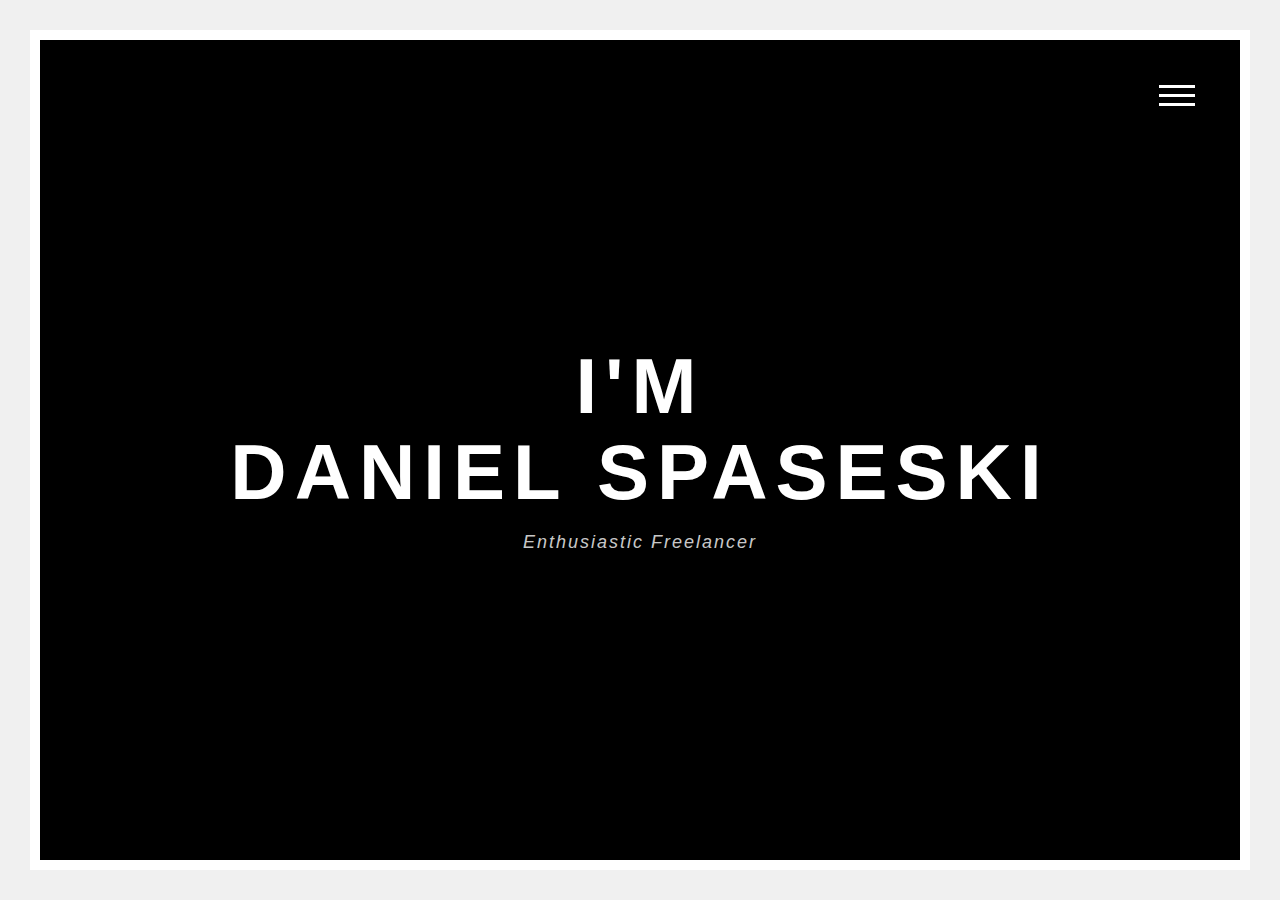
<file: index.html>
<!DOCTYPE html>
<html lang="en">
<head>
    <meta charset="UTF-8">

    <title>Home</title>
    <link rel="stylesheet" href="style.css">
    <link rel="stylesheet" href="bootstrap/css/bootstrap.min.css">


</head>
<body>

<div class='main-content' >


    <a href='#' class='menu-btn' >
				<span class='lines' >
					<span class='l1' ></span>
					<span class='l2' ></span>
					<span class='l3' ></span>
				</span>
    </a>


    <div class='menu' >
        <div class='inner' >
            <ul class='menu-items' >

                <li>
                    <a href="index.html" class='section-toggle' data-section='intro' >
                        Home
                    </a>
                </li>

                <li>
                    <a href="about.html" class='section-toggle' data-section='about' >
                        About
                    </a>
                </li>

                <li>
                    <a href='resume.html' class='section-toggle' data-section='resume' >
                        Resume
                    </a>
                </li>

                <li>
                    <a href='skills.html' class='section-toggle' data-section='skills' >
                        Skills
                    </a>
                </li>

                <li>
                    <a href='contact.html' class='section-toggle' data-section='contact' >
                        Contact
                    </a>
                </li>


            </ul>
        </div>
    </div>


    <div class='sections' >

        <section id='intro' class='section section-main active' >

            <div class='container-fluid' >

                <div class='v-align' >
                    <div class='inner' >
                        <div class='intro-text' >

                            <h1>I'm<br>Daniel Spaseski</h1>

                            <p>Enthusiastic Freelancer</p>

                        </div>
                    </div>

                </div>

            </div>

        </section>

    </div>
</div>
</body>
</html>
</file>
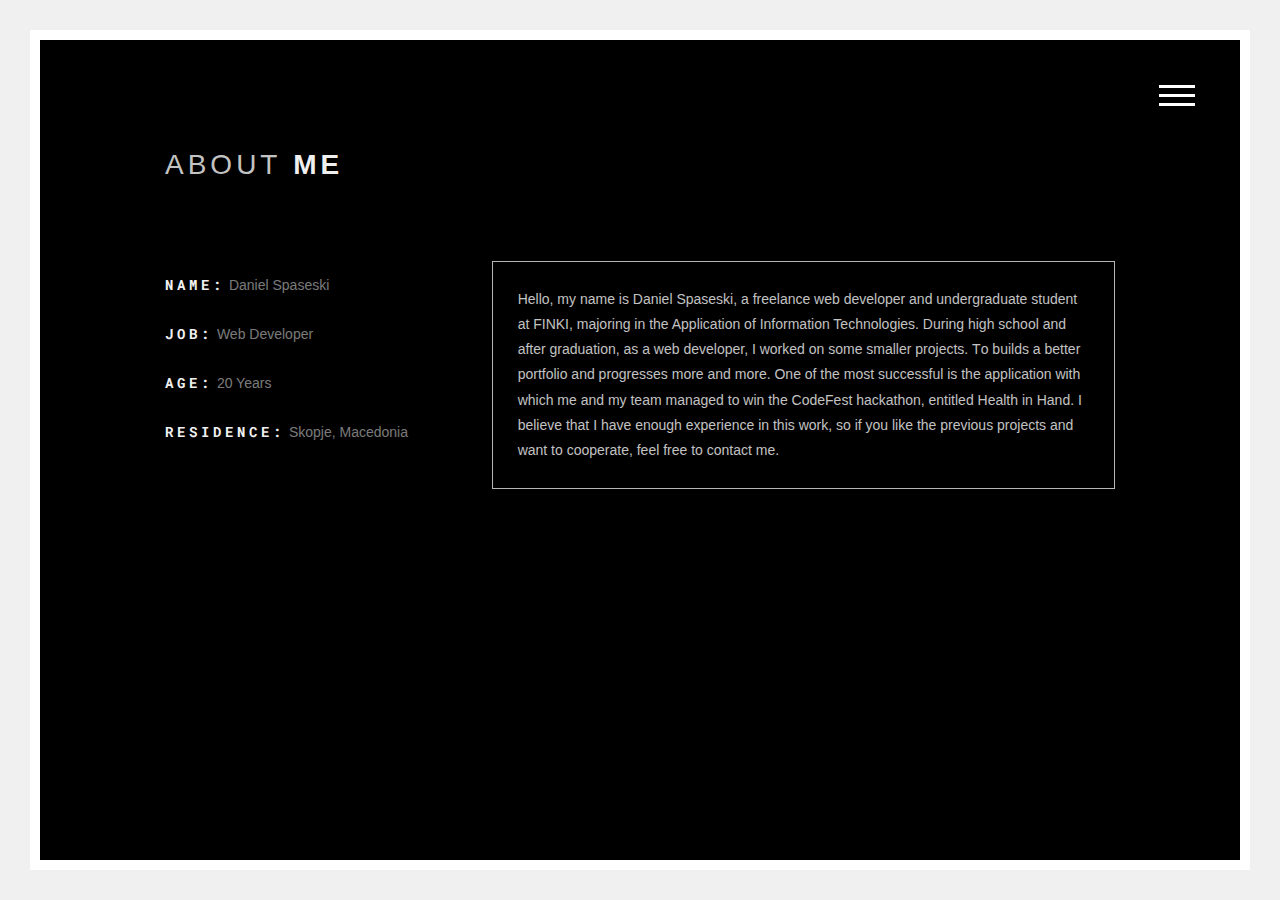
<file: about.html>
<!DOCTYPE html>
<html lang="en">
<head>
    <meta charset="UTF-8">
    <title>About</title>
    <link rel="stylesheet" href="style.css">
    <link rel="stylesheet" href="bootstrap/css/bootstrap.min.css">

</head>
<body>
<div class='main-content' >


    <a href='#' class='menu-btn' >
				<span class='lines' >
					<span class='l1' ></span>
					<span class='l2' ></span>
					<span class='l3' ></span>
				</span>
    </a>



    <div class='menu' >
        <div class='inner' >
            <ul class='menu-items' >

                <li>
                    <a href="index.html" class='section-toggle' data-section='intro' >
                        Home
                    </a>
                </li>

                <li>
                    <a href="about.html" class='section-toggle' data-section='about' >
                        About
                    </a>
                </li>

                <li>
                    <a href='resume.html' class='section-toggle' data-section='resume' >
                        Resume
                    </a>
                </li>

                <li>
                    <a href='skills.html' class='section-toggle' data-section='skills' >
                        Skills
                    </a>
                </li>

                <li>
                    <a href='contact.html' class='section-toggle' data-section='contact' >
                        Contact
                    </a>
                </li>


            </ul>
        </div>
    </div>
    <div class='sections' >
    <section class='section about-section border-d' >

        <div class='section-block about-block' >
            <div class='container-fluid' >

                <div class='section-header' >
                    <h2>About<strong class='color' > Me</strong></h2>
                </div>

                <div class='row' >

                    <div class='col-md-4' >

                        <ul class='info-list' >

                            <li>
                                <strong>Name:</strong>
                                <span>Daniel Spaseski</span>
                            </li>

                            <li>
                                <strong>Job:</strong>
                                <span>Web Developer</span>
                            </li>

                            <li>
                                <strong>Age:</strong>
                                <span>20 Years</span>
                            </li>

                            <li>
                                <strong>Residence:</strong>
                                <span>Skopje, Macedonia</span>
                            </li>

                        </ul>

                    </div>

                    <div class='col-md-8' >

                        <div class='about-text' >
                            <p>
                                Hello, my name is Daniel Spaseski, a freelance web developer and undergraduate student at FINKI, majoring in the Application of Information Technologies.
                                During high school and after graduation, as a web developer, I worked on some smaller projects. Тo builds a better portfolio and progresses more and more. One of the most successful is the application with which me and my team managed to win the CodeFest hackathon, entitled Health in Hand.
                                I believe that I have enough experience in this work, so if you like the previous projects and want to cooperate, feel free to contact me.
                            </p>
                        </div>

                    </div>

                </div>

            </div>
        </div>


    </section>
</div>
</div>


</body>
</html>
</file>
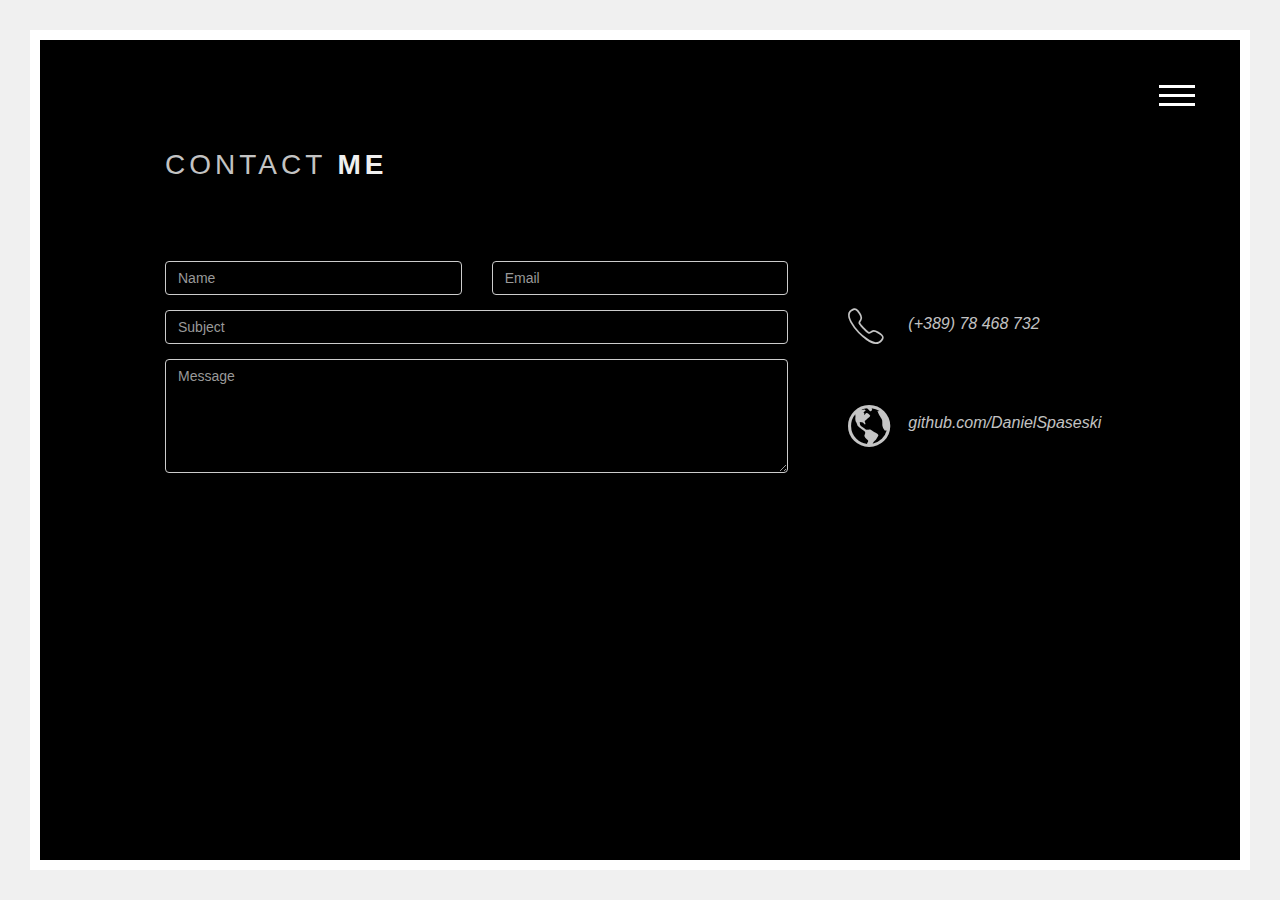
<file: contact.html>
<!DOCTYPE html>
<html lang="en">
<head>
    <meta charset="UTF-8">
    <title>Contact</title>
    <link rel="stylesheet" href="style.css">
    <link rel="stylesheet" href="bootstrap/css/bootstrap.min.css">
    <link rel="stylesheet" href="css/ionicons.min.css">


</head>
<body>
<div class='main-content' >

    <a href='#' class='menu-btn' >
				<span class='lines' >
					<span class='l1' ></span>
					<span class='l2' ></span>
					<span class='l3' ></span>
				</span>
    </a>

    <div class='menu' >
        <div class='inner' >
            <ul class='menu-items' >

                <li>
                    <a href="index.html" class='section-toggle' data-section='intro' >
                        Home
                    </a>
                </li>

                <li>
                    <a href="about.html" class='section-toggle' data-section='about' >
                        About
                    </a>
                </li>

                <li>
                    <a href='resume.html' class='section-toggle' data-section='resume' >
                        Resume
                    </a>
                </li>

                <li>
                    <a href='skills.html' class='section-toggle' data-section='skills' >
                        Skills
                    </a>
                </li>

                <li>
                    <a href='contact.html' class='section-toggle' data-section='contact' >
                        Contact
                    </a>
                </li>


            </ul>
        </div>
    </div>
    <div class='sections' >
        <section class='section contact-section border-d' >

            <div class='section-block contact-block' >

                <div class='container-fluid' >

                    <div class='section-header' >
                        <h2>Contact <strong class='color' >Me</strong></h2>
                    </div>


                    <div class='row' >

                        <div class='col-md-8' >

                            <div class='contact-form' >

                                <form id='contact-form' data-toggle='validator' method='post'  >

                                    <div class='row' >

                                        <div class='col-md-6' >
                                            <div class='form-group' >

                                                <input type='text' class='form-control' placeholder='Name' name='name' required>

                                            </div>
                                        </div>

                                        <div class='col-md-6' >
                                            <div class='form-group' >

                                                <input type='email' class='form-control' placeholder='Email' name='email' required>

                                            </div>
                                        </div>

                                    </div>

                                    <div class='form-group' >

                                        <input type='text' class='form-control' placeholder='Subject' name='subject' required>

                                    </div>

                                    <div class='form-group' >

                                        <textarea class='form-control' placeholder='Message' name='message' rows='5' required></textarea>

                                    </div>

                                </form>

                            </div>


                        </div>

                        <div class='col-md-4' >

                            <div class='contact-info-icons' >

                                <div class='contact-info' >

                                    <i class='ion-ios-telephone-outline' ></i>

                                    <p>
                                        (+389) 78 468 732
                                    </p>

                                </div>


                                <div class='contact-info' >

                                    <i class='ion-android-globe' ></i>

                                    <p>
                                        github.com/DanielSpaseski
                                    </p>

                                </div>




                            </div>



                        </div>


                    </div>



                </div>

            </div>

        </section>
    </div>
</div>
</body>
</html>
</file>
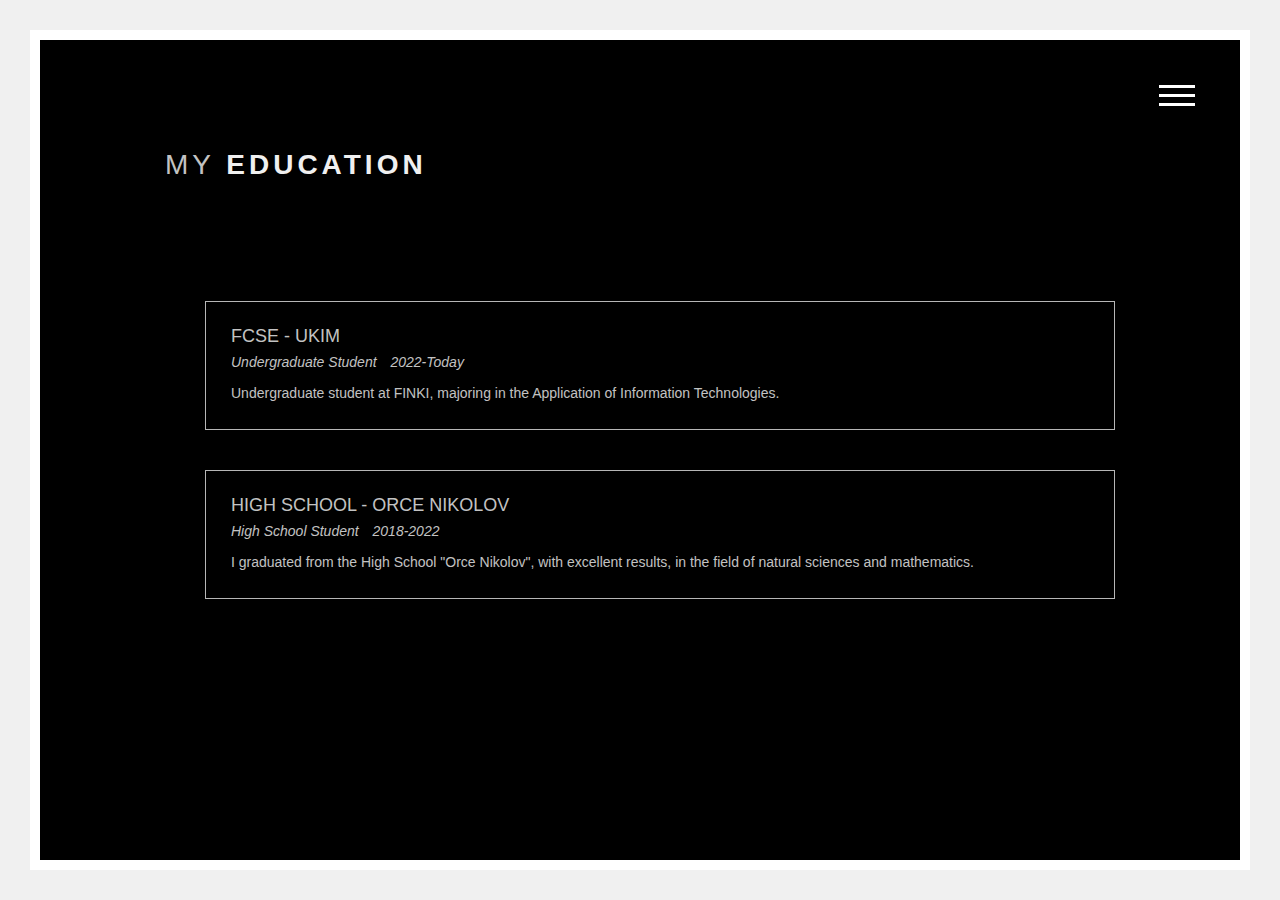
<file: resume.html>
<!DOCTYPE html>
<html lang="en">
<head>
    <meta charset="UTF-8">
    <title>Resume</title>
    <link rel="stylesheet" href="style.css">
    <link rel="stylesheet" href="bootstrap/css/bootstrap.min.css">

</head>
<body>
<div class='main-content' >

    <a href='#' class='menu-btn' >
				<span class='lines' >
					<span class='l1' ></span>
					<span class='l2' ></span>
					<span class='l3' ></span>
				</span>
    </a>

    <div class='menu' >
        <div class='inner' >
            <ul class='menu-items' >

                <li>
                    <a href="index.html" class='section-toggle' data-section='intro' >
                        Home
                    </a>
                </li>

                <li>
                    <a href="about.html" class='section-toggle' data-section='about' >
                        About
                    </a>
                </li>

                <li>
                    <a href='resume.html' class='section-toggle' data-section='resume' >
                        Resume
                    </a>
                </li>

                <li>
                <a href='skills.html' class='section-toggle' data-section='skills' >
                    Skills
                </a>
                </li>



                <li>
                    <a href='contact.html' class='section-toggle' data-section='contact' >
                        Contact
                    </a>
                </li>


            </ul>
        </div>
    </div>
    <div class='sections' >
        <section class='section resume-section border-d' >

            <div class='section-block timeline-block' >

                <div class='container-fluid' >

                    <div class='section-header' >

                        <h2>My <strong class='color' >Education</strong></h2>

                    </div>

                    <ul class='timeline' >

                        <li>

                            <div class='timeline-content' >

                                <h4>FCSE - UKIM</h4>

                                <em>
                                    <span>Undergraduate Student</span>
                                    <span>2022-Today</span>
                                </em>

                                <p>
                                    Undergraduate student at FINKI, majoring in the Application of Information Technologies.
                                </p>

                            </div>

                        </li>

                        <li>

                            <div class='timeline-content' >

                                <h4>HIGH SCHOOL - ORCE NIKOLOV</h4>

                                <em>
                                    <span>High School Student</span>
                                    <span>2018-2022</span>
                                </em>

                                <p>
                                    I graduated from the High School "Orce Nikolov", with excellent results, in the field of natural sciences and mathematics.
                                </p>

                            </div>

                        </li>

                    </ul>

                </div>

            </div>

        </section>
    </div>
</div>
</body>
</html>
</file>
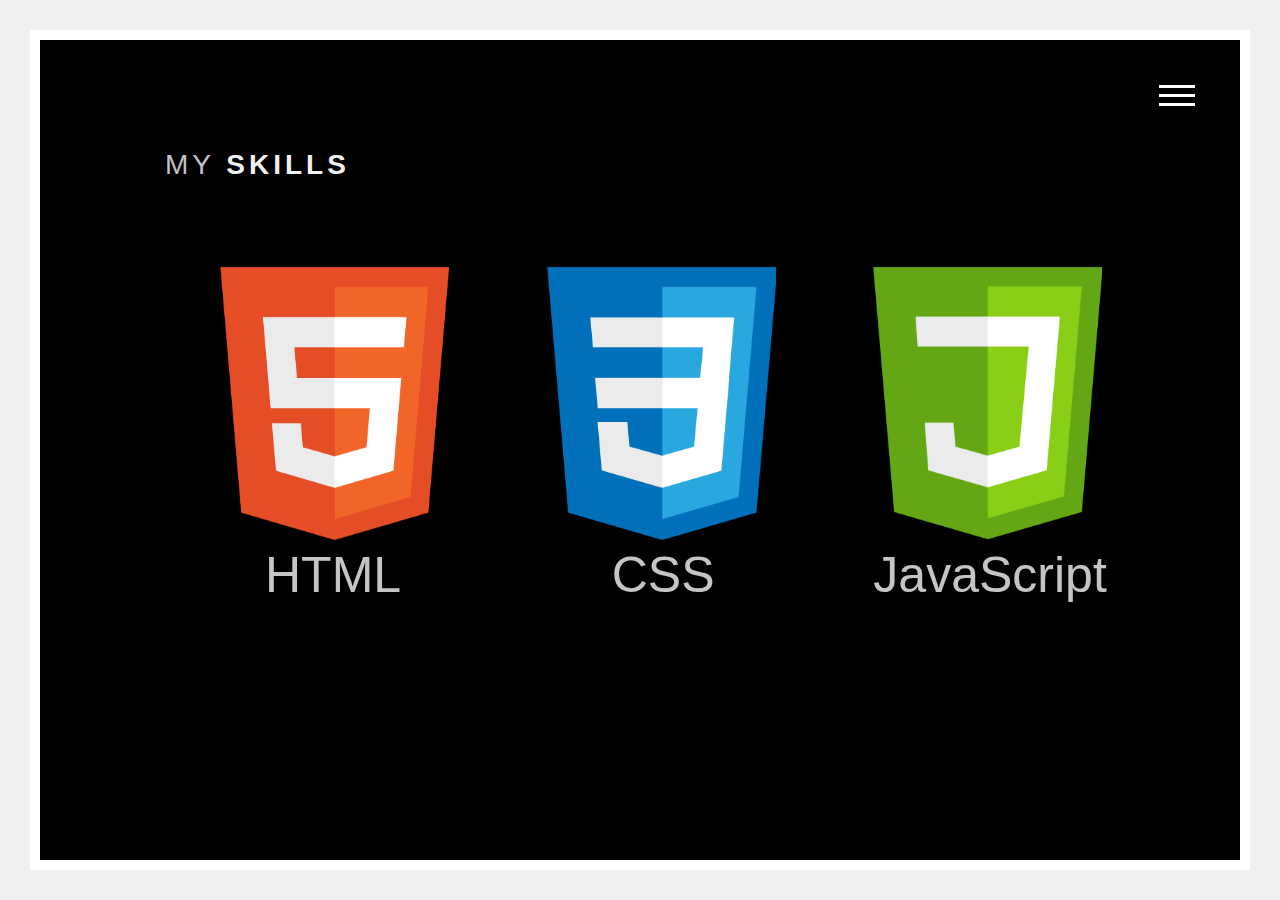
<file: skills.html>
<!DOCTYPE html>
<html lang="en">
<head>
  <meta charset="UTF-8">
  <title>Skills</title>
  <link rel="stylesheet" href="style.css">
  <link rel="stylesheet" href="bootstrap/css/bootstrap.min.css">

</head>
<body>
<div class='main-content' >



  <a href='#' class='menu-btn' >
				<span class='lines' >
					<span class='l1' ></span>
					<span class='l2' ></span>
					<span class='l3' ></span>
				</span>
  </a>

  <div class='menu' >
    <div class='inner' >
      <ul class='menu-items' >

        <li>
          <a href="index.html" class='section-toggle' data-section='intro' >
            Home
          </a>
        </li>

        <li>
          <a href="about.html" class='section-toggle' data-section='about' >
            About
          </a>
        </li>

        <li>
          <a href='resume.html' class='section-toggle' data-section='resume' >
            Resume
          </a>
        </li>

        <li>
          <a href='skills.html' class='section-toggle' data-section='portfolio' >
            Skills
          </a>
        </li>

        <li>
          <a href='contact.html' class='section-toggle' data-section='contact' >
            Contact
          </a>
        </li>


      </ul>
    </div>
  </div>

  <div class='sections' >
    <section id='skills' class='section skills-section border-d' >

      <div class='section-block skills-block' >

        <div class='container-fluid' >


          <div class='section-header' >
            <h2>My <strong class='color' >Skills</strong></h2>
          </div>
          <div class="row">
            <div class="column">

              <img src="img/html_img.png" height="274" width="229"/>
              <p style="margin-left: 45px">HTML</p>
            </div>
            <div class="column">

              <img src="img/css_img.png" height="274" width="229"/>
              <p style="margin-left: 65px">CSS</p>
            </div>
            <div class="column">

              <img src="img/js_img.png" height="274" width="229"/>
              <p>JavaScript</p>
            </div>
        </div>
        </div>
      </div>


    </section>

  </div>
</div>
</body>
</html>
</file>
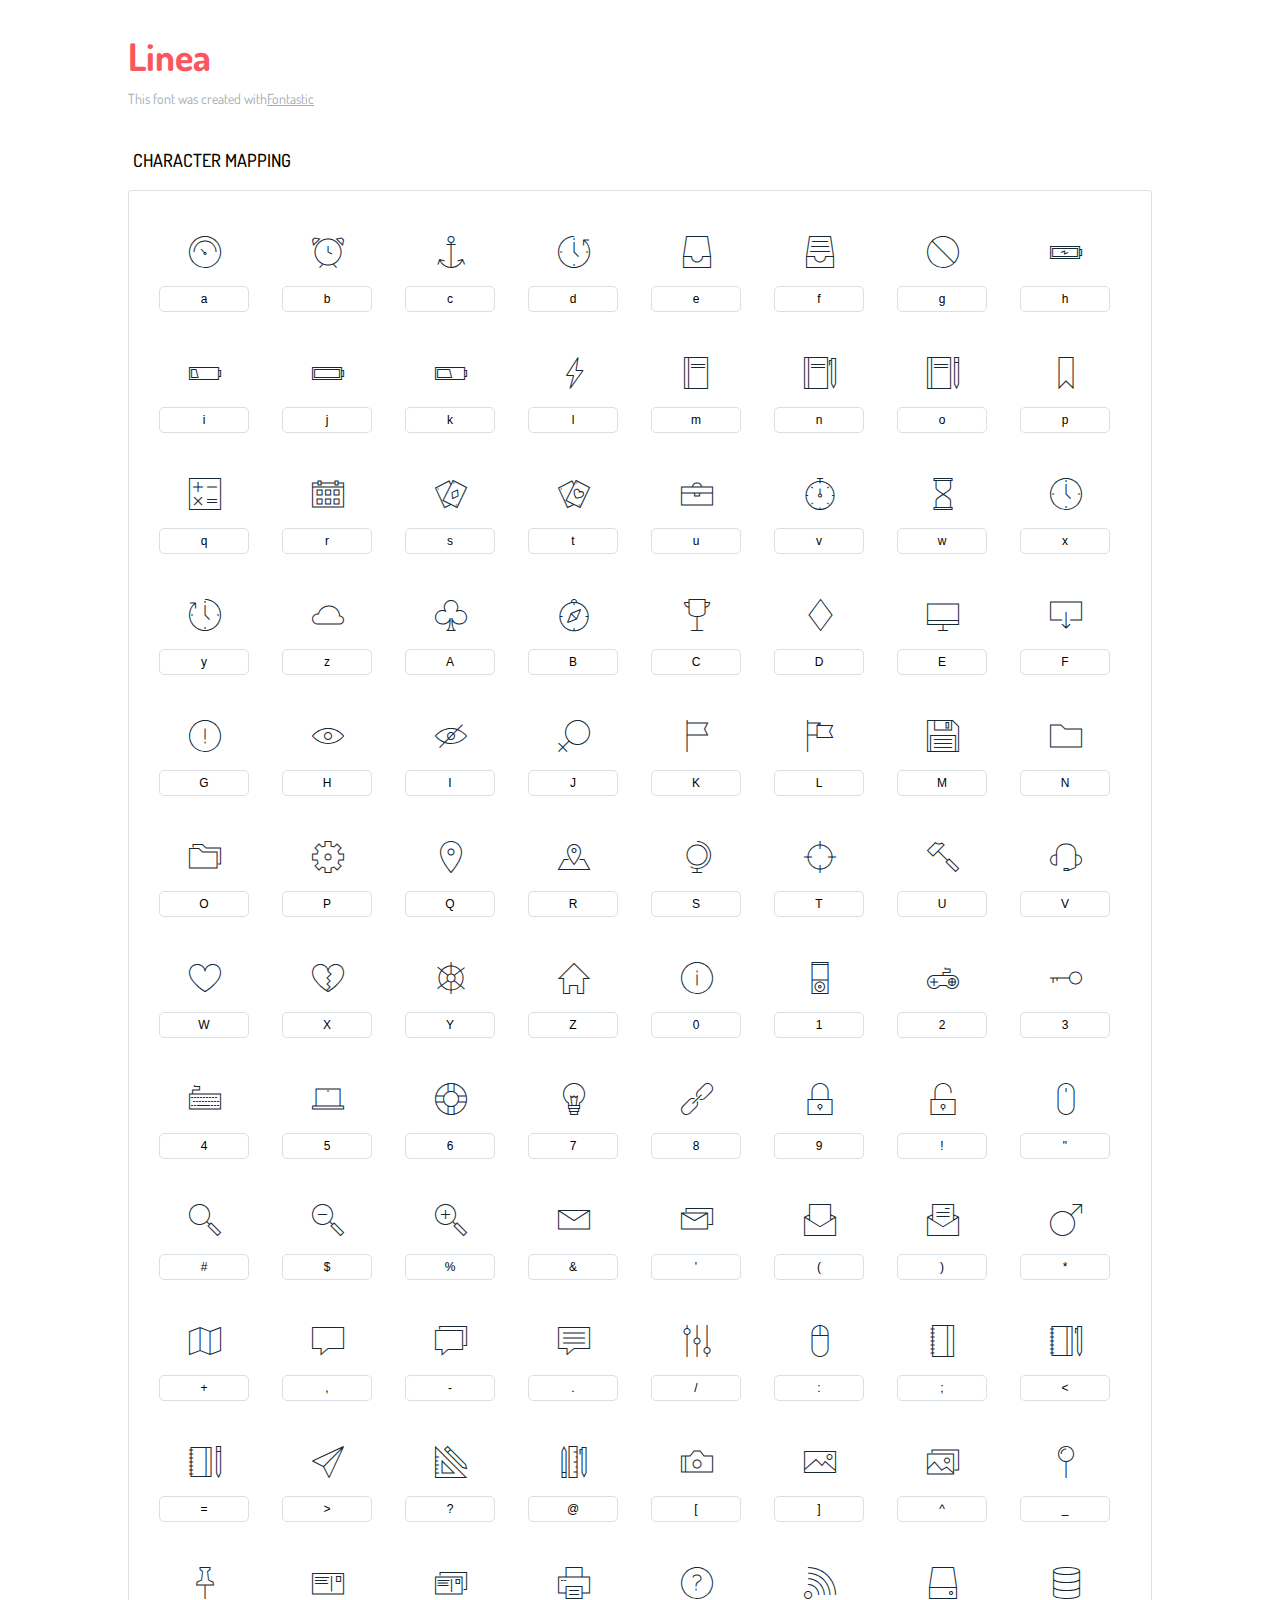
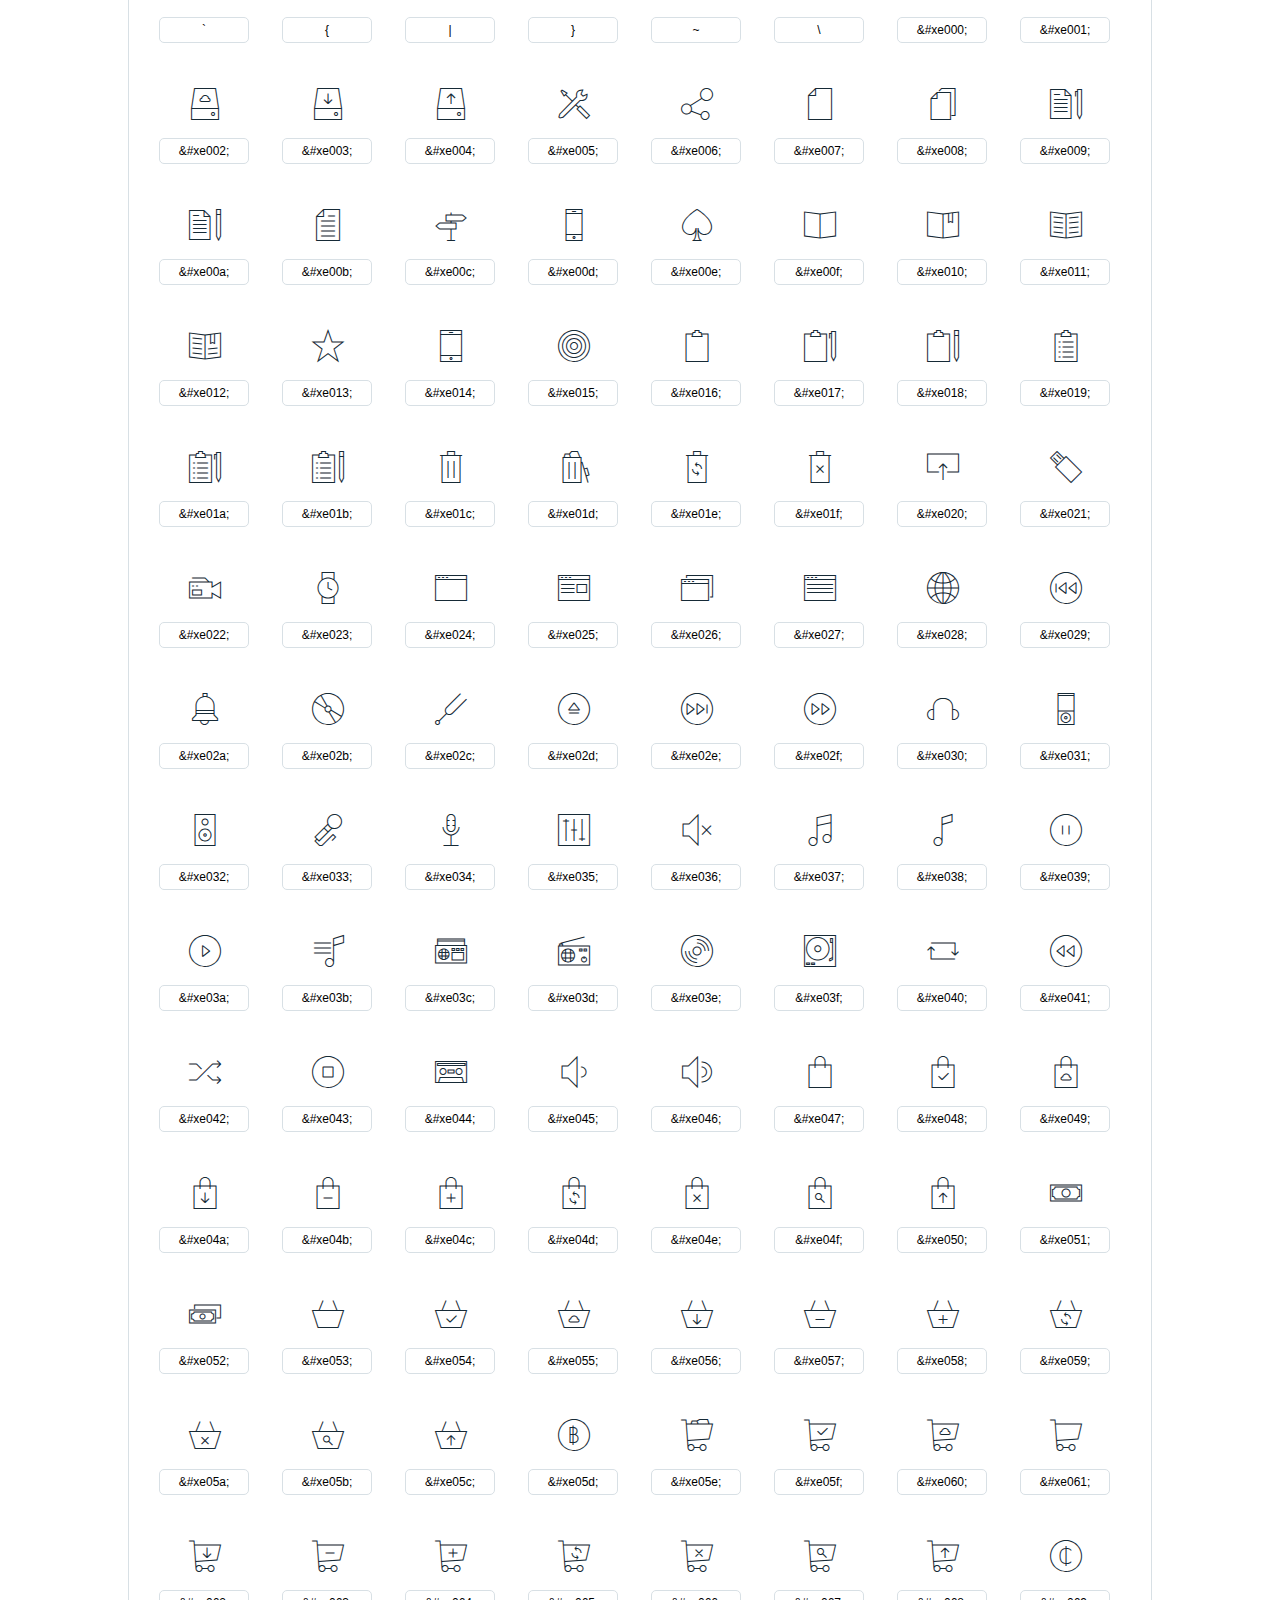
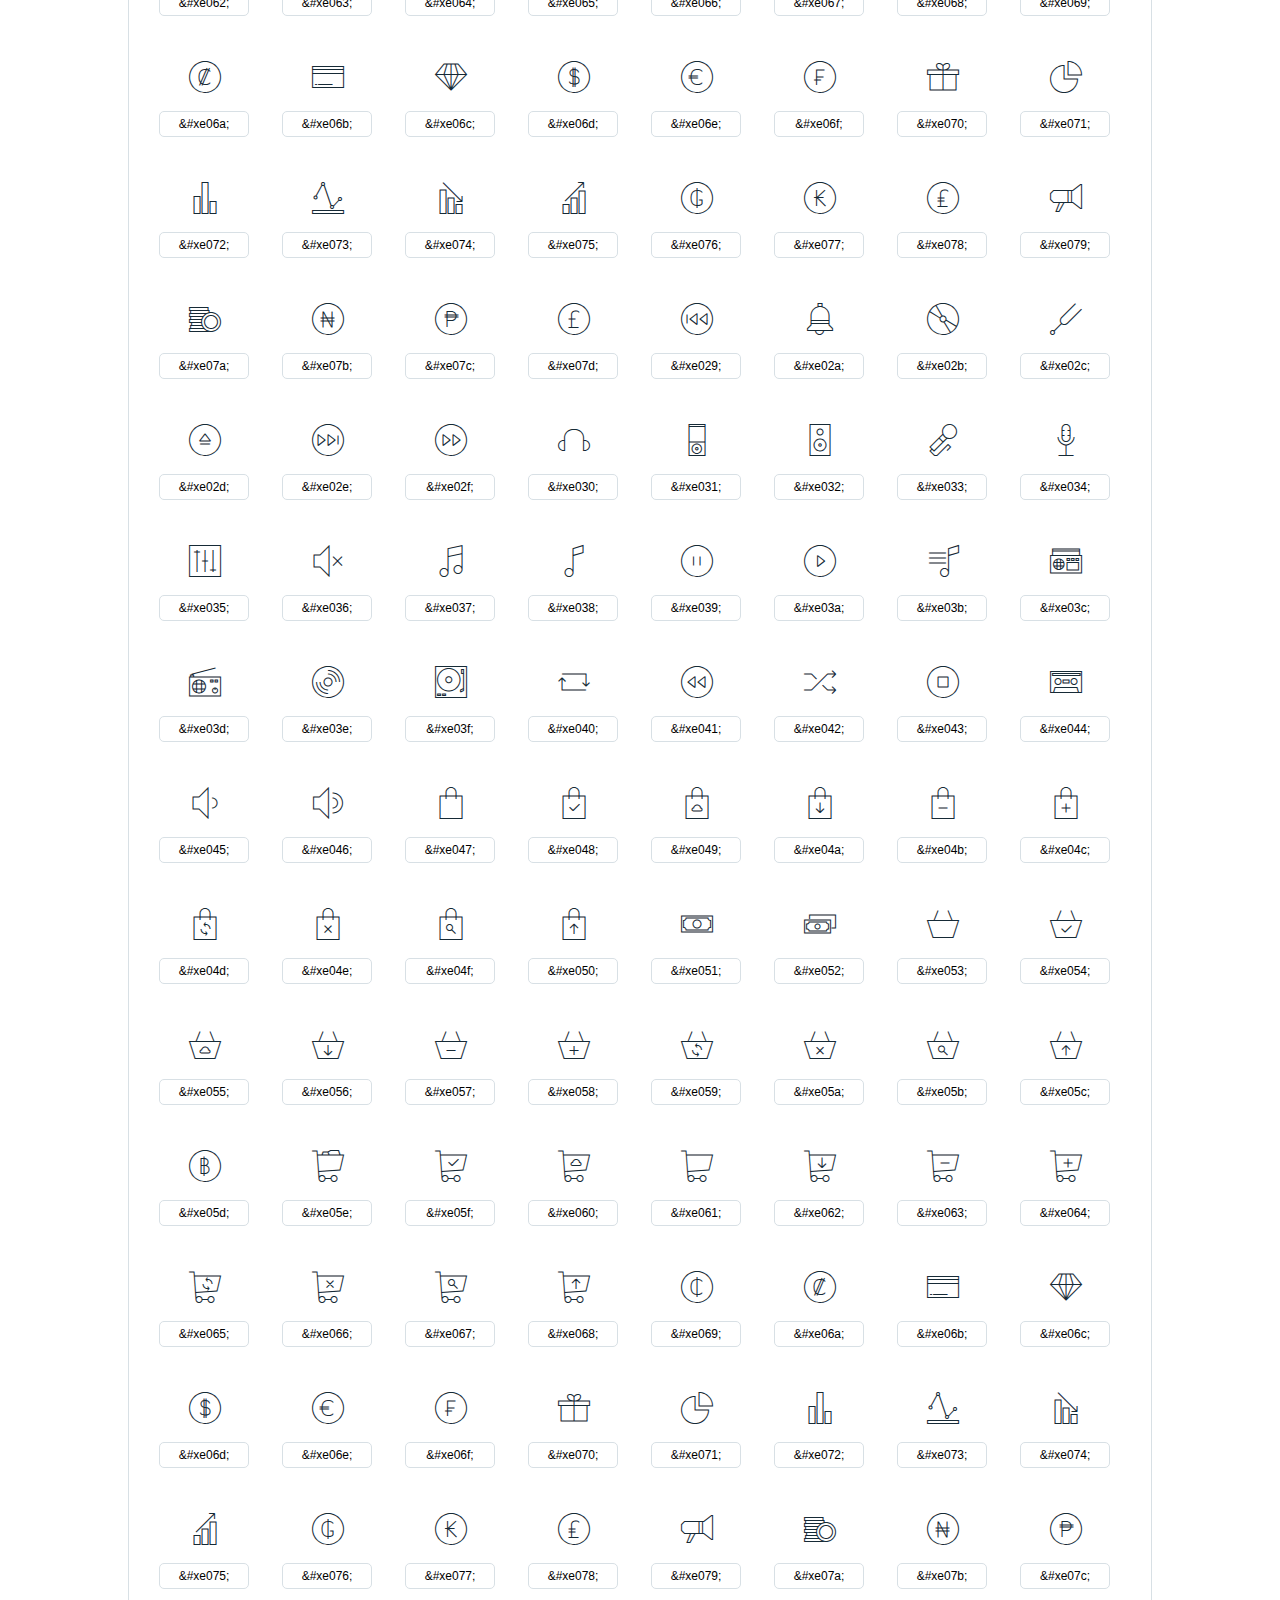
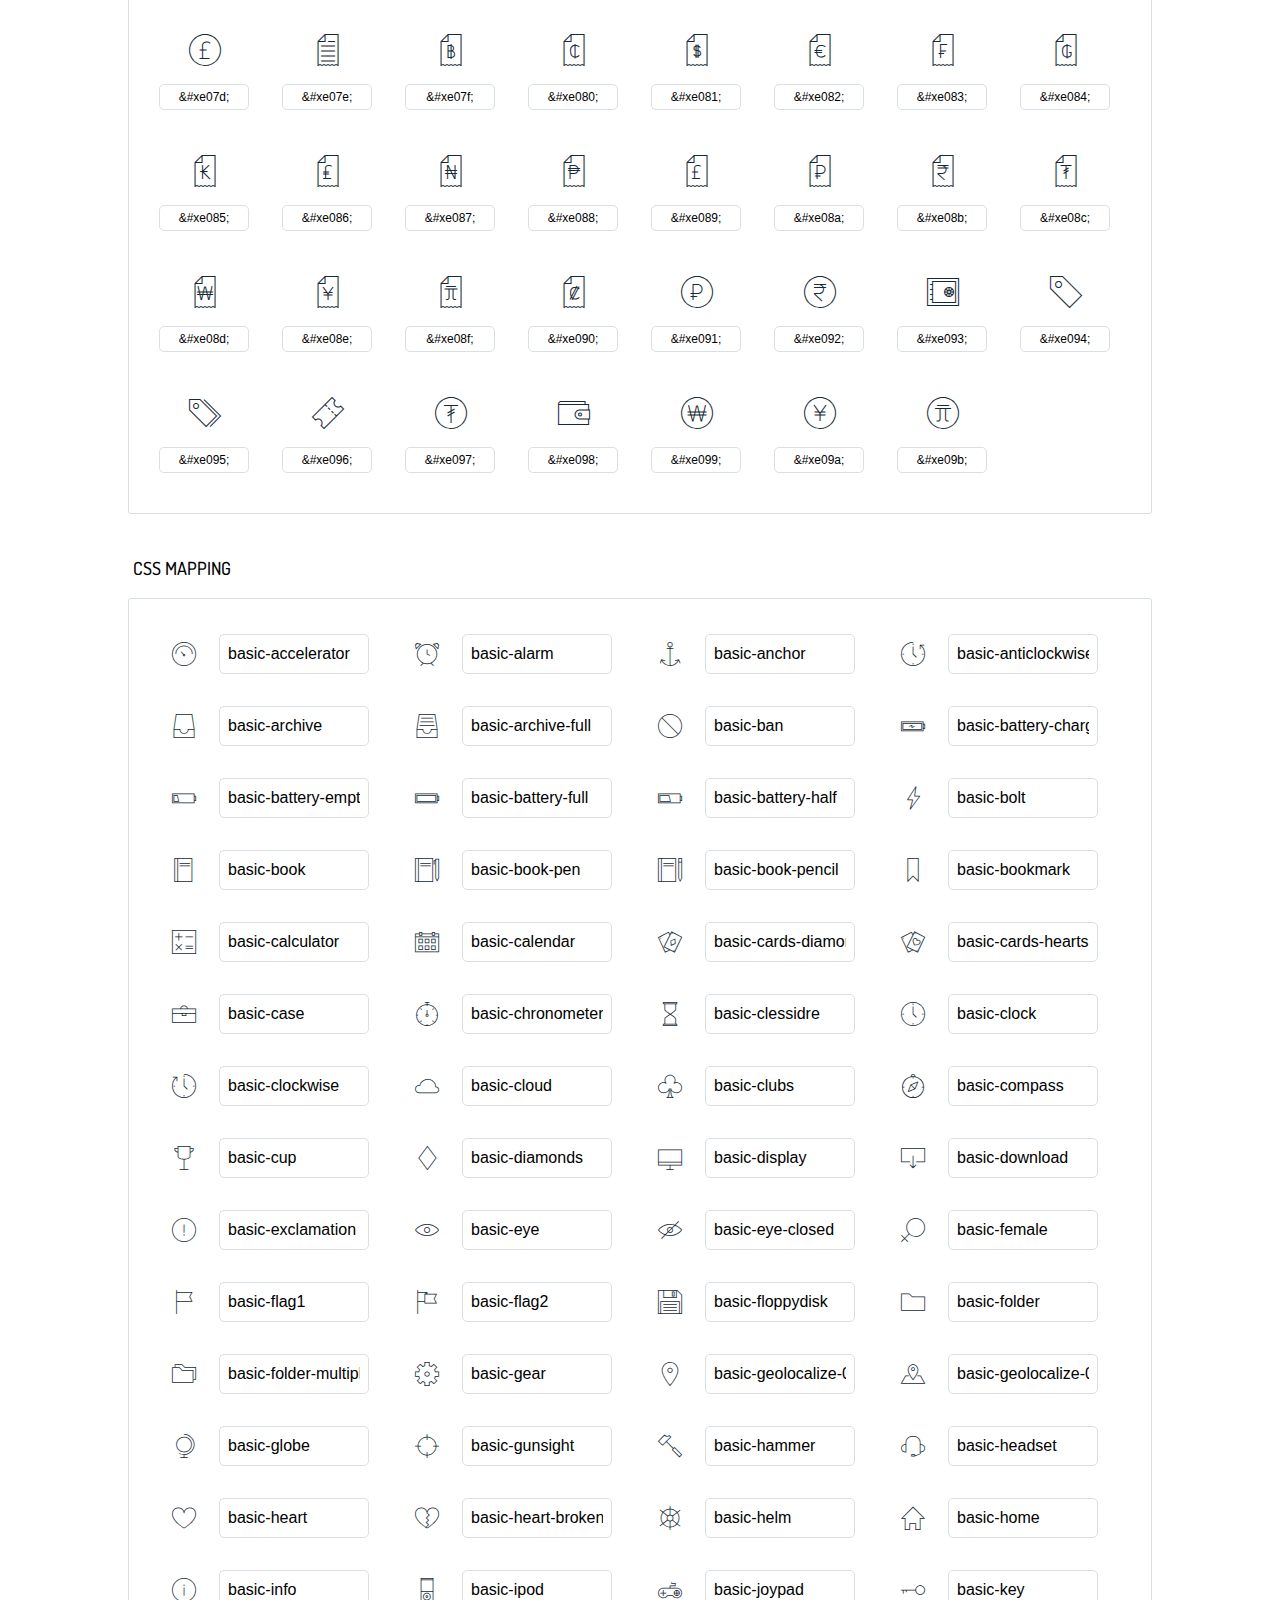
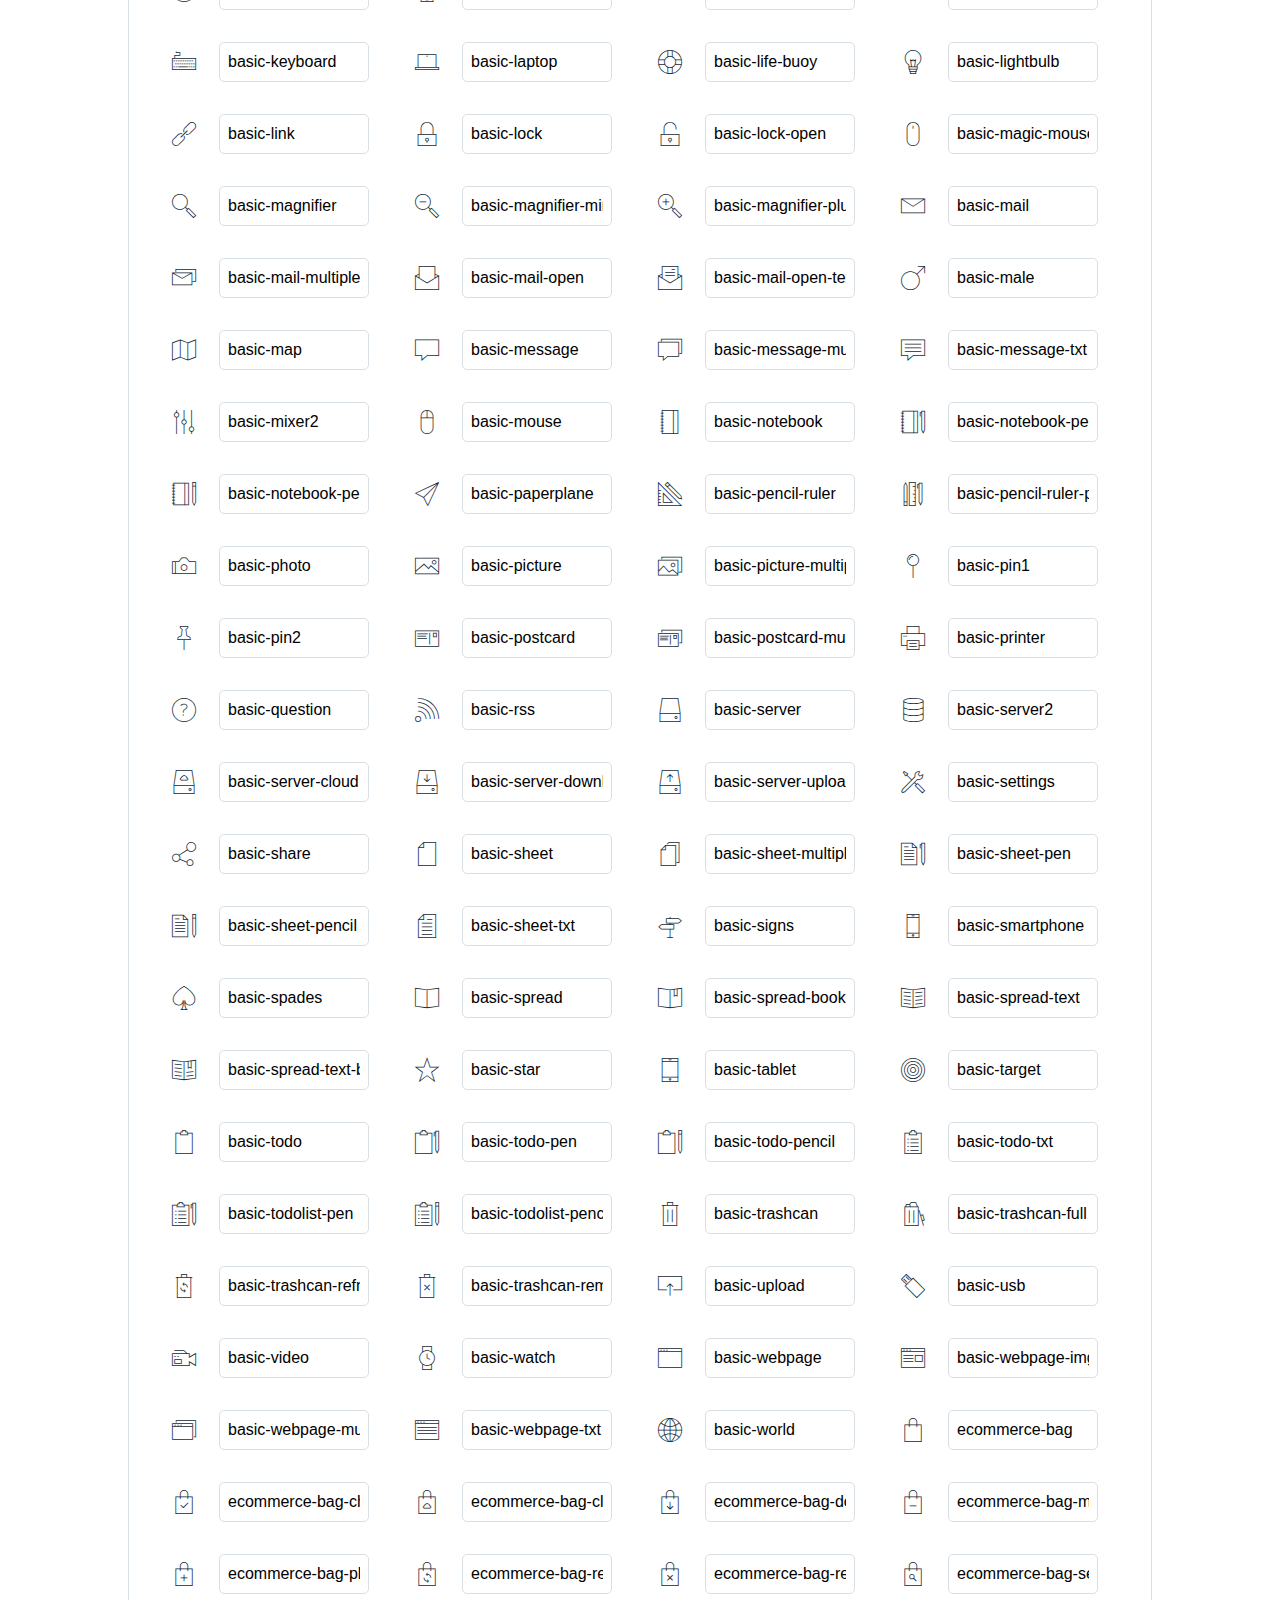
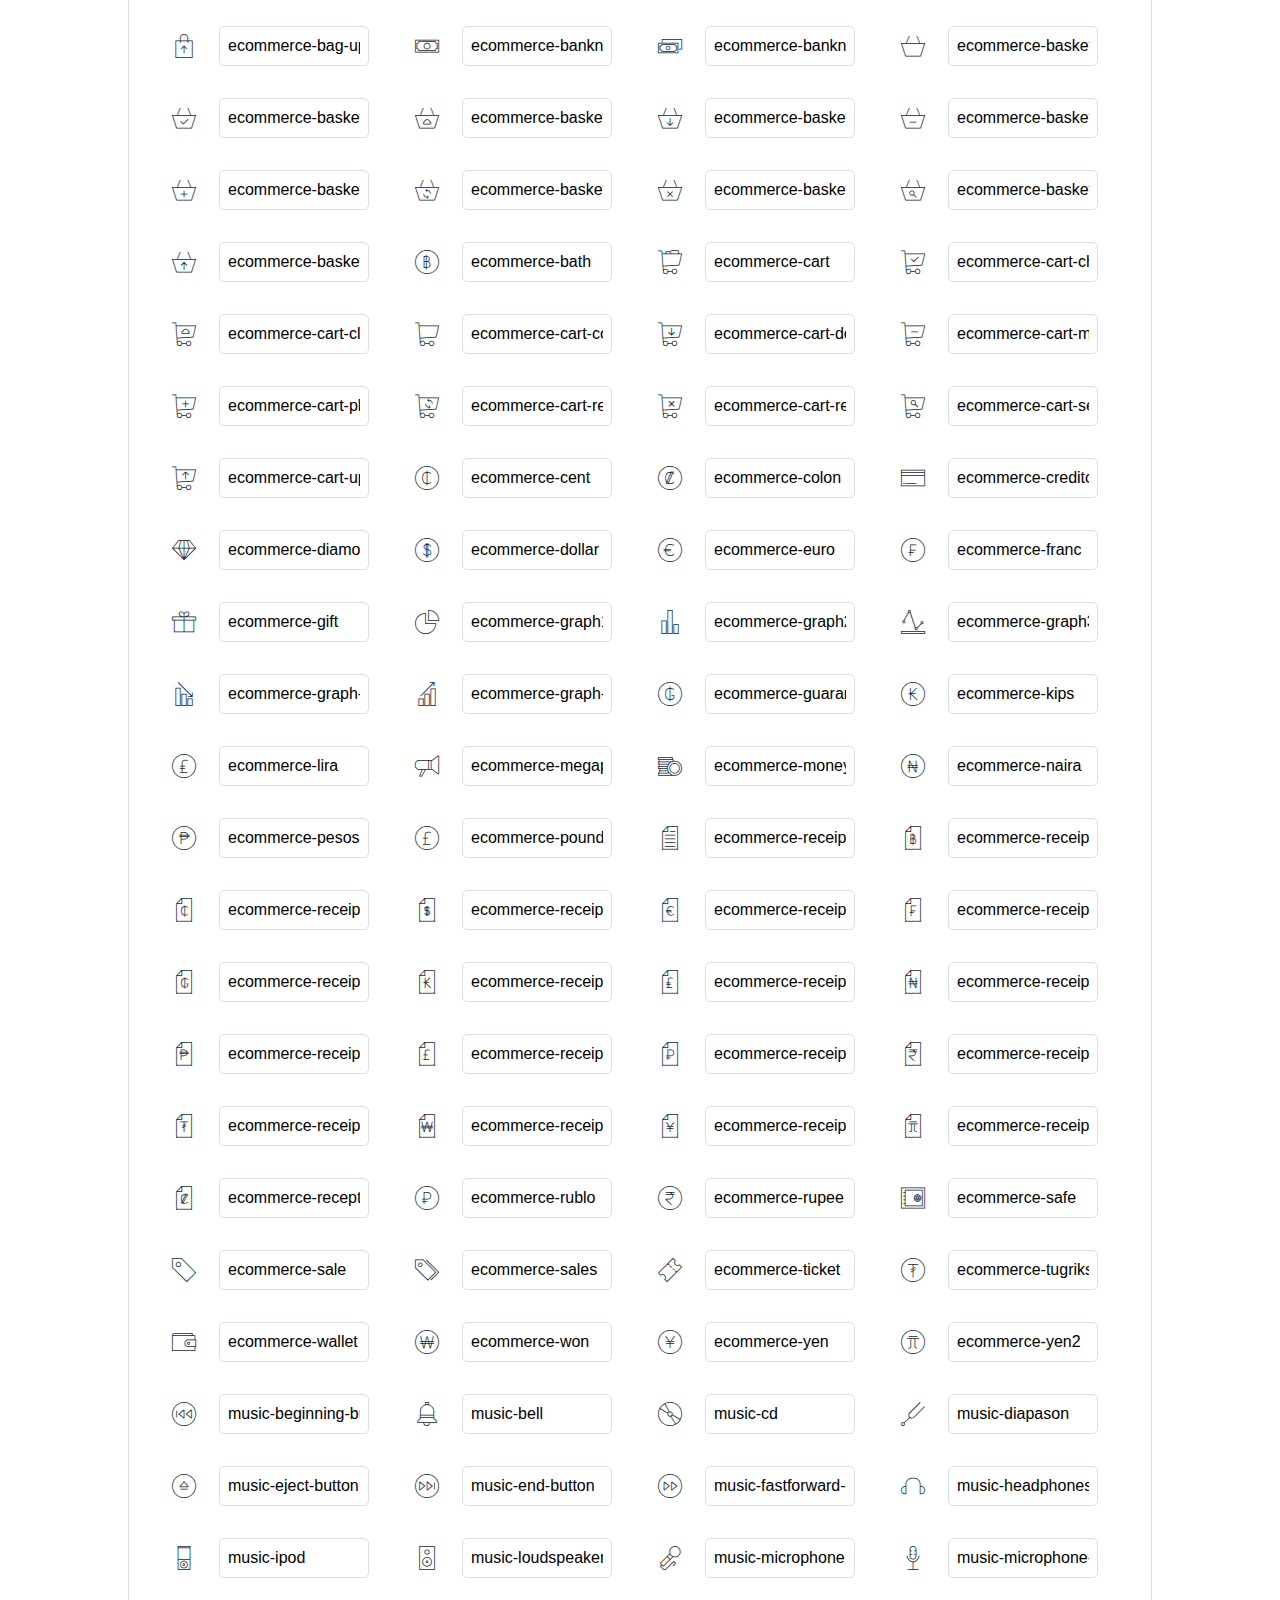
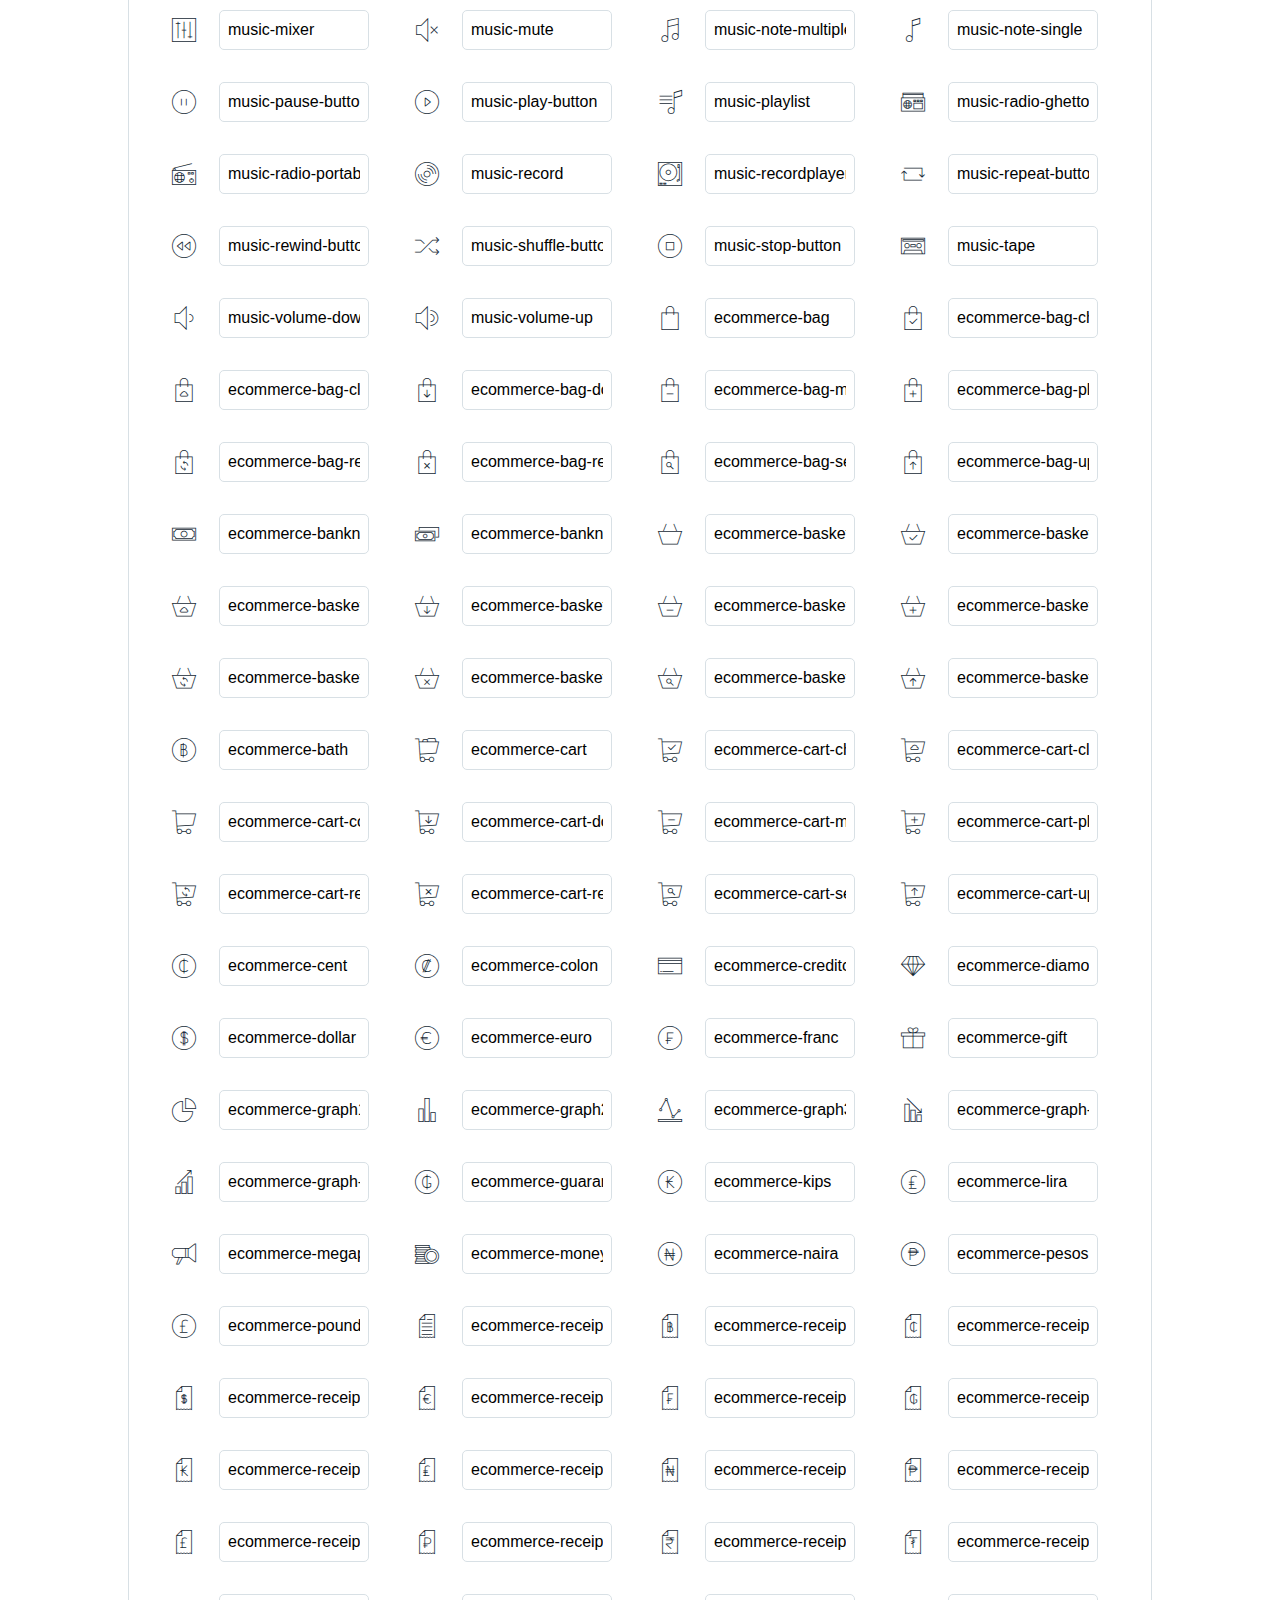
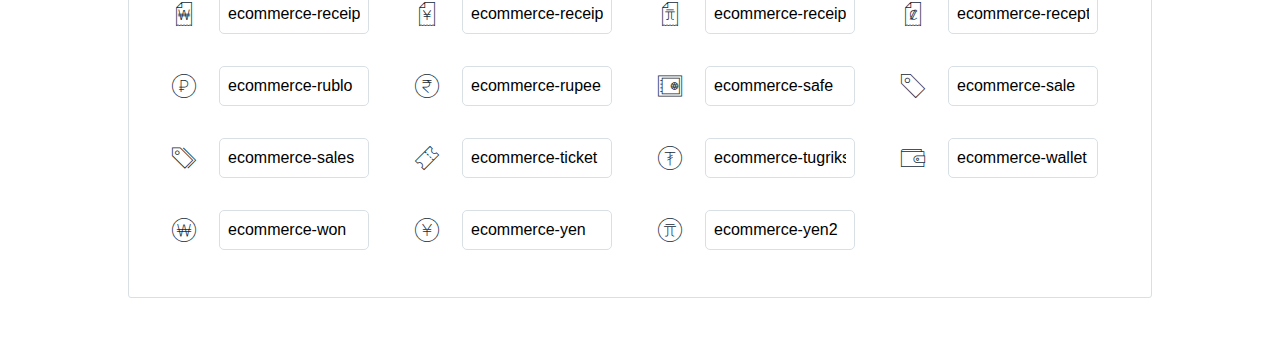
<file: LineaIcons/icons-reference.html>
<!DOCTYPE html>
<html lang="en">
  <head>
    <meta charset="utf-8">
    <meta http-equiv="X-UA-Compatible" content="IE=edge,chrome=1">
    <meta name="viewport" content="width=device-width,initial-scale=1">
    <title>Font Reference - Linea</title>
    <link href="http://fonts.googleapis.com/css?family=Dosis:400,500,700" rel="stylesheet" type="text/css">
    <link rel="stylesheet" href="styles.css">
    <style type="text/css">
      html,body,div,span,applet,object,iframe,h1,h2,h3,h4,h5,h6,p,blockquote,pre,a,abbr,acronym,address,big,cite,code,del,dfn,em,img,ins,kbd,q,s,samp,small,strike,strong,sub,sup,tt,var,dl,dt,dd,ol,ul,li,fieldset,form,label,legend,table,caption,tbody,tfoot,thead,tr,th,td{margin:0;padding:0;border:0;outline:0;font-weight:inherit;font-style:inherit;font-family:inherit;font-size:100%;vertical-align:baseline}
body{line-height:1;color:#000;background:#fff}
ol,ul{list-style:none}
table{border-collapse:separate;border-spacing:0;vertical-align:middle}
caption,th,td{text-align:left;font-weight:normal;vertical-align:middle}
a img{border:none}
*{-webkit-box-sizing:border-box;-moz-box-sizing:border-box;box-sizing:border-box}
body{font-family:'Dosis','Tahoma',sans-serif}
.container{margin:15px auto;width:80%}
h1{margin:40px 0 20px;font-weight:700;font-size:38px;line-height:32px;color:#fb565e}
h2{font-size:18px;padding:0 0 21px 5px;margin:45px 0 0 0;text-transform:uppercase;font-weight:500}
.small{font-size:14px;color:#a5adb4;}
.small a{color:#a5adb4;}
.small a:hover{color:#fb565e}
.glyphs.character-mapping{margin:0 0 20px 0;padding:20px 0 20px 30px;color:rgba(0,0,0,0.5);border:1px solid #d8e0e5;-webkit-border-radius:3px;border-radius:3px;}
.glyphs.character-mapping li{margin:0 30px 20px 0;display:inline-block;width:90px}
.glyphs.character-mapping .icon{margin:10px 0 10px 15px;padding:15px;position:relative;width:55px;height:55px;color:#162a36 !important;overflow:hidden;-webkit-border-radius:3px;border-radius:3px;font-size:32px;}
.glyphs.character-mapping .icon svg{fill:#000}
.glyphs.character-mapping input{margin:0;padding:5px 0;line-height:12px;font-size:12px;display:block;width:100%;border:1px solid #d8e0e5;-webkit-border-radius:5px;border-radius:5px;text-align:center;outline:0;}
.glyphs.character-mapping input:focus{border:1px solid #fbde4a;-webkit-box-shadow:inset 0 0 3px #fbde4a;box-shadow:inset 0 0 3px #fbde4a}
.glyphs.character-mapping input:hover{-webkit-box-shadow:inset 0 0 3px #fbde4a;box-shadow:inset 0 0 3px #fbde4a}
.glyphs.css-mapping{margin:0 0 60px 0;padding:30px 0 20px 30px;color:rgba(0,0,0,0.5);border:1px solid #d8e0e5;-webkit-border-radius:3px;border-radius:3px;}
.glyphs.css-mapping li{margin:0 30px 20px 0;padding:0;display:inline-block;overflow:hidden}
.glyphs.css-mapping .icon{margin:0;margin-right:10px;padding:13px;height:50px;width:50px;color:#162a36 !important;overflow:hidden;float:left;font-size:24px}
.glyphs.css-mapping input{margin:0;margin-top:5px;padding:8px;line-height:16px;font-size:16px;display:block;width:150px;height:40px;border:1px solid #d8e0e5;-webkit-border-radius:5px;border-radius:5px;background:#fff;outline:0;float:right;}
.glyphs.css-mapping input:focus{border:1px solid #fbde4a;-webkit-box-shadow:inset 0 0 3px #fbde4a;box-shadow:inset 0 0 3px #fbde4a}
.glyphs.css-mapping input:hover{-webkit-box-shadow:inset 0 0 3px #fbde4a;box-shadow:inset 0 0 3px #fbde4a}

      
    </style>
  </head>
  <body>
    <div class="container">
      <h1>Linea</h1>
      <p class="small">This font was created with<a href="http://fontastic.me/">Fontastic</a></p>
      <h2>Character mapping</h2>
      <ul class="glyphs character-mapping">
        <li>
          <div data-icon="a" class="icon"></div>
          <input type="text" readonly="readonly" value="a">
        </li>
        <li>
          <div data-icon="b" class="icon"></div>
          <input type="text" readonly="readonly" value="b">
        </li>
        <li>
          <div data-icon="c" class="icon"></div>
          <input type="text" readonly="readonly" value="c">
        </li>
        <li>
          <div data-icon="d" class="icon"></div>
          <input type="text" readonly="readonly" value="d">
        </li>
        <li>
          <div data-icon="e" class="icon"></div>
          <input type="text" readonly="readonly" value="e">
        </li>
        <li>
          <div data-icon="f" class="icon"></div>
          <input type="text" readonly="readonly" value="f">
        </li>
        <li>
          <div data-icon="g" class="icon"></div>
          <input type="text" readonly="readonly" value="g">
        </li>
        <li>
          <div data-icon="h" class="icon"></div>
          <input type="text" readonly="readonly" value="h">
        </li>
        <li>
          <div data-icon="i" class="icon"></div>
          <input type="text" readonly="readonly" value="i">
        </li>
        <li>
          <div data-icon="j" class="icon"></div>
          <input type="text" readonly="readonly" value="j">
        </li>
        <li>
          <div data-icon="k" class="icon"></div>
          <input type="text" readonly="readonly" value="k">
        </li>
        <li>
          <div data-icon="l" class="icon"></div>
          <input type="text" readonly="readonly" value="l">
        </li>
        <li>
          <div data-icon="m" class="icon"></div>
          <input type="text" readonly="readonly" value="m">
        </li>
        <li>
          <div data-icon="n" class="icon"></div>
          <input type="text" readonly="readonly" value="n">
        </li>
        <li>
          <div data-icon="o" class="icon"></div>
          <input type="text" readonly="readonly" value="o">
        </li>
        <li>
          <div data-icon="p" class="icon"></div>
          <input type="text" readonly="readonly" value="p">
        </li>
        <li>
          <div data-icon="q" class="icon"></div>
          <input type="text" readonly="readonly" value="q">
        </li>
        <li>
          <div data-icon="r" class="icon"></div>
          <input type="text" readonly="readonly" value="r">
        </li>
        <li>
          <div data-icon="s" class="icon"></div>
          <input type="text" readonly="readonly" value="s">
        </li>
        <li>
          <div data-icon="t" class="icon"></div>
          <input type="text" readonly="readonly" value="t">
        </li>
        <li>
          <div data-icon="u" class="icon"></div>
          <input type="text" readonly="readonly" value="u">
        </li>
        <li>
          <div data-icon="v" class="icon"></div>
          <input type="text" readonly="readonly" value="v">
        </li>
        <li>
          <div data-icon="w" class="icon"></div>
          <input type="text" readonly="readonly" value="w">
        </li>
        <li>
          <div data-icon="x" class="icon"></div>
          <input type="text" readonly="readonly" value="x">
        </li>
        <li>
          <div data-icon="y" class="icon"></div>
          <input type="text" readonly="readonly" value="y">
        </li>
        <li>
          <div data-icon="z" class="icon"></div>
          <input type="text" readonly="readonly" value="z">
        </li>
        <li>
          <div data-icon="A" class="icon"></div>
          <input type="text" readonly="readonly" value="A">
        </li>
        <li>
          <div data-icon="B" class="icon"></div>
          <input type="text" readonly="readonly" value="B">
        </li>
        <li>
          <div data-icon="C" class="icon"></div>
          <input type="text" readonly="readonly" value="C">
        </li>
        <li>
          <div data-icon="D" class="icon"></div>
          <input type="text" readonly="readonly" value="D">
        </li>
        <li>
          <div data-icon="E" class="icon"></div>
          <input type="text" readonly="readonly" value="E">
        </li>
        <li>
          <div data-icon="F" class="icon"></div>
          <input type="text" readonly="readonly" value="F">
        </li>
        <li>
          <div data-icon="G" class="icon"></div>
          <input type="text" readonly="readonly" value="G">
        </li>
        <li>
          <div data-icon="H" class="icon"></div>
          <input type="text" readonly="readonly" value="H">
        </li>
        <li>
          <div data-icon="I" class="icon"></div>
          <input type="text" readonly="readonly" value="I">
        </li>
        <li>
          <div data-icon="J" class="icon"></div>
          <input type="text" readonly="readonly" value="J">
        </li>
        <li>
          <div data-icon="K" class="icon"></div>
          <input type="text" readonly="readonly" value="K">
        </li>
        <li>
          <div data-icon="L" class="icon"></div>
          <input type="text" readonly="readonly" value="L">
        </li>
        <li>
          <div data-icon="M" class="icon"></div>
          <input type="text" readonly="readonly" value="M">
        </li>
        <li>
          <div data-icon="N" class="icon"></div>
          <input type="text" readonly="readonly" value="N">
        </li>
        <li>
          <div data-icon="O" class="icon"></div>
          <input type="text" readonly="readonly" value="O">
        </li>
        <li>
          <div data-icon="P" class="icon"></div>
          <input type="text" readonly="readonly" value="P">
        </li>
        <li>
          <div data-icon="Q" class="icon"></div>
          <input type="text" readonly="readonly" value="Q">
        </li>
        <li>
          <div data-icon="R" class="icon"></div>
          <input type="text" readonly="readonly" value="R">
        </li>
        <li>
          <div data-icon="S" class="icon"></div>
          <input type="text" readonly="readonly" value="S">
        </li>
        <li>
          <div data-icon="T" class="icon"></div>
          <input type="text" readonly="readonly" value="T">
        </li>
        <li>
          <div data-icon="U" class="icon"></div>
          <input type="text" readonly="readonly" value="U">
        </li>
        <li>
          <div data-icon="V" class="icon"></div>
          <input type="text" readonly="readonly" value="V">
        </li>
        <li>
          <div data-icon="W" class="icon"></div>
          <input type="text" readonly="readonly" value="W">
        </li>
        <li>
          <div data-icon="X" class="icon"></div>
          <input type="text" readonly="readonly" value="X">
        </li>
        <li>
          <div data-icon="Y" class="icon"></div>
          <input type="text" readonly="readonly" value="Y">
        </li>
        <li>
          <div data-icon="Z" class="icon"></div>
          <input type="text" readonly="readonly" value="Z">
        </li>
        <li>
          <div data-icon="0" class="icon"></div>
          <input type="text" readonly="readonly" value="0">
        </li>
        <li>
          <div data-icon="1" class="icon"></div>
          <input type="text" readonly="readonly" value="1">
        </li>
        <li>
          <div data-icon="2" class="icon"></div>
          <input type="text" readonly="readonly" value="2">
        </li>
        <li>
          <div data-icon="3" class="icon"></div>
          <input type="text" readonly="readonly" value="3">
        </li>
        <li>
          <div data-icon="4" class="icon"></div>
          <input type="text" readonly="readonly" value="4">
        </li>
        <li>
          <div data-icon="5" class="icon"></div>
          <input type="text" readonly="readonly" value="5">
        </li>
        <li>
          <div data-icon="6" class="icon"></div>
          <input type="text" readonly="readonly" value="6">
        </li>
        <li>
          <div data-icon="7" class="icon"></div>
          <input type="text" readonly="readonly" value="7">
        </li>
        <li>
          <div data-icon="8" class="icon"></div>
          <input type="text" readonly="readonly" value="8">
        </li>
        <li>
          <div data-icon="9" class="icon"></div>
          <input type="text" readonly="readonly" value="9">
        </li>
        <li>
          <div data-icon="!" class="icon"></div>
          <input type="text" readonly="readonly" value="!">
        </li>
        <li>
          <div data-icon="&#34;" class="icon"></div>
          <input type="text" readonly="readonly" value="&quot;">
        </li>
        <li>
          <div data-icon="#" class="icon"></div>
          <input type="text" readonly="readonly" value="#">
        </li>
        <li>
          <div data-icon="$" class="icon"></div>
          <input type="text" readonly="readonly" value="$">
        </li>
        <li>
          <div data-icon="%" class="icon"></div>
          <input type="text" readonly="readonly" value="%">
        </li>
        <li>
          <div data-icon="&" class="icon"></div>
          <input type="text" readonly="readonly" value="&amp;">
        </li>
        <li>
          <div data-icon="'" class="icon"></div>
          <input type="text" readonly="readonly" value="&#39;">
        </li>
        <li>
          <div data-icon="(" class="icon"></div>
          <input type="text" readonly="readonly" value="(">
        </li>
        <li>
          <div data-icon=")" class="icon"></div>
          <input type="text" readonly="readonly" value=")">
        </li>
        <li>
          <div data-icon="*" class="icon"></div>
          <input type="text" readonly="readonly" value="*">
        </li>
        <li>
          <div data-icon="+" class="icon"></div>
          <input type="text" readonly="readonly" value="+">
        </li>
        <li>
          <div data-icon="," class="icon"></div>
          <input type="text" readonly="readonly" value=",">
        </li>
        <li>
          <div data-icon="-" class="icon"></div>
          <input type="text" readonly="readonly" value="-">
        </li>
        <li>
          <div data-icon="." class="icon"></div>
          <input type="text" readonly="readonly" value=".">
        </li>
        <li>
          <div data-icon="/" class="icon"></div>
          <input type="text" readonly="readonly" value="/">
        </li>
        <li>
          <div data-icon=":" class="icon"></div>
          <input type="text" readonly="readonly" value=":">
        </li>
        <li>
          <div data-icon=";" class="icon"></div>
          <input type="text" readonly="readonly" value=";">
        </li>
        <li>
          <div data-icon="<" class="icon"></div>
          <input type="text" readonly="readonly" value="&lt;">
        </li>
        <li>
          <div data-icon="=" class="icon"></div>
          <input type="text" readonly="readonly" value="=">
        </li>
        <li>
          <div data-icon=">" class="icon"></div>
          <input type="text" readonly="readonly" value="&gt;">
        </li>
        <li>
          <div data-icon="?" class="icon"></div>
          <input type="text" readonly="readonly" value="?">
        </li>
        <li>
          <div data-icon="@" class="icon"></div>
          <input type="text" readonly="readonly" value="@">
        </li>
        <li>
          <div data-icon="[" class="icon"></div>
          <input type="text" readonly="readonly" value="[">
        </li>
        <li>
          <div data-icon="]" class="icon"></div>
          <input type="text" readonly="readonly" value="]">
        </li>
        <li>
          <div data-icon="^" class="icon"></div>
          <input type="text" readonly="readonly" value="^">
        </li>
        <li>
          <div data-icon="_" class="icon"></div>
          <input type="text" readonly="readonly" value="_">
        </li>
        <li>
          <div data-icon="`" class="icon"></div>
          <input type="text" readonly="readonly" value="`">
        </li>
        <li>
          <div data-icon="{" class="icon"></div>
          <input type="text" readonly="readonly" value="{">
        </li>
        <li>
          <div data-icon="|" class="icon"></div>
          <input type="text" readonly="readonly" value="|">
        </li>
        <li>
          <div data-icon="}" class="icon"></div>
          <input type="text" readonly="readonly" value="}">
        </li>
        <li>
          <div data-icon="~" class="icon"></div>
          <input type="text" readonly="readonly" value="~">
        </li>
        <li>
          <div data-icon="\" class="icon"></div>
          <input type="text" readonly="readonly" value="\">
        </li>
        <li>
          <div data-icon="&#xe000;" class="icon"></div>
          <input type="text" readonly="readonly" value="&amp;#xe000;">
        </li>
        <li>
          <div data-icon="&#xe001;" class="icon"></div>
          <input type="text" readonly="readonly" value="&amp;#xe001;">
        </li>
        <li>
          <div data-icon="&#xe002;" class="icon"></div>
          <input type="text" readonly="readonly" value="&amp;#xe002;">
        </li>
        <li>
          <div data-icon="&#xe003;" class="icon"></div>
          <input type="text" readonly="readonly" value="&amp;#xe003;">
        </li>
        <li>
          <div data-icon="&#xe004;" class="icon"></div>
          <input type="text" readonly="readonly" value="&amp;#xe004;">
        </li>
        <li>
          <div data-icon="&#xe005;" class="icon"></div>
          <input type="text" readonly="readonly" value="&amp;#xe005;">
        </li>
        <li>
          <div data-icon="&#xe006;" class="icon"></div>
          <input type="text" readonly="readonly" value="&amp;#xe006;">
        </li>
        <li>
          <div data-icon="&#xe007;" class="icon"></div>
          <input type="text" readonly="readonly" value="&amp;#xe007;">
        </li>
        <li>
          <div data-icon="&#xe008;" class="icon"></div>
          <input type="text" readonly="readonly" value="&amp;#xe008;">
        </li>
        <li>
          <div data-icon="&#xe009;" class="icon"></div>
          <input type="text" readonly="readonly" value="&amp;#xe009;">
        </li>
        <li>
          <div data-icon="&#xe00a;" class="icon"></div>
          <input type="text" readonly="readonly" value="&amp;#xe00a;">
        </li>
        <li>
          <div data-icon="&#xe00b;" class="icon"></div>
          <input type="text" readonly="readonly" value="&amp;#xe00b;">
        </li>
        <li>
          <div data-icon="&#xe00c;" class="icon"></div>
          <input type="text" readonly="readonly" value="&amp;#xe00c;">
        </li>
        <li>
          <div data-icon="&#xe00d;" class="icon"></div>
          <input type="text" readonly="readonly" value="&amp;#xe00d;">
        </li>
        <li>
          <div data-icon="&#xe00e;" class="icon"></div>
          <input type="text" readonly="readonly" value="&amp;#xe00e;">
        </li>
        <li>
          <div data-icon="&#xe00f;" class="icon"></div>
          <input type="text" readonly="readonly" value="&amp;#xe00f;">
        </li>
        <li>
          <div data-icon="&#xe010;" class="icon"></div>
          <input type="text" readonly="readonly" value="&amp;#xe010;">
        </li>
        <li>
          <div data-icon="&#xe011;" class="icon"></div>
          <input type="text" readonly="readonly" value="&amp;#xe011;">
        </li>
        <li>
          <div data-icon="&#xe012;" class="icon"></div>
          <input type="text" readonly="readonly" value="&amp;#xe012;">
        </li>
        <li>
          <div data-icon="&#xe013;" class="icon"></div>
          <input type="text" readonly="readonly" value="&amp;#xe013;">
        </li>
        <li>
          <div data-icon="&#xe014;" class="icon"></div>
          <input type="text" readonly="readonly" value="&amp;#xe014;">
        </li>
        <li>
          <div data-icon="&#xe015;" class="icon"></div>
          <input type="text" readonly="readonly" value="&amp;#xe015;">
        </li>
        <li>
          <div data-icon="&#xe016;" class="icon"></div>
          <input type="text" readonly="readonly" value="&amp;#xe016;">
        </li>
        <li>
          <div data-icon="&#xe017;" class="icon"></div>
          <input type="text" readonly="readonly" value="&amp;#xe017;">
        </li>
        <li>
          <div data-icon="&#xe018;" class="icon"></div>
          <input type="text" readonly="readonly" value="&amp;#xe018;">
        </li>
        <li>
          <div data-icon="&#xe019;" class="icon"></div>
          <input type="text" readonly="readonly" value="&amp;#xe019;">
        </li>
        <li>
          <div data-icon="&#xe01a;" class="icon"></div>
          <input type="text" readonly="readonly" value="&amp;#xe01a;">
        </li>
        <li>
          <div data-icon="&#xe01b;" class="icon"></div>
          <input type="text" readonly="readonly" value="&amp;#xe01b;">
        </li>
        <li>
          <div data-icon="&#xe01c;" class="icon"></div>
          <input type="text" readonly="readonly" value="&amp;#xe01c;">
        </li>
        <li>
          <div data-icon="&#xe01d;" class="icon"></div>
          <input type="text" readonly="readonly" value="&amp;#xe01d;">
        </li>
        <li>
          <div data-icon="&#xe01e;" class="icon"></div>
          <input type="text" readonly="readonly" value="&amp;#xe01e;">
        </li>
        <li>
          <div data-icon="&#xe01f;" class="icon"></div>
          <input type="text" readonly="readonly" value="&amp;#xe01f;">
        </li>
        <li>
          <div data-icon="&#xe020;" class="icon"></div>
          <input type="text" readonly="readonly" value="&amp;#xe020;">
        </li>
        <li>
          <div data-icon="&#xe021;" class="icon"></div>
          <input type="text" readonly="readonly" value="&amp;#xe021;">
        </li>
        <li>
          <div data-icon="&#xe022;" class="icon"></div>
          <input type="text" readonly="readonly" value="&amp;#xe022;">
        </li>
        <li>
          <div data-icon="&#xe023;" class="icon"></div>
          <input type="text" readonly="readonly" value="&amp;#xe023;">
        </li>
        <li>
          <div data-icon="&#xe024;" class="icon"></div>
          <input type="text" readonly="readonly" value="&amp;#xe024;">
        </li>
        <li>
          <div data-icon="&#xe025;" class="icon"></div>
          <input type="text" readonly="readonly" value="&amp;#xe025;">
        </li>
        <li>
          <div data-icon="&#xe026;" class="icon"></div>
          <input type="text" readonly="readonly" value="&amp;#xe026;">
        </li>
        <li>
          <div data-icon="&#xe027;" class="icon"></div>
          <input type="text" readonly="readonly" value="&amp;#xe027;">
        </li>
        <li>
          <div data-icon="&#xe028;" class="icon"></div>
          <input type="text" readonly="readonly" value="&amp;#xe028;">
        </li>
        <li>
          <div data-icon="&#xe029;" class="icon"></div>
          <input type="text" readonly="readonly" value="&amp;#xe029;">
        </li>
        <li>
          <div data-icon="&#xe02a;" class="icon"></div>
          <input type="text" readonly="readonly" value="&amp;#xe02a;">
        </li>
        <li>
          <div data-icon="&#xe02b;" class="icon"></div>
          <input type="text" readonly="readonly" value="&amp;#xe02b;">
        </li>
        <li>
          <div data-icon="&#xe02c;" class="icon"></div>
          <input type="text" readonly="readonly" value="&amp;#xe02c;">
        </li>
        <li>
          <div data-icon="&#xe02d;" class="icon"></div>
          <input type="text" readonly="readonly" value="&amp;#xe02d;">
        </li>
        <li>
          <div data-icon="&#xe02e;" class="icon"></div>
          <input type="text" readonly="readonly" value="&amp;#xe02e;">
        </li>
        <li>
          <div data-icon="&#xe02f;" class="icon"></div>
          <input type="text" readonly="readonly" value="&amp;#xe02f;">
        </li>
        <li>
          <div data-icon="&#xe030;" class="icon"></div>
          <input type="text" readonly="readonly" value="&amp;#xe030;">
        </li>
        <li>
          <div data-icon="&#xe031;" class="icon"></div>
          <input type="text" readonly="readonly" value="&amp;#xe031;">
        </li>
        <li>
          <div data-icon="&#xe032;" class="icon"></div>
          <input type="text" readonly="readonly" value="&amp;#xe032;">
        </li>
        <li>
          <div data-icon="&#xe033;" class="icon"></div>
          <input type="text" readonly="readonly" value="&amp;#xe033;">
        </li>
        <li>
          <div data-icon="&#xe034;" class="icon"></div>
          <input type="text" readonly="readonly" value="&amp;#xe034;">
        </li>
        <li>
          <div data-icon="&#xe035;" class="icon"></div>
          <input type="text" readonly="readonly" value="&amp;#xe035;">
        </li>
        <li>
          <div data-icon="&#xe036;" class="icon"></div>
          <input type="text" readonly="readonly" value="&amp;#xe036;">
        </li>
        <li>
          <div data-icon="&#xe037;" class="icon"></div>
          <input type="text" readonly="readonly" value="&amp;#xe037;">
        </li>
        <li>
          <div data-icon="&#xe038;" class="icon"></div>
          <input type="text" readonly="readonly" value="&amp;#xe038;">
        </li>
        <li>
          <div data-icon="&#xe039;" class="icon"></div>
          <input type="text" readonly="readonly" value="&amp;#xe039;">
        </li>
        <li>
          <div data-icon="&#xe03a;" class="icon"></div>
          <input type="text" readonly="readonly" value="&amp;#xe03a;">
        </li>
        <li>
          <div data-icon="&#xe03b;" class="icon"></div>
          <input type="text" readonly="readonly" value="&amp;#xe03b;">
        </li>
        <li>
          <div data-icon="&#xe03c;" class="icon"></div>
          <input type="text" readonly="readonly" value="&amp;#xe03c;">
        </li>
        <li>
          <div data-icon="&#xe03d;" class="icon"></div>
          <input type="text" readonly="readonly" value="&amp;#xe03d;">
        </li>
        <li>
          <div data-icon="&#xe03e;" class="icon"></div>
          <input type="text" readonly="readonly" value="&amp;#xe03e;">
        </li>
        <li>
          <div data-icon="&#xe03f;" class="icon"></div>
          <input type="text" readonly="readonly" value="&amp;#xe03f;">
        </li>
        <li>
          <div data-icon="&#xe040;" class="icon"></div>
          <input type="text" readonly="readonly" value="&amp;#xe040;">
        </li>
        <li>
          <div data-icon="&#xe041;" class="icon"></div>
          <input type="text" readonly="readonly" value="&amp;#xe041;">
        </li>
        <li>
          <div data-icon="&#xe042;" class="icon"></div>
          <input type="text" readonly="readonly" value="&amp;#xe042;">
        </li>
        <li>
          <div data-icon="&#xe043;" class="icon"></div>
          <input type="text" readonly="readonly" value="&amp;#xe043;">
        </li>
        <li>
          <div data-icon="&#xe044;" class="icon"></div>
          <input type="text" readonly="readonly" value="&amp;#xe044;">
        </li>
        <li>
          <div data-icon="&#xe045;" class="icon"></div>
          <input type="text" readonly="readonly" value="&amp;#xe045;">
        </li>
        <li>
          <div data-icon="&#xe046;" class="icon"></div>
          <input type="text" readonly="readonly" value="&amp;#xe046;">
        </li>
        <li>
          <div data-icon="&#xe047;" class="icon"></div>
          <input type="text" readonly="readonly" value="&amp;#xe047;">
        </li>
        <li>
          <div data-icon="&#xe048;" class="icon"></div>
          <input type="text" readonly="readonly" value="&amp;#xe048;">
        </li>
        <li>
          <div data-icon="&#xe049;" class="icon"></div>
          <input type="text" readonly="readonly" value="&amp;#xe049;">
        </li>
        <li>
          <div data-icon="&#xe04a;" class="icon"></div>
          <input type="text" readonly="readonly" value="&amp;#xe04a;">
        </li>
        <li>
          <div data-icon="&#xe04b;" class="icon"></div>
          <input type="text" readonly="readonly" value="&amp;#xe04b;">
        </li>
        <li>
          <div data-icon="&#xe04c;" class="icon"></div>
          <input type="text" readonly="readonly" value="&amp;#xe04c;">
        </li>
        <li>
          <div data-icon="&#xe04d;" class="icon"></div>
          <input type="text" readonly="readonly" value="&amp;#xe04d;">
        </li>
        <li>
          <div data-icon="&#xe04e;" class="icon"></div>
          <input type="text" readonly="readonly" value="&amp;#xe04e;">
        </li>
        <li>
          <div data-icon="&#xe04f;" class="icon"></div>
          <input type="text" readonly="readonly" value="&amp;#xe04f;">
        </li>
        <li>
          <div data-icon="&#xe050;" class="icon"></div>
          <input type="text" readonly="readonly" value="&amp;#xe050;">
        </li>
        <li>
          <div data-icon="&#xe051;" class="icon"></div>
          <input type="text" readonly="readonly" value="&amp;#xe051;">
        </li>
        <li>
          <div data-icon="&#xe052;" class="icon"></div>
          <input type="text" readonly="readonly" value="&amp;#xe052;">
        </li>
        <li>
          <div data-icon="&#xe053;" class="icon"></div>
          <input type="text" readonly="readonly" value="&amp;#xe053;">
        </li>
        <li>
          <div data-icon="&#xe054;" class="icon"></div>
          <input type="text" readonly="readonly" value="&amp;#xe054;">
        </li>
        <li>
          <div data-icon="&#xe055;" class="icon"></div>
          <input type="text" readonly="readonly" value="&amp;#xe055;">
        </li>
        <li>
          <div data-icon="&#xe056;" class="icon"></div>
          <input type="text" readonly="readonly" value="&amp;#xe056;">
        </li>
        <li>
          <div data-icon="&#xe057;" class="icon"></div>
          <input type="text" readonly="readonly" value="&amp;#xe057;">
        </li>
        <li>
          <div data-icon="&#xe058;" class="icon"></div>
          <input type="text" readonly="readonly" value="&amp;#xe058;">
        </li>
        <li>
          <div data-icon="&#xe059;" class="icon"></div>
          <input type="text" readonly="readonly" value="&amp;#xe059;">
        </li>
        <li>
          <div data-icon="&#xe05a;" class="icon"></div>
          <input type="text" readonly="readonly" value="&amp;#xe05a;">
        </li>
        <li>
          <div data-icon="&#xe05b;" class="icon"></div>
          <input type="text" readonly="readonly" value="&amp;#xe05b;">
        </li>
        <li>
          <div data-icon="&#xe05c;" class="icon"></div>
          <input type="text" readonly="readonly" value="&amp;#xe05c;">
        </li>
        <li>
          <div data-icon="&#xe05d;" class="icon"></div>
          <input type="text" readonly="readonly" value="&amp;#xe05d;">
        </li>
        <li>
          <div data-icon="&#xe05e;" class="icon"></div>
          <input type="text" readonly="readonly" value="&amp;#xe05e;">
        </li>
        <li>
          <div data-icon="&#xe05f;" class="icon"></div>
          <input type="text" readonly="readonly" value="&amp;#xe05f;">
        </li>
        <li>
          <div data-icon="&#xe060;" class="icon"></div>
          <input type="text" readonly="readonly" value="&amp;#xe060;">
        </li>
        <li>
          <div data-icon="&#xe061;" class="icon"></div>
          <input type="text" readonly="readonly" value="&amp;#xe061;">
        </li>
        <li>
          <div data-icon="&#xe062;" class="icon"></div>
          <input type="text" readonly="readonly" value="&amp;#xe062;">
        </li>
        <li>
          <div data-icon="&#xe063;" class="icon"></div>
          <input type="text" readonly="readonly" value="&amp;#xe063;">
        </li>
        <li>
          <div data-icon="&#xe064;" class="icon"></div>
          <input type="text" readonly="readonly" value="&amp;#xe064;">
        </li>
        <li>
          <div data-icon="&#xe065;" class="icon"></div>
          <input type="text" readonly="readonly" value="&amp;#xe065;">
        </li>
        <li>
          <div data-icon="&#xe066;" class="icon"></div>
          <input type="text" readonly="readonly" value="&amp;#xe066;">
        </li>
        <li>
          <div data-icon="&#xe067;" class="icon"></div>
          <input type="text" readonly="readonly" value="&amp;#xe067;">
        </li>
        <li>
          <div data-icon="&#xe068;" class="icon"></div>
          <input type="text" readonly="readonly" value="&amp;#xe068;">
        </li>
        <li>
          <div data-icon="&#xe069;" class="icon"></div>
          <input type="text" readonly="readonly" value="&amp;#xe069;">
        </li>
        <li>
          <div data-icon="&#xe06a;" class="icon"></div>
          <input type="text" readonly="readonly" value="&amp;#xe06a;">
        </li>
        <li>
          <div data-icon="&#xe06b;" class="icon"></div>
          <input type="text" readonly="readonly" value="&amp;#xe06b;">
        </li>
        <li>
          <div data-icon="&#xe06c;" class="icon"></div>
          <input type="text" readonly="readonly" value="&amp;#xe06c;">
        </li>
        <li>
          <div data-icon="&#xe06d;" class="icon"></div>
          <input type="text" readonly="readonly" value="&amp;#xe06d;">
        </li>
        <li>
          <div data-icon="&#xe06e;" class="icon"></div>
          <input type="text" readonly="readonly" value="&amp;#xe06e;">
        </li>
        <li>
          <div data-icon="&#xe06f;" class="icon"></div>
          <input type="text" readonly="readonly" value="&amp;#xe06f;">
        </li>
        <li>
          <div data-icon="&#xe070;" class="icon"></div>
          <input type="text" readonly="readonly" value="&amp;#xe070;">
        </li>
        <li>
          <div data-icon="&#xe071;" class="icon"></div>
          <input type="text" readonly="readonly" value="&amp;#xe071;">
        </li>
        <li>
          <div data-icon="&#xe072;" class="icon"></div>
          <input type="text" readonly="readonly" value="&amp;#xe072;">
        </li>
        <li>
          <div data-icon="&#xe073;" class="icon"></div>
          <input type="text" readonly="readonly" value="&amp;#xe073;">
        </li>
        <li>
          <div data-icon="&#xe074;" class="icon"></div>
          <input type="text" readonly="readonly" value="&amp;#xe074;">
        </li>
        <li>
          <div data-icon="&#xe075;" class="icon"></div>
          <input type="text" readonly="readonly" value="&amp;#xe075;">
        </li>
        <li>
          <div data-icon="&#xe076;" class="icon"></div>
          <input type="text" readonly="readonly" value="&amp;#xe076;">
        </li>
        <li>
          <div data-icon="&#xe077;" class="icon"></div>
          <input type="text" readonly="readonly" value="&amp;#xe077;">
        </li>
        <li>
          <div data-icon="&#xe078;" class="icon"></div>
          <input type="text" readonly="readonly" value="&amp;#xe078;">
        </li>
        <li>
          <div data-icon="&#xe079;" class="icon"></div>
          <input type="text" readonly="readonly" value="&amp;#xe079;">
        </li>
        <li>
          <div data-icon="&#xe07a;" class="icon"></div>
          <input type="text" readonly="readonly" value="&amp;#xe07a;">
        </li>
        <li>
          <div data-icon="&#xe07b;" class="icon"></div>
          <input type="text" readonly="readonly" value="&amp;#xe07b;">
        </li>
        <li>
          <div data-icon="&#xe07c;" class="icon"></div>
          <input type="text" readonly="readonly" value="&amp;#xe07c;">
        </li>
        <li>
          <div data-icon="&#xe07d;" class="icon"></div>
          <input type="text" readonly="readonly" value="&amp;#xe07d;">
        </li>
        <li>
          <div data-icon="&#xe029;" class="icon"></div>
          <input type="text" readonly="readonly" value="&amp;#xe029;">
        </li>
        <li>
          <div data-icon="&#xe02a;" class="icon"></div>
          <input type="text" readonly="readonly" value="&amp;#xe02a;">
        </li>
        <li>
          <div data-icon="&#xe02b;" class="icon"></div>
          <input type="text" readonly="readonly" value="&amp;#xe02b;">
        </li>
        <li>
          <div data-icon="&#xe02c;" class="icon"></div>
          <input type="text" readonly="readonly" value="&amp;#xe02c;">
        </li>
        <li>
          <div data-icon="&#xe02d;" class="icon"></div>
          <input type="text" readonly="readonly" value="&amp;#xe02d;">
        </li>
        <li>
          <div data-icon="&#xe02e;" class="icon"></div>
          <input type="text" readonly="readonly" value="&amp;#xe02e;">
        </li>
        <li>
          <div data-icon="&#xe02f;" class="icon"></div>
          <input type="text" readonly="readonly" value="&amp;#xe02f;">
        </li>
        <li>
          <div data-icon="&#xe030;" class="icon"></div>
          <input type="text" readonly="readonly" value="&amp;#xe030;">
        </li>
        <li>
          <div data-icon="&#xe031;" class="icon"></div>
          <input type="text" readonly="readonly" value="&amp;#xe031;">
        </li>
        <li>
          <div data-icon="&#xe032;" class="icon"></div>
          <input type="text" readonly="readonly" value="&amp;#xe032;">
        </li>
        <li>
          <div data-icon="&#xe033;" class="icon"></div>
          <input type="text" readonly="readonly" value="&amp;#xe033;">
        </li>
        <li>
          <div data-icon="&#xe034;" class="icon"></div>
          <input type="text" readonly="readonly" value="&amp;#xe034;">
        </li>
        <li>
          <div data-icon="&#xe035;" class="icon"></div>
          <input type="text" readonly="readonly" value="&amp;#xe035;">
        </li>
        <li>
          <div data-icon="&#xe036;" class="icon"></div>
          <input type="text" readonly="readonly" value="&amp;#xe036;">
        </li>
        <li>
          <div data-icon="&#xe037;" class="icon"></div>
          <input type="text" readonly="readonly" value="&amp;#xe037;">
        </li>
        <li>
          <div data-icon="&#xe038;" class="icon"></div>
          <input type="text" readonly="readonly" value="&amp;#xe038;">
        </li>
        <li>
          <div data-icon="&#xe039;" class="icon"></div>
          <input type="text" readonly="readonly" value="&amp;#xe039;">
        </li>
        <li>
          <div data-icon="&#xe03a;" class="icon"></div>
          <input type="text" readonly="readonly" value="&amp;#xe03a;">
        </li>
        <li>
          <div data-icon="&#xe03b;" class="icon"></div>
          <input type="text" readonly="readonly" value="&amp;#xe03b;">
        </li>
        <li>
          <div data-icon="&#xe03c;" class="icon"></div>
          <input type="text" readonly="readonly" value="&amp;#xe03c;">
        </li>
        <li>
          <div data-icon="&#xe03d;" class="icon"></div>
          <input type="text" readonly="readonly" value="&amp;#xe03d;">
        </li>
        <li>
          <div data-icon="&#xe03e;" class="icon"></div>
          <input type="text" readonly="readonly" value="&amp;#xe03e;">
        </li>
        <li>
          <div data-icon="&#xe03f;" class="icon"></div>
          <input type="text" readonly="readonly" value="&amp;#xe03f;">
        </li>
        <li>
          <div data-icon="&#xe040;" class="icon"></div>
          <input type="text" readonly="readonly" value="&amp;#xe040;">
        </li>
        <li>
          <div data-icon="&#xe041;" class="icon"></div>
          <input type="text" readonly="readonly" value="&amp;#xe041;">
        </li>
        <li>
          <div data-icon="&#xe042;" class="icon"></div>
          <input type="text" readonly="readonly" value="&amp;#xe042;">
        </li>
        <li>
          <div data-icon="&#xe043;" class="icon"></div>
          <input type="text" readonly="readonly" value="&amp;#xe043;">
        </li>
        <li>
          <div data-icon="&#xe044;" class="icon"></div>
          <input type="text" readonly="readonly" value="&amp;#xe044;">
        </li>
        <li>
          <div data-icon="&#xe045;" class="icon"></div>
          <input type="text" readonly="readonly" value="&amp;#xe045;">
        </li>
        <li>
          <div data-icon="&#xe046;" class="icon"></div>
          <input type="text" readonly="readonly" value="&amp;#xe046;">
        </li>
        <li>
          <div data-icon="&#xe047;" class="icon"></div>
          <input type="text" readonly="readonly" value="&amp;#xe047;">
        </li>
        <li>
          <div data-icon="&#xe048;" class="icon"></div>
          <input type="text" readonly="readonly" value="&amp;#xe048;">
        </li>
        <li>
          <div data-icon="&#xe049;" class="icon"></div>
          <input type="text" readonly="readonly" value="&amp;#xe049;">
        </li>
        <li>
          <div data-icon="&#xe04a;" class="icon"></div>
          <input type="text" readonly="readonly" value="&amp;#xe04a;">
        </li>
        <li>
          <div data-icon="&#xe04b;" class="icon"></div>
          <input type="text" readonly="readonly" value="&amp;#xe04b;">
        </li>
        <li>
          <div data-icon="&#xe04c;" class="icon"></div>
          <input type="text" readonly="readonly" value="&amp;#xe04c;">
        </li>
        <li>
          <div data-icon="&#xe04d;" class="icon"></div>
          <input type="text" readonly="readonly" value="&amp;#xe04d;">
        </li>
        <li>
          <div data-icon="&#xe04e;" class="icon"></div>
          <input type="text" readonly="readonly" value="&amp;#xe04e;">
        </li>
        <li>
          <div data-icon="&#xe04f;" class="icon"></div>
          <input type="text" readonly="readonly" value="&amp;#xe04f;">
        </li>
        <li>
          <div data-icon="&#xe050;" class="icon"></div>
          <input type="text" readonly="readonly" value="&amp;#xe050;">
        </li>
        <li>
          <div data-icon="&#xe051;" class="icon"></div>
          <input type="text" readonly="readonly" value="&amp;#xe051;">
        </li>
        <li>
          <div data-icon="&#xe052;" class="icon"></div>
          <input type="text" readonly="readonly" value="&amp;#xe052;">
        </li>
        <li>
          <div data-icon="&#xe053;" class="icon"></div>
          <input type="text" readonly="readonly" value="&amp;#xe053;">
        </li>
        <li>
          <div data-icon="&#xe054;" class="icon"></div>
          <input type="text" readonly="readonly" value="&amp;#xe054;">
        </li>
        <li>
          <div data-icon="&#xe055;" class="icon"></div>
          <input type="text" readonly="readonly" value="&amp;#xe055;">
        </li>
        <li>
          <div data-icon="&#xe056;" class="icon"></div>
          <input type="text" readonly="readonly" value="&amp;#xe056;">
        </li>
        <li>
          <div data-icon="&#xe057;" class="icon"></div>
          <input type="text" readonly="readonly" value="&amp;#xe057;">
        </li>
        <li>
          <div data-icon="&#xe058;" class="icon"></div>
          <input type="text" readonly="readonly" value="&amp;#xe058;">
        </li>
        <li>
          <div data-icon="&#xe059;" class="icon"></div>
          <input type="text" readonly="readonly" value="&amp;#xe059;">
        </li>
        <li>
          <div data-icon="&#xe05a;" class="icon"></div>
          <input type="text" readonly="readonly" value="&amp;#xe05a;">
        </li>
        <li>
          <div data-icon="&#xe05b;" class="icon"></div>
          <input type="text" readonly="readonly" value="&amp;#xe05b;">
        </li>
        <li>
          <div data-icon="&#xe05c;" class="icon"></div>
          <input type="text" readonly="readonly" value="&amp;#xe05c;">
        </li>
        <li>
          <div data-icon="&#xe05d;" class="icon"></div>
          <input type="text" readonly="readonly" value="&amp;#xe05d;">
        </li>
        <li>
          <div data-icon="&#xe05e;" class="icon"></div>
          <input type="text" readonly="readonly" value="&amp;#xe05e;">
        </li>
        <li>
          <div data-icon="&#xe05f;" class="icon"></div>
          <input type="text" readonly="readonly" value="&amp;#xe05f;">
        </li>
        <li>
          <div data-icon="&#xe060;" class="icon"></div>
          <input type="text" readonly="readonly" value="&amp;#xe060;">
        </li>
        <li>
          <div data-icon="&#xe061;" class="icon"></div>
          <input type="text" readonly="readonly" value="&amp;#xe061;">
        </li>
        <li>
          <div data-icon="&#xe062;" class="icon"></div>
          <input type="text" readonly="readonly" value="&amp;#xe062;">
        </li>
        <li>
          <div data-icon="&#xe063;" class="icon"></div>
          <input type="text" readonly="readonly" value="&amp;#xe063;">
        </li>
        <li>
          <div data-icon="&#xe064;" class="icon"></div>
          <input type="text" readonly="readonly" value="&amp;#xe064;">
        </li>
        <li>
          <div data-icon="&#xe065;" class="icon"></div>
          <input type="text" readonly="readonly" value="&amp;#xe065;">
        </li>
        <li>
          <div data-icon="&#xe066;" class="icon"></div>
          <input type="text" readonly="readonly" value="&amp;#xe066;">
        </li>
        <li>
          <div data-icon="&#xe067;" class="icon"></div>
          <input type="text" readonly="readonly" value="&amp;#xe067;">
        </li>
        <li>
          <div data-icon="&#xe068;" class="icon"></div>
          <input type="text" readonly="readonly" value="&amp;#xe068;">
        </li>
        <li>
          <div data-icon="&#xe069;" class="icon"></div>
          <input type="text" readonly="readonly" value="&amp;#xe069;">
        </li>
        <li>
          <div data-icon="&#xe06a;" class="icon"></div>
          <input type="text" readonly="readonly" value="&amp;#xe06a;">
        </li>
        <li>
          <div data-icon="&#xe06b;" class="icon"></div>
          <input type="text" readonly="readonly" value="&amp;#xe06b;">
        </li>
        <li>
          <div data-icon="&#xe06c;" class="icon"></div>
          <input type="text" readonly="readonly" value="&amp;#xe06c;">
        </li>
        <li>
          <div data-icon="&#xe06d;" class="icon"></div>
          <input type="text" readonly="readonly" value="&amp;#xe06d;">
        </li>
        <li>
          <div data-icon="&#xe06e;" class="icon"></div>
          <input type="text" readonly="readonly" value="&amp;#xe06e;">
        </li>
        <li>
          <div data-icon="&#xe06f;" class="icon"></div>
          <input type="text" readonly="readonly" value="&amp;#xe06f;">
        </li>
        <li>
          <div data-icon="&#xe070;" class="icon"></div>
          <input type="text" readonly="readonly" value="&amp;#xe070;">
        </li>
        <li>
          <div data-icon="&#xe071;" class="icon"></div>
          <input type="text" readonly="readonly" value="&amp;#xe071;">
        </li>
        <li>
          <div data-icon="&#xe072;" class="icon"></div>
          <input type="text" readonly="readonly" value="&amp;#xe072;">
        </li>
        <li>
          <div data-icon="&#xe073;" class="icon"></div>
          <input type="text" readonly="readonly" value="&amp;#xe073;">
        </li>
        <li>
          <div data-icon="&#xe074;" class="icon"></div>
          <input type="text" readonly="readonly" value="&amp;#xe074;">
        </li>
        <li>
          <div data-icon="&#xe075;" class="icon"></div>
          <input type="text" readonly="readonly" value="&amp;#xe075;">
        </li>
        <li>
          <div data-icon="&#xe076;" class="icon"></div>
          <input type="text" readonly="readonly" value="&amp;#xe076;">
        </li>
        <li>
          <div data-icon="&#xe077;" class="icon"></div>
          <input type="text" readonly="readonly" value="&amp;#xe077;">
        </li>
        <li>
          <div data-icon="&#xe078;" class="icon"></div>
          <input type="text" readonly="readonly" value="&amp;#xe078;">
        </li>
        <li>
          <div data-icon="&#xe079;" class="icon"></div>
          <input type="text" readonly="readonly" value="&amp;#xe079;">
        </li>
        <li>
          <div data-icon="&#xe07a;" class="icon"></div>
          <input type="text" readonly="readonly" value="&amp;#xe07a;">
        </li>
        <li>
          <div data-icon="&#xe07b;" class="icon"></div>
          <input type="text" readonly="readonly" value="&amp;#xe07b;">
        </li>
        <li>
          <div data-icon="&#xe07c;" class="icon"></div>
          <input type="text" readonly="readonly" value="&amp;#xe07c;">
        </li>
        <li>
          <div data-icon="&#xe07d;" class="icon"></div>
          <input type="text" readonly="readonly" value="&amp;#xe07d;">
        </li>
        <li>
          <div data-icon="&#xe07e;" class="icon"></div>
          <input type="text" readonly="readonly" value="&amp;#xe07e;">
        </li>
        <li>
          <div data-icon="&#xe07f;" class="icon"></div>
          <input type="text" readonly="readonly" value="&amp;#xe07f;">
        </li>
        <li>
          <div data-icon="&#xe080;" class="icon"></div>
          <input type="text" readonly="readonly" value="&amp;#xe080;">
        </li>
        <li>
          <div data-icon="&#xe081;" class="icon"></div>
          <input type="text" readonly="readonly" value="&amp;#xe081;">
        </li>
        <li>
          <div data-icon="&#xe082;" class="icon"></div>
          <input type="text" readonly="readonly" value="&amp;#xe082;">
        </li>
        <li>
          <div data-icon="&#xe083;" class="icon"></div>
          <input type="text" readonly="readonly" value="&amp;#xe083;">
        </li>
        <li>
          <div data-icon="&#xe084;" class="icon"></div>
          <input type="text" readonly="readonly" value="&amp;#xe084;">
        </li>
        <li>
          <div data-icon="&#xe085;" class="icon"></div>
          <input type="text" readonly="readonly" value="&amp;#xe085;">
        </li>
        <li>
          <div data-icon="&#xe086;" class="icon"></div>
          <input type="text" readonly="readonly" value="&amp;#xe086;">
        </li>
        <li>
          <div data-icon="&#xe087;" class="icon"></div>
          <input type="text" readonly="readonly" value="&amp;#xe087;">
        </li>
        <li>
          <div data-icon="&#xe088;" class="icon"></div>
          <input type="text" readonly="readonly" value="&amp;#xe088;">
        </li>
        <li>
          <div data-icon="&#xe089;" class="icon"></div>
          <input type="text" readonly="readonly" value="&amp;#xe089;">
        </li>
        <li>
          <div data-icon="&#xe08a;" class="icon"></div>
          <input type="text" readonly="readonly" value="&amp;#xe08a;">
        </li>
        <li>
          <div data-icon="&#xe08b;" class="icon"></div>
          <input type="text" readonly="readonly" value="&amp;#xe08b;">
        </li>
        <li>
          <div data-icon="&#xe08c;" class="icon"></div>
          <input type="text" readonly="readonly" value="&amp;#xe08c;">
        </li>
        <li>
          <div data-icon="&#xe08d;" class="icon"></div>
          <input type="text" readonly="readonly" value="&amp;#xe08d;">
        </li>
        <li>
          <div data-icon="&#xe08e;" class="icon"></div>
          <input type="text" readonly="readonly" value="&amp;#xe08e;">
        </li>
        <li>
          <div data-icon="&#xe08f;" class="icon"></div>
          <input type="text" readonly="readonly" value="&amp;#xe08f;">
        </li>
        <li>
          <div data-icon="&#xe090;" class="icon"></div>
          <input type="text" readonly="readonly" value="&amp;#xe090;">
        </li>
        <li>
          <div data-icon="&#xe091;" class="icon"></div>
          <input type="text" readonly="readonly" value="&amp;#xe091;">
        </li>
        <li>
          <div data-icon="&#xe092;" class="icon"></div>
          <input type="text" readonly="readonly" value="&amp;#xe092;">
        </li>
        <li>
          <div data-icon="&#xe093;" class="icon"></div>
          <input type="text" readonly="readonly" value="&amp;#xe093;">
        </li>
        <li>
          <div data-icon="&#xe094;" class="icon"></div>
          <input type="text" readonly="readonly" value="&amp;#xe094;">
        </li>
        <li>
          <div data-icon="&#xe095;" class="icon"></div>
          <input type="text" readonly="readonly" value="&amp;#xe095;">
        </li>
        <li>
          <div data-icon="&#xe096;" class="icon"></div>
          <input type="text" readonly="readonly" value="&amp;#xe096;">
        </li>
        <li>
          <div data-icon="&#xe097;" class="icon"></div>
          <input type="text" readonly="readonly" value="&amp;#xe097;">
        </li>
        <li>
          <div data-icon="&#xe098;" class="icon"></div>
          <input type="text" readonly="readonly" value="&amp;#xe098;">
        </li>
        <li>
          <div data-icon="&#xe099;" class="icon"></div>
          <input type="text" readonly="readonly" value="&amp;#xe099;">
        </li>
        <li>
          <div data-icon="&#xe09a;" class="icon"></div>
          <input type="text" readonly="readonly" value="&amp;#xe09a;">
        </li>
        <li>
          <div data-icon="&#xe09b;" class="icon"></div>
          <input type="text" readonly="readonly" value="&amp;#xe09b;">
        </li>
      </ul>
      <h2>CSS mapping</h2>
      <ul class="glyphs css-mapping">
        <li>
          <div class="icon icon-basic-accelerator"></div>
          <input type="text" readonly="readonly" value="basic-accelerator">
        </li>
        <li>
          <div class="icon icon-basic-alarm"></div>
          <input type="text" readonly="readonly" value="basic-alarm">
        </li>
        <li>
          <div class="icon icon-basic-anchor"></div>
          <input type="text" readonly="readonly" value="basic-anchor">
        </li>
        <li>
          <div class="icon icon-basic-anticlockwise"></div>
          <input type="text" readonly="readonly" value="basic-anticlockwise">
        </li>
        <li>
          <div class="icon icon-basic-archive"></div>
          <input type="text" readonly="readonly" value="basic-archive">
        </li>
        <li>
          <div class="icon icon-basic-archive-full"></div>
          <input type="text" readonly="readonly" value="basic-archive-full">
        </li>
        <li>
          <div class="icon icon-basic-ban"></div>
          <input type="text" readonly="readonly" value="basic-ban">
        </li>
        <li>
          <div class="icon icon-basic-battery-charge"></div>
          <input type="text" readonly="readonly" value="basic-battery-charge">
        </li>
        <li>
          <div class="icon icon-basic-battery-empty"></div>
          <input type="text" readonly="readonly" value="basic-battery-empty">
        </li>
        <li>
          <div class="icon icon-basic-battery-full"></div>
          <input type="text" readonly="readonly" value="basic-battery-full">
        </li>
        <li>
          <div class="icon icon-basic-battery-half"></div>
          <input type="text" readonly="readonly" value="basic-battery-half">
        </li>
        <li>
          <div class="icon icon-basic-bolt"></div>
          <input type="text" readonly="readonly" value="basic-bolt">
        </li>
        <li>
          <div class="icon icon-basic-book"></div>
          <input type="text" readonly="readonly" value="basic-book">
        </li>
        <li>
          <div class="icon icon-basic-book-pen"></div>
          <input type="text" readonly="readonly" value="basic-book-pen">
        </li>
        <li>
          <div class="icon icon-basic-book-pencil"></div>
          <input type="text" readonly="readonly" value="basic-book-pencil">
        </li>
        <li>
          <div class="icon icon-basic-bookmark"></div>
          <input type="text" readonly="readonly" value="basic-bookmark">
        </li>
        <li>
          <div class="icon icon-basic-calculator"></div>
          <input type="text" readonly="readonly" value="basic-calculator">
        </li>
        <li>
          <div class="icon icon-basic-calendar"></div>
          <input type="text" readonly="readonly" value="basic-calendar">
        </li>
        <li>
          <div class="icon icon-basic-cards-diamonds"></div>
          <input type="text" readonly="readonly" value="basic-cards-diamonds">
        </li>
        <li>
          <div class="icon icon-basic-cards-hearts"></div>
          <input type="text" readonly="readonly" value="basic-cards-hearts">
        </li>
        <li>
          <div class="icon icon-basic-case"></div>
          <input type="text" readonly="readonly" value="basic-case">
        </li>
        <li>
          <div class="icon icon-basic-chronometer"></div>
          <input type="text" readonly="readonly" value="basic-chronometer">
        </li>
        <li>
          <div class="icon icon-basic-clessidre"></div>
          <input type="text" readonly="readonly" value="basic-clessidre">
        </li>
        <li>
          <div class="icon icon-basic-clock"></div>
          <input type="text" readonly="readonly" value="basic-clock">
        </li>
        <li>
          <div class="icon icon-basic-clockwise"></div>
          <input type="text" readonly="readonly" value="basic-clockwise">
        </li>
        <li>
          <div class="icon icon-basic-cloud"></div>
          <input type="text" readonly="readonly" value="basic-cloud">
        </li>
        <li>
          <div class="icon icon-basic-clubs"></div>
          <input type="text" readonly="readonly" value="basic-clubs">
        </li>
        <li>
          <div class="icon icon-basic-compass"></div>
          <input type="text" readonly="readonly" value="basic-compass">
        </li>
        <li>
          <div class="icon icon-basic-cup"></div>
          <input type="text" readonly="readonly" value="basic-cup">
        </li>
        <li>
          <div class="icon icon-basic-diamonds"></div>
          <input type="text" readonly="readonly" value="basic-diamonds">
        </li>
        <li>
          <div class="icon icon-basic-display"></div>
          <input type="text" readonly="readonly" value="basic-display">
        </li>
        <li>
          <div class="icon icon-basic-download"></div>
          <input type="text" readonly="readonly" value="basic-download">
        </li>
        <li>
          <div class="icon icon-basic-exclamation"></div>
          <input type="text" readonly="readonly" value="basic-exclamation">
        </li>
        <li>
          <div class="icon icon-basic-eye"></div>
          <input type="text" readonly="readonly" value="basic-eye">
        </li>
        <li>
          <div class="icon icon-basic-eye-closed"></div>
          <input type="text" readonly="readonly" value="basic-eye-closed">
        </li>
        <li>
          <div class="icon icon-basic-female"></div>
          <input type="text" readonly="readonly" value="basic-female">
        </li>
        <li>
          <div class="icon icon-basic-flag1"></div>
          <input type="text" readonly="readonly" value="basic-flag1">
        </li>
        <li>
          <div class="icon icon-basic-flag2"></div>
          <input type="text" readonly="readonly" value="basic-flag2">
        </li>
        <li>
          <div class="icon icon-basic-floppydisk"></div>
          <input type="text" readonly="readonly" value="basic-floppydisk">
        </li>
        <li>
          <div class="icon icon-basic-folder"></div>
          <input type="text" readonly="readonly" value="basic-folder">
        </li>
        <li>
          <div class="icon icon-basic-folder-multiple"></div>
          <input type="text" readonly="readonly" value="basic-folder-multiple">
        </li>
        <li>
          <div class="icon icon-basic-gear"></div>
          <input type="text" readonly="readonly" value="basic-gear">
        </li>
        <li>
          <div class="icon icon-basic-geolocalize-01"></div>
          <input type="text" readonly="readonly" value="basic-geolocalize-01">
        </li>
        <li>
          <div class="icon icon-basic-geolocalize-05"></div>
          <input type="text" readonly="readonly" value="basic-geolocalize-05">
        </li>
        <li>
          <div class="icon icon-basic-globe"></div>
          <input type="text" readonly="readonly" value="basic-globe">
        </li>
        <li>
          <div class="icon icon-basic-gunsight"></div>
          <input type="text" readonly="readonly" value="basic-gunsight">
        </li>
        <li>
          <div class="icon icon-basic-hammer"></div>
          <input type="text" readonly="readonly" value="basic-hammer">
        </li>
        <li>
          <div class="icon icon-basic-headset"></div>
          <input type="text" readonly="readonly" value="basic-headset">
        </li>
        <li>
          <div class="icon icon-basic-heart"></div>
          <input type="text" readonly="readonly" value="basic-heart">
        </li>
        <li>
          <div class="icon icon-basic-heart-broken"></div>
          <input type="text" readonly="readonly" value="basic-heart-broken">
        </li>
        <li>
          <div class="icon icon-basic-helm"></div>
          <input type="text" readonly="readonly" value="basic-helm">
        </li>
        <li>
          <div class="icon icon-basic-home"></div>
          <input type="text" readonly="readonly" value="basic-home">
        </li>
        <li>
          <div class="icon icon-basic-info"></div>
          <input type="text" readonly="readonly" value="basic-info">
        </li>
        <li>
          <div class="icon icon-basic-ipod"></div>
          <input type="text" readonly="readonly" value="basic-ipod">
        </li>
        <li>
          <div class="icon icon-basic-joypad"></div>
          <input type="text" readonly="readonly" value="basic-joypad">
        </li>
        <li>
          <div class="icon icon-basic-key"></div>
          <input type="text" readonly="readonly" value="basic-key">
        </li>
        <li>
          <div class="icon icon-basic-keyboard"></div>
          <input type="text" readonly="readonly" value="basic-keyboard">
        </li>
        <li>
          <div class="icon icon-basic-laptop"></div>
          <input type="text" readonly="readonly" value="basic-laptop">
        </li>
        <li>
          <div class="icon icon-basic-life-buoy"></div>
          <input type="text" readonly="readonly" value="basic-life-buoy">
        </li>
        <li>
          <div class="icon icon-basic-lightbulb"></div>
          <input type="text" readonly="readonly" value="basic-lightbulb">
        </li>
        <li>
          <div class="icon icon-basic-link"></div>
          <input type="text" readonly="readonly" value="basic-link">
        </li>
        <li>
          <div class="icon icon-basic-lock"></div>
          <input type="text" readonly="readonly" value="basic-lock">
        </li>
        <li>
          <div class="icon icon-basic-lock-open"></div>
          <input type="text" readonly="readonly" value="basic-lock-open">
        </li>
        <li>
          <div class="icon icon-basic-magic-mouse"></div>
          <input type="text" readonly="readonly" value="basic-magic-mouse">
        </li>
        <li>
          <div class="icon icon-basic-magnifier"></div>
          <input type="text" readonly="readonly" value="basic-magnifier">
        </li>
        <li>
          <div class="icon icon-basic-magnifier-minus"></div>
          <input type="text" readonly="readonly" value="basic-magnifier-minus">
        </li>
        <li>
          <div class="icon icon-basic-magnifier-plus"></div>
          <input type="text" readonly="readonly" value="basic-magnifier-plus">
        </li>
        <li>
          <div class="icon icon-basic-mail"></div>
          <input type="text" readonly="readonly" value="basic-mail">
        </li>
        <li>
          <div class="icon icon-basic-mail-multiple"></div>
          <input type="text" readonly="readonly" value="basic-mail-multiple">
        </li>
        <li>
          <div class="icon icon-basic-mail-open"></div>
          <input type="text" readonly="readonly" value="basic-mail-open">
        </li>
        <li>
          <div class="icon icon-basic-mail-open-text"></div>
          <input type="text" readonly="readonly" value="basic-mail-open-text">
        </li>
        <li>
          <div class="icon icon-basic-male"></div>
          <input type="text" readonly="readonly" value="basic-male">
        </li>
        <li>
          <div class="icon icon-basic-map"></div>
          <input type="text" readonly="readonly" value="basic-map">
        </li>
        <li>
          <div class="icon icon-basic-message"></div>
          <input type="text" readonly="readonly" value="basic-message">
        </li>
        <li>
          <div class="icon icon-basic-message-multiple"></div>
          <input type="text" readonly="readonly" value="basic-message-multiple">
        </li>
        <li>
          <div class="icon icon-basic-message-txt"></div>
          <input type="text" readonly="readonly" value="basic-message-txt">
        </li>
        <li>
          <div class="icon icon-basic-mixer2"></div>
          <input type="text" readonly="readonly" value="basic-mixer2">
        </li>
        <li>
          <div class="icon icon-basic-mouse"></div>
          <input type="text" readonly="readonly" value="basic-mouse">
        </li>
        <li>
          <div class="icon icon-basic-notebook"></div>
          <input type="text" readonly="readonly" value="basic-notebook">
        </li>
        <li>
          <div class="icon icon-basic-notebook-pen"></div>
          <input type="text" readonly="readonly" value="basic-notebook-pen">
        </li>
        <li>
          <div class="icon icon-basic-notebook-pencil"></div>
          <input type="text" readonly="readonly" value="basic-notebook-pencil">
        </li>
        <li>
          <div class="icon icon-basic-paperplane"></div>
          <input type="text" readonly="readonly" value="basic-paperplane">
        </li>
        <li>
          <div class="icon icon-basic-pencil-ruler"></div>
          <input type="text" readonly="readonly" value="basic-pencil-ruler">
        </li>
        <li>
          <div class="icon icon-basic-pencil-ruler-pen"></div>
          <input type="text" readonly="readonly" value="basic-pencil-ruler-pen">
        </li>
        <li>
          <div class="icon icon-basic-photo"></div>
          <input type="text" readonly="readonly" value="basic-photo">
        </li>
        <li>
          <div class="icon icon-basic-picture"></div>
          <input type="text" readonly="readonly" value="basic-picture">
        </li>
        <li>
          <div class="icon icon-basic-picture-multiple"></div>
          <input type="text" readonly="readonly" value="basic-picture-multiple">
        </li>
        <li>
          <div class="icon icon-basic-pin1"></div>
          <input type="text" readonly="readonly" value="basic-pin1">
        </li>
        <li>
          <div class="icon icon-basic-pin2"></div>
          <input type="text" readonly="readonly" value="basic-pin2">
        </li>
        <li>
          <div class="icon icon-basic-postcard"></div>
          <input type="text" readonly="readonly" value="basic-postcard">
        </li>
        <li>
          <div class="icon icon-basic-postcard-multiple"></div>
          <input type="text" readonly="readonly" value="basic-postcard-multiple">
        </li>
        <li>
          <div class="icon icon-basic-printer"></div>
          <input type="text" readonly="readonly" value="basic-printer">
        </li>
        <li>
          <div class="icon icon-basic-question"></div>
          <input type="text" readonly="readonly" value="basic-question">
        </li>
        <li>
          <div class="icon icon-basic-rss"></div>
          <input type="text" readonly="readonly" value="basic-rss">
        </li>
        <li>
          <div class="icon icon-basic-server"></div>
          <input type="text" readonly="readonly" value="basic-server">
        </li>
        <li>
          <div class="icon icon-basic-server2"></div>
          <input type="text" readonly="readonly" value="basic-server2">
        </li>
        <li>
          <div class="icon icon-basic-server-cloud"></div>
          <input type="text" readonly="readonly" value="basic-server-cloud">
        </li>
        <li>
          <div class="icon icon-basic-server-download"></div>
          <input type="text" readonly="readonly" value="basic-server-download">
        </li>
        <li>
          <div class="icon icon-basic-server-upload"></div>
          <input type="text" readonly="readonly" value="basic-server-upload">
        </li>
        <li>
          <div class="icon icon-basic-settings"></div>
          <input type="text" readonly="readonly" value="basic-settings">
        </li>
        <li>
          <div class="icon icon-basic-share"></div>
          <input type="text" readonly="readonly" value="basic-share">
        </li>
        <li>
          <div class="icon icon-basic-sheet"></div>
          <input type="text" readonly="readonly" value="basic-sheet">
        </li>
        <li>
          <div class="icon icon-basic-sheet-multiple"></div>
          <input type="text" readonly="readonly" value="basic-sheet-multiple">
        </li>
        <li>
          <div class="icon icon-basic-sheet-pen"></div>
          <input type="text" readonly="readonly" value="basic-sheet-pen">
        </li>
        <li>
          <div class="icon icon-basic-sheet-pencil"></div>
          <input type="text" readonly="readonly" value="basic-sheet-pencil">
        </li>
        <li>
          <div class="icon icon-basic-sheet-txt"></div>
          <input type="text" readonly="readonly" value="basic-sheet-txt">
        </li>
        <li>
          <div class="icon icon-basic-signs"></div>
          <input type="text" readonly="readonly" value="basic-signs">
        </li>
        <li>
          <div class="icon icon-basic-smartphone"></div>
          <input type="text" readonly="readonly" value="basic-smartphone">
        </li>
        <li>
          <div class="icon icon-basic-spades"></div>
          <input type="text" readonly="readonly" value="basic-spades">
        </li>
        <li>
          <div class="icon icon-basic-spread"></div>
          <input type="text" readonly="readonly" value="basic-spread">
        </li>
        <li>
          <div class="icon icon-basic-spread-bookmark"></div>
          <input type="text" readonly="readonly" value="basic-spread-bookmark">
        </li>
        <li>
          <div class="icon icon-basic-spread-text"></div>
          <input type="text" readonly="readonly" value="basic-spread-text">
        </li>
        <li>
          <div class="icon icon-basic-spread-text-bookmark"></div>
          <input type="text" readonly="readonly" value="basic-spread-text-bookmark">
        </li>
        <li>
          <div class="icon icon-basic-star"></div>
          <input type="text" readonly="readonly" value="basic-star">
        </li>
        <li>
          <div class="icon icon-basic-tablet"></div>
          <input type="text" readonly="readonly" value="basic-tablet">
        </li>
        <li>
          <div class="icon icon-basic-target"></div>
          <input type="text" readonly="readonly" value="basic-target">
        </li>
        <li>
          <div class="icon icon-basic-todo"></div>
          <input type="text" readonly="readonly" value="basic-todo">
        </li>
        <li>
          <div class="icon icon-basic-todo-pen"></div>
          <input type="text" readonly="readonly" value="basic-todo-pen">
        </li>
        <li>
          <div class="icon icon-basic-todo-pencil"></div>
          <input type="text" readonly="readonly" value="basic-todo-pencil">
        </li>
        <li>
          <div class="icon icon-basic-todo-txt"></div>
          <input type="text" readonly="readonly" value="basic-todo-txt">
        </li>
        <li>
          <div class="icon icon-basic-todolist-pen"></div>
          <input type="text" readonly="readonly" value="basic-todolist-pen">
        </li>
        <li>
          <div class="icon icon-basic-todolist-pencil"></div>
          <input type="text" readonly="readonly" value="basic-todolist-pencil">
        </li>
        <li>
          <div class="icon icon-basic-trashcan"></div>
          <input type="text" readonly="readonly" value="basic-trashcan">
        </li>
        <li>
          <div class="icon icon-basic-trashcan-full"></div>
          <input type="text" readonly="readonly" value="basic-trashcan-full">
        </li>
        <li>
          <div class="icon icon-basic-trashcan-refresh"></div>
          <input type="text" readonly="readonly" value="basic-trashcan-refresh">
        </li>
        <li>
          <div class="icon icon-basic-trashcan-remove"></div>
          <input type="text" readonly="readonly" value="basic-trashcan-remove">
        </li>
        <li>
          <div class="icon icon-basic-upload"></div>
          <input type="text" readonly="readonly" value="basic-upload">
        </li>
        <li>
          <div class="icon icon-basic-usb"></div>
          <input type="text" readonly="readonly" value="basic-usb">
        </li>
        <li>
          <div class="icon icon-basic-video"></div>
          <input type="text" readonly="readonly" value="basic-video">
        </li>
        <li>
          <div class="icon icon-basic-watch"></div>
          <input type="text" readonly="readonly" value="basic-watch">
        </li>
        <li>
          <div class="icon icon-basic-webpage"></div>
          <input type="text" readonly="readonly" value="basic-webpage">
        </li>
        <li>
          <div class="icon icon-basic-webpage-img-txt"></div>
          <input type="text" readonly="readonly" value="basic-webpage-img-txt">
        </li>
        <li>
          <div class="icon icon-basic-webpage-multiple"></div>
          <input type="text" readonly="readonly" value="basic-webpage-multiple">
        </li>
        <li>
          <div class="icon icon-basic-webpage-txt"></div>
          <input type="text" readonly="readonly" value="basic-webpage-txt">
        </li>
        <li>
          <div class="icon icon-basic-world"></div>
          <input type="text" readonly="readonly" value="basic-world">
        </li>
        <li>
          <div class="icon icon-ecommerce-bag"></div>
          <input type="text" readonly="readonly" value="ecommerce-bag">
        </li>
        <li>
          <div class="icon icon-ecommerce-bag-check"></div>
          <input type="text" readonly="readonly" value="ecommerce-bag-check">
        </li>
        <li>
          <div class="icon icon-ecommerce-bag-cloud"></div>
          <input type="text" readonly="readonly" value="ecommerce-bag-cloud">
        </li>
        <li>
          <div class="icon icon-ecommerce-bag-download"></div>
          <input type="text" readonly="readonly" value="ecommerce-bag-download">
        </li>
        <li>
          <div class="icon icon-ecommerce-bag-minus"></div>
          <input type="text" readonly="readonly" value="ecommerce-bag-minus">
        </li>
        <li>
          <div class="icon icon-ecommerce-bag-plus"></div>
          <input type="text" readonly="readonly" value="ecommerce-bag-plus">
        </li>
        <li>
          <div class="icon icon-ecommerce-bag-refresh"></div>
          <input type="text" readonly="readonly" value="ecommerce-bag-refresh">
        </li>
        <li>
          <div class="icon icon-ecommerce-bag-remove"></div>
          <input type="text" readonly="readonly" value="ecommerce-bag-remove">
        </li>
        <li>
          <div class="icon icon-ecommerce-bag-search"></div>
          <input type="text" readonly="readonly" value="ecommerce-bag-search">
        </li>
        <li>
          <div class="icon icon-ecommerce-bag-upload"></div>
          <input type="text" readonly="readonly" value="ecommerce-bag-upload">
        </li>
        <li>
          <div class="icon icon-ecommerce-banknote"></div>
          <input type="text" readonly="readonly" value="ecommerce-banknote">
        </li>
        <li>
          <div class="icon icon-ecommerce-banknotes"></div>
          <input type="text" readonly="readonly" value="ecommerce-banknotes">
        </li>
        <li>
          <div class="icon icon-ecommerce-basket"></div>
          <input type="text" readonly="readonly" value="ecommerce-basket">
        </li>
        <li>
          <div class="icon icon-ecommerce-basket-check"></div>
          <input type="text" readonly="readonly" value="ecommerce-basket-check">
        </li>
        <li>
          <div class="icon icon-ecommerce-basket-cloud"></div>
          <input type="text" readonly="readonly" value="ecommerce-basket-cloud">
        </li>
        <li>
          <div class="icon icon-ecommerce-basket-download"></div>
          <input type="text" readonly="readonly" value="ecommerce-basket-download">
        </li>
        <li>
          <div class="icon icon-ecommerce-basket-minus"></div>
          <input type="text" readonly="readonly" value="ecommerce-basket-minus">
        </li>
        <li>
          <div class="icon icon-ecommerce-basket-plus"></div>
          <input type="text" readonly="readonly" value="ecommerce-basket-plus">
        </li>
        <li>
          <div class="icon icon-ecommerce-basket-refresh"></div>
          <input type="text" readonly="readonly" value="ecommerce-basket-refresh">
        </li>
        <li>
          <div class="icon icon-ecommerce-basket-remove"></div>
          <input type="text" readonly="readonly" value="ecommerce-basket-remove">
        </li>
        <li>
          <div class="icon icon-ecommerce-basket-search"></div>
          <input type="text" readonly="readonly" value="ecommerce-basket-search">
        </li>
        <li>
          <div class="icon icon-ecommerce-basket-upload"></div>
          <input type="text" readonly="readonly" value="ecommerce-basket-upload">
        </li>
        <li>
          <div class="icon icon-ecommerce-bath"></div>
          <input type="text" readonly="readonly" value="ecommerce-bath">
        </li>
        <li>
          <div class="icon icon-ecommerce-cart"></div>
          <input type="text" readonly="readonly" value="ecommerce-cart">
        </li>
        <li>
          <div class="icon icon-ecommerce-cart-check"></div>
          <input type="text" readonly="readonly" value="ecommerce-cart-check">
        </li>
        <li>
          <div class="icon icon-ecommerce-cart-cloud"></div>
          <input type="text" readonly="readonly" value="ecommerce-cart-cloud">
        </li>
        <li>
          <div class="icon icon-ecommerce-cart-content"></div>
          <input type="text" readonly="readonly" value="ecommerce-cart-content">
        </li>
        <li>
          <div class="icon icon-ecommerce-cart-download"></div>
          <input type="text" readonly="readonly" value="ecommerce-cart-download">
        </li>
        <li>
          <div class="icon icon-ecommerce-cart-minus"></div>
          <input type="text" readonly="readonly" value="ecommerce-cart-minus">
        </li>
        <li>
          <div class="icon icon-ecommerce-cart-plus"></div>
          <input type="text" readonly="readonly" value="ecommerce-cart-plus">
        </li>
        <li>
          <div class="icon icon-ecommerce-cart-refresh"></div>
          <input type="text" readonly="readonly" value="ecommerce-cart-refresh">
        </li>
        <li>
          <div class="icon icon-ecommerce-cart-remove"></div>
          <input type="text" readonly="readonly" value="ecommerce-cart-remove">
        </li>
        <li>
          <div class="icon icon-ecommerce-cart-search"></div>
          <input type="text" readonly="readonly" value="ecommerce-cart-search">
        </li>
        <li>
          <div class="icon icon-ecommerce-cart-upload"></div>
          <input type="text" readonly="readonly" value="ecommerce-cart-upload">
        </li>
        <li>
          <div class="icon icon-ecommerce-cent"></div>
          <input type="text" readonly="readonly" value="ecommerce-cent">
        </li>
        <li>
          <div class="icon icon-ecommerce-colon"></div>
          <input type="text" readonly="readonly" value="ecommerce-colon">
        </li>
        <li>
          <div class="icon icon-ecommerce-creditcard"></div>
          <input type="text" readonly="readonly" value="ecommerce-creditcard">
        </li>
        <li>
          <div class="icon icon-ecommerce-diamond"></div>
          <input type="text" readonly="readonly" value="ecommerce-diamond">
        </li>
        <li>
          <div class="icon icon-ecommerce-dollar"></div>
          <input type="text" readonly="readonly" value="ecommerce-dollar">
        </li>
        <li>
          <div class="icon icon-ecommerce-euro"></div>
          <input type="text" readonly="readonly" value="ecommerce-euro">
        </li>
        <li>
          <div class="icon icon-ecommerce-franc"></div>
          <input type="text" readonly="readonly" value="ecommerce-franc">
        </li>
        <li>
          <div class="icon icon-ecommerce-gift"></div>
          <input type="text" readonly="readonly" value="ecommerce-gift">
        </li>
        <li>
          <div class="icon icon-ecommerce-graph1"></div>
          <input type="text" readonly="readonly" value="ecommerce-graph1">
        </li>
        <li>
          <div class="icon icon-ecommerce-graph2"></div>
          <input type="text" readonly="readonly" value="ecommerce-graph2">
        </li>
        <li>
          <div class="icon icon-ecommerce-graph3"></div>
          <input type="text" readonly="readonly" value="ecommerce-graph3">
        </li>
        <li>
          <div class="icon icon-ecommerce-graph-decrease"></div>
          <input type="text" readonly="readonly" value="ecommerce-graph-decrease">
        </li>
        <li>
          <div class="icon icon-ecommerce-graph-increase"></div>
          <input type="text" readonly="readonly" value="ecommerce-graph-increase">
        </li>
        <li>
          <div class="icon icon-ecommerce-guarani"></div>
          <input type="text" readonly="readonly" value="ecommerce-guarani">
        </li>
        <li>
          <div class="icon icon-ecommerce-kips"></div>
          <input type="text" readonly="readonly" value="ecommerce-kips">
        </li>
        <li>
          <div class="icon icon-ecommerce-lira"></div>
          <input type="text" readonly="readonly" value="ecommerce-lira">
        </li>
        <li>
          <div class="icon icon-ecommerce-megaphone"></div>
          <input type="text" readonly="readonly" value="ecommerce-megaphone">
        </li>
        <li>
          <div class="icon icon-ecommerce-money"></div>
          <input type="text" readonly="readonly" value="ecommerce-money">
        </li>
        <li>
          <div class="icon icon-ecommerce-naira"></div>
          <input type="text" readonly="readonly" value="ecommerce-naira">
        </li>
        <li>
          <div class="icon icon-ecommerce-pesos"></div>
          <input type="text" readonly="readonly" value="ecommerce-pesos">
        </li>
        <li>
          <div class="icon icon-ecommerce-pound"></div>
          <input type="text" readonly="readonly" value="ecommerce-pound">
        </li>
        <li>
          <div class="icon icon-ecommerce-receipt"></div>
          <input type="text" readonly="readonly" value="ecommerce-receipt">
        </li>
        <li>
          <div class="icon icon-ecommerce-receipt-bath"></div>
          <input type="text" readonly="readonly" value="ecommerce-receipt-bath">
        </li>
        <li>
          <div class="icon icon-ecommerce-receipt-cent"></div>
          <input type="text" readonly="readonly" value="ecommerce-receipt-cent">
        </li>
        <li>
          <div class="icon icon-ecommerce-receipt-dollar"></div>
          <input type="text" readonly="readonly" value="ecommerce-receipt-dollar">
        </li>
        <li>
          <div class="icon icon-ecommerce-receipt-euro"></div>
          <input type="text" readonly="readonly" value="ecommerce-receipt-euro">
        </li>
        <li>
          <div class="icon icon-ecommerce-receipt-franc"></div>
          <input type="text" readonly="readonly" value="ecommerce-receipt-franc">
        </li>
        <li>
          <div class="icon icon-ecommerce-receipt-guarani"></div>
          <input type="text" readonly="readonly" value="ecommerce-receipt-guarani">
        </li>
        <li>
          <div class="icon icon-ecommerce-receipt-kips"></div>
          <input type="text" readonly="readonly" value="ecommerce-receipt-kips">
        </li>
        <li>
          <div class="icon icon-ecommerce-receipt-lira"></div>
          <input type="text" readonly="readonly" value="ecommerce-receipt-lira">
        </li>
        <li>
          <div class="icon icon-ecommerce-receipt-naira"></div>
          <input type="text" readonly="readonly" value="ecommerce-receipt-naira">
        </li>
        <li>
          <div class="icon icon-ecommerce-receipt-pesos"></div>
          <input type="text" readonly="readonly" value="ecommerce-receipt-pesos">
        </li>
        <li>
          <div class="icon icon-ecommerce-receipt-pound"></div>
          <input type="text" readonly="readonly" value="ecommerce-receipt-pound">
        </li>
        <li>
          <div class="icon icon-ecommerce-receipt-rublo"></div>
          <input type="text" readonly="readonly" value="ecommerce-receipt-rublo">
        </li>
        <li>
          <div class="icon icon-ecommerce-receipt-rupee"></div>
          <input type="text" readonly="readonly" value="ecommerce-receipt-rupee">
        </li>
        <li>
          <div class="icon icon-ecommerce-receipt-tugrik"></div>
          <input type="text" readonly="readonly" value="ecommerce-receipt-tugrik">
        </li>
        <li>
          <div class="icon icon-ecommerce-receipt-won"></div>
          <input type="text" readonly="readonly" value="ecommerce-receipt-won">
        </li>
        <li>
          <div class="icon icon-ecommerce-receipt-yen"></div>
          <input type="text" readonly="readonly" value="ecommerce-receipt-yen">
        </li>
        <li>
          <div class="icon icon-ecommerce-receipt-yen2"></div>
          <input type="text" readonly="readonly" value="ecommerce-receipt-yen2">
        </li>
        <li>
          <div class="icon icon-ecommerce-recept-colon"></div>
          <input type="text" readonly="readonly" value="ecommerce-recept-colon">
        </li>
        <li>
          <div class="icon icon-ecommerce-rublo"></div>
          <input type="text" readonly="readonly" value="ecommerce-rublo">
        </li>
        <li>
          <div class="icon icon-ecommerce-rupee"></div>
          <input type="text" readonly="readonly" value="ecommerce-rupee">
        </li>
        <li>
          <div class="icon icon-ecommerce-safe"></div>
          <input type="text" readonly="readonly" value="ecommerce-safe">
        </li>
        <li>
          <div class="icon icon-ecommerce-sale"></div>
          <input type="text" readonly="readonly" value="ecommerce-sale">
        </li>
        <li>
          <div class="icon icon-ecommerce-sales"></div>
          <input type="text" readonly="readonly" value="ecommerce-sales">
        </li>
        <li>
          <div class="icon icon-ecommerce-ticket"></div>
          <input type="text" readonly="readonly" value="ecommerce-ticket">
        </li>
        <li>
          <div class="icon icon-ecommerce-tugriks"></div>
          <input type="text" readonly="readonly" value="ecommerce-tugriks">
        </li>
        <li>
          <div class="icon icon-ecommerce-wallet"></div>
          <input type="text" readonly="readonly" value="ecommerce-wallet">
        </li>
        <li>
          <div class="icon icon-ecommerce-won"></div>
          <input type="text" readonly="readonly" value="ecommerce-won">
        </li>
        <li>
          <div class="icon icon-ecommerce-yen"></div>
          <input type="text" readonly="readonly" value="ecommerce-yen">
        </li>
        <li>
          <div class="icon icon-ecommerce-yen2"></div>
          <input type="text" readonly="readonly" value="ecommerce-yen2">
        </li>
        <li>
          <div class="icon icon-music-beginning-button"></div>
          <input type="text" readonly="readonly" value="music-beginning-button">
        </li>
        <li>
          <div class="icon icon-music-bell"></div>
          <input type="text" readonly="readonly" value="music-bell">
        </li>
        <li>
          <div class="icon icon-music-cd"></div>
          <input type="text" readonly="readonly" value="music-cd">
        </li>
        <li>
          <div class="icon icon-music-diapason"></div>
          <input type="text" readonly="readonly" value="music-diapason">
        </li>
        <li>
          <div class="icon icon-music-eject-button"></div>
          <input type="text" readonly="readonly" value="music-eject-button">
        </li>
        <li>
          <div class="icon icon-music-end-button"></div>
          <input type="text" readonly="readonly" value="music-end-button">
        </li>
        <li>
          <div class="icon icon-music-fastforward-button"></div>
          <input type="text" readonly="readonly" value="music-fastforward-button">
        </li>
        <li>
          <div class="icon icon-music-headphones"></div>
          <input type="text" readonly="readonly" value="music-headphones">
        </li>
        <li>
          <div class="icon icon-music-ipod"></div>
          <input type="text" readonly="readonly" value="music-ipod">
        </li>
        <li>
          <div class="icon icon-music-loudspeaker"></div>
          <input type="text" readonly="readonly" value="music-loudspeaker">
        </li>
        <li>
          <div class="icon icon-music-microphone"></div>
          <input type="text" readonly="readonly" value="music-microphone">
        </li>
        <li>
          <div class="icon icon-music-microphone-old"></div>
          <input type="text" readonly="readonly" value="music-microphone-old">
        </li>
        <li>
          <div class="icon icon-music-mixer"></div>
          <input type="text" readonly="readonly" value="music-mixer">
        </li>
        <li>
          <div class="icon icon-music-mute"></div>
          <input type="text" readonly="readonly" value="music-mute">
        </li>
        <li>
          <div class="icon icon-music-note-multiple"></div>
          <input type="text" readonly="readonly" value="music-note-multiple">
        </li>
        <li>
          <div class="icon icon-music-note-single"></div>
          <input type="text" readonly="readonly" value="music-note-single">
        </li>
        <li>
          <div class="icon icon-music-pause-button"></div>
          <input type="text" readonly="readonly" value="music-pause-button">
        </li>
        <li>
          <div class="icon icon-music-play-button"></div>
          <input type="text" readonly="readonly" value="music-play-button">
        </li>
        <li>
          <div class="icon icon-music-playlist"></div>
          <input type="text" readonly="readonly" value="music-playlist">
        </li>
        <li>
          <div class="icon icon-music-radio-ghettoblaster"></div>
          <input type="text" readonly="readonly" value="music-radio-ghettoblaster">
        </li>
        <li>
          <div class="icon icon-music-radio-portable"></div>
          <input type="text" readonly="readonly" value="music-radio-portable">
        </li>
        <li>
          <div class="icon icon-music-record"></div>
          <input type="text" readonly="readonly" value="music-record">
        </li>
        <li>
          <div class="icon icon-music-recordplayer"></div>
          <input type="text" readonly="readonly" value="music-recordplayer">
        </li>
        <li>
          <div class="icon icon-music-repeat-button"></div>
          <input type="text" readonly="readonly" value="music-repeat-button">
        </li>
        <li>
          <div class="icon icon-music-rewind-button"></div>
          <input type="text" readonly="readonly" value="music-rewind-button">
        </li>
        <li>
          <div class="icon icon-music-shuffle-button"></div>
          <input type="text" readonly="readonly" value="music-shuffle-button">
        </li>
        <li>
          <div class="icon icon-music-stop-button"></div>
          <input type="text" readonly="readonly" value="music-stop-button">
        </li>
        <li>
          <div class="icon icon-music-tape"></div>
          <input type="text" readonly="readonly" value="music-tape">
        </li>
        <li>
          <div class="icon icon-music-volume-down"></div>
          <input type="text" readonly="readonly" value="music-volume-down">
        </li>
        <li>
          <div class="icon icon-music-volume-up"></div>
          <input type="text" readonly="readonly" value="music-volume-up">
        </li>
        <li>
          <div class="icon icon-ecommerce-bag"></div>
          <input type="text" readonly="readonly" value="ecommerce-bag">
        </li>
        <li>
          <div class="icon icon-ecommerce-bag-check"></div>
          <input type="text" readonly="readonly" value="ecommerce-bag-check">
        </li>
        <li>
          <div class="icon icon-ecommerce-bag-cloud"></div>
          <input type="text" readonly="readonly" value="ecommerce-bag-cloud">
        </li>
        <li>
          <div class="icon icon-ecommerce-bag-download"></div>
          <input type="text" readonly="readonly" value="ecommerce-bag-download">
        </li>
        <li>
          <div class="icon icon-ecommerce-bag-minus"></div>
          <input type="text" readonly="readonly" value="ecommerce-bag-minus">
        </li>
        <li>
          <div class="icon icon-ecommerce-bag-plus"></div>
          <input type="text" readonly="readonly" value="ecommerce-bag-plus">
        </li>
        <li>
          <div class="icon icon-ecommerce-bag-refresh"></div>
          <input type="text" readonly="readonly" value="ecommerce-bag-refresh">
        </li>
        <li>
          <div class="icon icon-ecommerce-bag-remove"></div>
          <input type="text" readonly="readonly" value="ecommerce-bag-remove">
        </li>
        <li>
          <div class="icon icon-ecommerce-bag-search"></div>
          <input type="text" readonly="readonly" value="ecommerce-bag-search">
        </li>
        <li>
          <div class="icon icon-ecommerce-bag-upload"></div>
          <input type="text" readonly="readonly" value="ecommerce-bag-upload">
        </li>
        <li>
          <div class="icon icon-ecommerce-banknote"></div>
          <input type="text" readonly="readonly" value="ecommerce-banknote">
        </li>
        <li>
          <div class="icon icon-ecommerce-banknotes"></div>
          <input type="text" readonly="readonly" value="ecommerce-banknotes">
        </li>
        <li>
          <div class="icon icon-ecommerce-basket"></div>
          <input type="text" readonly="readonly" value="ecommerce-basket">
        </li>
        <li>
          <div class="icon icon-ecommerce-basket-check"></div>
          <input type="text" readonly="readonly" value="ecommerce-basket-check">
        </li>
        <li>
          <div class="icon icon-ecommerce-basket-cloud"></div>
          <input type="text" readonly="readonly" value="ecommerce-basket-cloud">
        </li>
        <li>
          <div class="icon icon-ecommerce-basket-download"></div>
          <input type="text" readonly="readonly" value="ecommerce-basket-download">
        </li>
        <li>
          <div class="icon icon-ecommerce-basket-minus"></div>
          <input type="text" readonly="readonly" value="ecommerce-basket-minus">
        </li>
        <li>
          <div class="icon icon-ecommerce-basket-plus"></div>
          <input type="text" readonly="readonly" value="ecommerce-basket-plus">
        </li>
        <li>
          <div class="icon icon-ecommerce-basket-refresh"></div>
          <input type="text" readonly="readonly" value="ecommerce-basket-refresh">
        </li>
        <li>
          <div class="icon icon-ecommerce-basket-remove"></div>
          <input type="text" readonly="readonly" value="ecommerce-basket-remove">
        </li>
        <li>
          <div class="icon icon-ecommerce-basket-search"></div>
          <input type="text" readonly="readonly" value="ecommerce-basket-search">
        </li>
        <li>
          <div class="icon icon-ecommerce-basket-upload"></div>
          <input type="text" readonly="readonly" value="ecommerce-basket-upload">
        </li>
        <li>
          <div class="icon icon-ecommerce-bath"></div>
          <input type="text" readonly="readonly" value="ecommerce-bath">
        </li>
        <li>
          <div class="icon icon-ecommerce-cart"></div>
          <input type="text" readonly="readonly" value="ecommerce-cart">
        </li>
        <li>
          <div class="icon icon-ecommerce-cart-check"></div>
          <input type="text" readonly="readonly" value="ecommerce-cart-check">
        </li>
        <li>
          <div class="icon icon-ecommerce-cart-cloud"></div>
          <input type="text" readonly="readonly" value="ecommerce-cart-cloud">
        </li>
        <li>
          <div class="icon icon-ecommerce-cart-content"></div>
          <input type="text" readonly="readonly" value="ecommerce-cart-content">
        </li>
        <li>
          <div class="icon icon-ecommerce-cart-download"></div>
          <input type="text" readonly="readonly" value="ecommerce-cart-download">
        </li>
        <li>
          <div class="icon icon-ecommerce-cart-minus"></div>
          <input type="text" readonly="readonly" value="ecommerce-cart-minus">
        </li>
        <li>
          <div class="icon icon-ecommerce-cart-plus"></div>
          <input type="text" readonly="readonly" value="ecommerce-cart-plus">
        </li>
        <li>
          <div class="icon icon-ecommerce-cart-refresh"></div>
          <input type="text" readonly="readonly" value="ecommerce-cart-refresh">
        </li>
        <li>
          <div class="icon icon-ecommerce-cart-remove"></div>
          <input type="text" readonly="readonly" value="ecommerce-cart-remove">
        </li>
        <li>
          <div class="icon icon-ecommerce-cart-search"></div>
          <input type="text" readonly="readonly" value="ecommerce-cart-search">
        </li>
        <li>
          <div class="icon icon-ecommerce-cart-upload"></div>
          <input type="text" readonly="readonly" value="ecommerce-cart-upload">
        </li>
        <li>
          <div class="icon icon-ecommerce-cent"></div>
          <input type="text" readonly="readonly" value="ecommerce-cent">
        </li>
        <li>
          <div class="icon icon-ecommerce-colon"></div>
          <input type="text" readonly="readonly" value="ecommerce-colon">
        </li>
        <li>
          <div class="icon icon-ecommerce-creditcard"></div>
          <input type="text" readonly="readonly" value="ecommerce-creditcard">
        </li>
        <li>
          <div class="icon icon-ecommerce-diamond"></div>
          <input type="text" readonly="readonly" value="ecommerce-diamond">
        </li>
        <li>
          <div class="icon icon-ecommerce-dollar"></div>
          <input type="text" readonly="readonly" value="ecommerce-dollar">
        </li>
        <li>
          <div class="icon icon-ecommerce-euro"></div>
          <input type="text" readonly="readonly" value="ecommerce-euro">
        </li>
        <li>
          <div class="icon icon-ecommerce-franc"></div>
          <input type="text" readonly="readonly" value="ecommerce-franc">
        </li>
        <li>
          <div class="icon icon-ecommerce-gift"></div>
          <input type="text" readonly="readonly" value="ecommerce-gift">
        </li>
        <li>
          <div class="icon icon-ecommerce-graph1"></div>
          <input type="text" readonly="readonly" value="ecommerce-graph1">
        </li>
        <li>
          <div class="icon icon-ecommerce-graph2"></div>
          <input type="text" readonly="readonly" value="ecommerce-graph2">
        </li>
        <li>
          <div class="icon icon-ecommerce-graph3"></div>
          <input type="text" readonly="readonly" value="ecommerce-graph3">
        </li>
        <li>
          <div class="icon icon-ecommerce-graph-decrease"></div>
          <input type="text" readonly="readonly" value="ecommerce-graph-decrease">
        </li>
        <li>
          <div class="icon icon-ecommerce-graph-increase"></div>
          <input type="text" readonly="readonly" value="ecommerce-graph-increase">
        </li>
        <li>
          <div class="icon icon-ecommerce-guarani"></div>
          <input type="text" readonly="readonly" value="ecommerce-guarani">
        </li>
        <li>
          <div class="icon icon-ecommerce-kips"></div>
          <input type="text" readonly="readonly" value="ecommerce-kips">
        </li>
        <li>
          <div class="icon icon-ecommerce-lira"></div>
          <input type="text" readonly="readonly" value="ecommerce-lira">
        </li>
        <li>
          <div class="icon icon-ecommerce-megaphone"></div>
          <input type="text" readonly="readonly" value="ecommerce-megaphone">
        </li>
        <li>
          <div class="icon icon-ecommerce-money"></div>
          <input type="text" readonly="readonly" value="ecommerce-money">
        </li>
        <li>
          <div class="icon icon-ecommerce-naira"></div>
          <input type="text" readonly="readonly" value="ecommerce-naira">
        </li>
        <li>
          <div class="icon icon-ecommerce-pesos"></div>
          <input type="text" readonly="readonly" value="ecommerce-pesos">
        </li>
        <li>
          <div class="icon icon-ecommerce-pound"></div>
          <input type="text" readonly="readonly" value="ecommerce-pound">
        </li>
        <li>
          <div class="icon icon-ecommerce-receipt"></div>
          <input type="text" readonly="readonly" value="ecommerce-receipt">
        </li>
        <li>
          <div class="icon icon-ecommerce-receipt-bath"></div>
          <input type="text" readonly="readonly" value="ecommerce-receipt-bath">
        </li>
        <li>
          <div class="icon icon-ecommerce-receipt-cent"></div>
          <input type="text" readonly="readonly" value="ecommerce-receipt-cent">
        </li>
        <li>
          <div class="icon icon-ecommerce-receipt-dollar"></div>
          <input type="text" readonly="readonly" value="ecommerce-receipt-dollar">
        </li>
        <li>
          <div class="icon icon-ecommerce-receipt-euro"></div>
          <input type="text" readonly="readonly" value="ecommerce-receipt-euro">
        </li>
        <li>
          <div class="icon icon-ecommerce-receipt-franc"></div>
          <input type="text" readonly="readonly" value="ecommerce-receipt-franc">
        </li>
        <li>
          <div class="icon icon-ecommerce-receipt-guarani"></div>
          <input type="text" readonly="readonly" value="ecommerce-receipt-guarani">
        </li>
        <li>
          <div class="icon icon-ecommerce-receipt-kips"></div>
          <input type="text" readonly="readonly" value="ecommerce-receipt-kips">
        </li>
        <li>
          <div class="icon icon-ecommerce-receipt-lira"></div>
          <input type="text" readonly="readonly" value="ecommerce-receipt-lira">
        </li>
        <li>
          <div class="icon icon-ecommerce-receipt-naira"></div>
          <input type="text" readonly="readonly" value="ecommerce-receipt-naira">
        </li>
        <li>
          <div class="icon icon-ecommerce-receipt-pesos"></div>
          <input type="text" readonly="readonly" value="ecommerce-receipt-pesos">
        </li>
        <li>
          <div class="icon icon-ecommerce-receipt-pound"></div>
          <input type="text" readonly="readonly" value="ecommerce-receipt-pound">
        </li>
        <li>
          <div class="icon icon-ecommerce-receipt-rublo"></div>
          <input type="text" readonly="readonly" value="ecommerce-receipt-rublo">
        </li>
        <li>
          <div class="icon icon-ecommerce-receipt-rupee"></div>
          <input type="text" readonly="readonly" value="ecommerce-receipt-rupee">
        </li>
        <li>
          <div class="icon icon-ecommerce-receipt-tugrik"></div>
          <input type="text" readonly="readonly" value="ecommerce-receipt-tugrik">
        </li>
        <li>
          <div class="icon icon-ecommerce-receipt-won"></div>
          <input type="text" readonly="readonly" value="ecommerce-receipt-won">
        </li>
        <li>
          <div class="icon icon-ecommerce-receipt-yen"></div>
          <input type="text" readonly="readonly" value="ecommerce-receipt-yen">
        </li>
        <li>
          <div class="icon icon-ecommerce-receipt-yen2"></div>
          <input type="text" readonly="readonly" value="ecommerce-receipt-yen2">
        </li>
        <li>
          <div class="icon icon-ecommerce-recept-colon"></div>
          <input type="text" readonly="readonly" value="ecommerce-recept-colon">
        </li>
        <li>
          <div class="icon icon-ecommerce-rublo"></div>
          <input type="text" readonly="readonly" value="ecommerce-rublo">
        </li>
        <li>
          <div class="icon icon-ecommerce-rupee"></div>
          <input type="text" readonly="readonly" value="ecommerce-rupee">
        </li>
        <li>
          <div class="icon icon-ecommerce-safe"></div>
          <input type="text" readonly="readonly" value="ecommerce-safe">
        </li>
        <li>
          <div class="icon icon-ecommerce-sale"></div>
          <input type="text" readonly="readonly" value="ecommerce-sale">
        </li>
        <li>
          <div class="icon icon-ecommerce-sales"></div>
          <input type="text" readonly="readonly" value="ecommerce-sales">
        </li>
        <li>
          <div class="icon icon-ecommerce-ticket"></div>
          <input type="text" readonly="readonly" value="ecommerce-ticket">
        </li>
        <li>
          <div class="icon icon-ecommerce-tugriks"></div>
          <input type="text" readonly="readonly" value="ecommerce-tugriks">
        </li>
        <li>
          <div class="icon icon-ecommerce-wallet"></div>
          <input type="text" readonly="readonly" value="ecommerce-wallet">
        </li>
        <li>
          <div class="icon icon-ecommerce-won"></div>
          <input type="text" readonly="readonly" value="ecommerce-won">
        </li>
        <li>
          <div class="icon icon-ecommerce-yen"></div>
          <input type="text" readonly="readonly" value="ecommerce-yen">
        </li>
        <li>
          <div class="icon icon-ecommerce-yen2"></div>
          <input type="text" readonly="readonly" value="ecommerce-yen2">
        </li>
      </ul>
    </div><script type="text/javascript">
(function() {
  var glyphs, _i, _len, _ref;

  _ref = document.getElementsByClassName('glyphs');
  for (_i = 0, _len = _ref.length; _i < _len; _i++) {
    glyphs = _ref[_i];
    glyphs.addEventListener('click', function(event) {
      if (event.target.tagName === 'INPUT') {
        return event.target.select();
      }
    });
  }

}).call(this);
</script>
  </body>
</html>
</file>
<file: style.css>
/* General */
@import url(https://fonts.googleapis.com/css?family=Roboto+Mono:400,500,700,300,100|Lora:400,400italic,700,700italic);
body, html{
    height:100%;
    width:100%;
}
body{
    position:relative;
    overflow:hidden;
    font-family: Lora, serif;
    background:#F0F0F0 !important;
}
*{
    font-family: inherit;
}
.view-project,
.portfolio-filters > li > a,
.p-table > .header > .price,
.info-list > li > strong,
.btn-custom,
.menu-items > li > a,
h1, h2, h3, h4, h5, h6{
    font-family: 'Roboto Mono', sans-serif;
}
.color{
    color:#F0F0F0;
}
::-webkit-scrollbar {
    width: 1px;
}

::-webkit-scrollbar-track {
    background: #f1f1f1;
}
::-webkit-scrollbar-thumb {
    background: #888;
}

::-webkit-scrollbar-thumb:hover {
    background: #555;
}
img{
    max-width:100%;
}


/* Menu */
.menu-btn > .lines > .l2{
    margin:6px 0;
}
.menu{
    position:absolute;
    z-index:399;
    background:rgba(0,0,0,.9);
    top:0;
    right:0;
    height:100%;
    width:0;
    -webkit-transition:width .6s cubic-bezier(.785,.135,.15,.86);
    -moz-transition:width .6s cubic-bezier(.785,.135,.15,.86);
    transition:width .6s cubic-bezier(.785,.135,.15,.86);
    overflow:hidden;
}
.menu:hover,
.menu-btn:hover + .menu{
    width:300px;
}
.menu > .inner{
    height:100%;
    width:300px;
    position:absolute;
    right:0;
    top:0;
}
.menu-items{
    margin:0;
    padding:0;
    list-style:none;
    position:absolute;
    width:100%;
    top:50%;
    left:0;
    -webkit-transform:translateY(-50%);
    -moz-transform:translateY(-50%);
    -ms-transform:translateY(-50%);
    -o-transform:translateY(-50%);
    transform:translateY(-50%);
    text-align:center;
}
.menu-items > li > a{
    color:#FFF;
    color:rgba(255,255,255,.6);
    font-size:18px;
    font-weight:700;
    text-decoration:none;
    text-transform:uppercase;
    letter-spacing:4px;
    padding:10px 0;
    margin:2px 0;
    display:block;
    -webkit-transition:color .3s cubic-bezier(.785,.135,.15,.86);
    -moz-transition:color .3s cubic-bezier(.785,.135,.15,.86);
    transition:color .3s cubic-bezier(.785,.135,.15,.86);
}
.menu-items > li > a:hover{
    color:#FFF;
}
.main-content > .page-border{
    position:absolute;
    border:solid 1px #FFF;
    border-color:rgba(255,255,255,.4);
    z-index:999;
    -webkit-transition:border-color 2.5s cubic-bezier(.785,.135,.15,.86);
    -moz-transition:border-color 2.5s cubic-bezier(.785,.135,.15,.86);
    transition:border-color 2.5s cubic-bezier(.785,.135,.15,.86);
}
.main-content > .border-top,
.main-content > .border-bottom{
    height:7px;
    left:20px;
    right:20px;
}
.main-content > .border-top{
    top:14px;
}
.main-content > .border-bottom{
    bottom:14px;
}
.main-content > .border-left,
.main-content > .border-right{
    width:7px;
    top:20px;
    bottom:20px;
}
.main-content > .border-right{
    right:14px;
}
.main-content > .border-left{
    left:14px;
}
.main-content{
    position:fixed;
    top:40px;
    left:40px;
    right:40px;
    bottom:40px;
    z-index:99;
    overflow:hidden;
    box-shadow: 0 0 0 10px #FFF;
}
.section{
    position:absolute;
    top:0;
    left:0;
    right:0;
    bottom:0;
    overflow:auto;
    z-index:-1;

    padding-top:110px;
    background:#000000;
}
.section.active{
    visibility:visible;
    z-index:99;
}
.section-header{
    position:relative;
}
.section-header > h2{
    font-size:28px;
    font-weight:200;
    margin:0;
    text-transform:uppercase;
    letter-spacing:4px;
}
.section-block{
    padding:110px;
    padding-top:0;
}
body.section-switching .main-content:before,
body.section-switching .main-content:after{
    z-index:299;
}

.sections{
    height:100%;
    width:100%;
}


/* Home */
.section-main{
    background-size:cover;
}
.section-main:before{
    content: ' ';
    position:absolute;
    top:0;
    left:0;
    height:100%;
    width:100%;
    background:rgba(0,0,0,0.9);
    opacity:.8;
    z-index:-1;
}
.intro-text{
    padding:20px;
    text-align:center;
}
.intro-text > h1{
    margin:0;
    color:#FFF;
    text-transform:uppercase;
    font-weight:900;
    letter-spacing:8px;
    font-size:78px;
}
.intro-text > p{
    font-size:18px;
    color:#FFF;
    color:rgba(255,255,255,.8);
    margin-top:15px;
    margin-bottom:0;
    font-weight:300;
    font-style:italic;
    letter-spacing:2px;
}
.intro-text > .intro-btns{
    margin-top:45px;
}
.intro-text > .intro-btns > .btn-custom{
    margin:0 15px;
}
.section-main{
    padding:0;
}
.section-main, .section-main > .container-fluid{
    height:100%;
    width:100%;
}
.v-align{
    display:table;
    height:100%;
    width:100%;
}
.v-align > .inner{
    height:100%;
    width:100%;
    display:table-cell;
    vertical-align:middle;
}

/* About */
.about-section{
    background:#000000;
}
.about-block .section-header{
    margin-bottom:80px;
}
.about-text > p{
    font-size:14px;
    line-height:1.8em;
    border:solid 1px #B6B6B6;
    padding: 25px;
}
.about-text{
    margin-bottom:25px;
}

.info-list{
    padding:0;
    margin:0;
    list-style:none;
}
.info-list > li{
    padding:14px 0;
    border-bottom:solid 1px rgba(0,0,0,.1);
}
.info-list > li:last-of-type{
    border:none;
}
.info-list > li > strong{
    letter-spacing:4px;
    color:#F0F0F0;
    text-transform:uppercase;
}
.info-list > li > span{
    color:rgba(245, 245, 245,0.5);
}
.services-block .section-header{
    margin-bottom:80px;
}

.menu-btn{
    font-size:0;
    display:block;
    position:absolute;
    top:20px;
    right:20px;
    padding:25px;
    z-index:499;
}
.menu-btn > .lines{
    display:block;
    width:36px;
}
.menu-btn > .lines > span{
    display:block;
    width:100%;
    height:3px;
    background:#FFF;
    -webkit-transition:background 2.5s cubic-bezier(.785,.135,.15,.86);
    -moz-transition:background 2.5s cubic-bezier(.785,.135,.15,.86);
    transition:background 2.5s cubic-bezier(.785,.135,.15,.86);
}

/* Resume */
.timeline-block .section-header{
    margin-bottom:80px;
}
.timeline{
    margin:0;
    padding:0;
    list-style:none;
    position:relative;
    padding:40px 0;
}

.timeline > li{
    padding-left:40px;
    margin-bottom:40px;
}
.timeline > li:last-of-type{
    margin-bottom:0;
}
.timeline > li > .timeline-content{
    padding:25px;
    border:solid 1px #B6B6B6;
    position:relative;
}

.timeline > li > .timeline-content > h4{
    margin:0;
    margin-bottom:5px;
}
.timeline > li > .timeline-content > em{
    margin-bottom:10px;
    display:block;
}
.timeline > li > .timeline-content > em > span{
    margin-right:10px;
}
.timeline > li > .timeline-content > p{
    margin:0;
    line-height:1.6em;
}

/* Skills */
.row {
    display: flex;
}

.column {
    flex: 30.33%;
    padding: 5px;
    padding-left: 70px;
}
img{
    max-width: 100%;
}
.skills-block .section-header{
    margin-bottom:80px;
}
.column p{
    font-size: 50px;
}

/* Contact */
.contact-block .section-header{
    margin-bottom:80px;
}
.contact-form > .form-group:last-of-type{
    margin:0;
}
.form-group{
    margin-bottom:20px;
}
.form-control{
    padding:14px;
    height:auto;
    border-radius:0;
    -webkit-box-shadow:none !important;
    -moz-box-shadow:none !important;
    box-shadow:none !important;
    border:solid 1px rgba(0,0,0,.1);
    background:black;
    -webkit-transition:none;
    -moz-transition:none;
    transition:none;
}
.contact-form .btn-custom{
    padding:19px 35px;
}
.contact-info{
    margin-bottom:25px;
}
.contact-info:before,
.contact-info:after{
    content: ' ';
    display:table;
}
.contact-info:after{
    clear:both;
}
.contact-info > i{
    width:60px;
    display:block;
    float:left;
    font-size:52px;
}
.contact-info > p{
    float:left;
    font-size:16px;
    line-height:1.6em;
    font-style:italic;
    margin:0;
    margin-top:20px;
}
@media(min-width:992px){
    .contact-info-icons{
        padding-left:30px;
        margin-top: 30px;
    }
}


/* Responsive CSS */
@media(max-width:992px){
    .info-list{
        margin-bottom:25px;
    }
    .p-table{
        margin-bottom:25px;
    }
    div:last-of-type > .p-table{
        margin-bottom:0;
    }
    .portfolio-items > li{
        width:50%;
    }
    .section{
        padding-top:90px;
    }
    .section-block{
        padding:90px;
        padding-top:0;
    }
    .contact-info-icons{
        margin-top:60px;
    }
}
@media(max-width:768px){
    .portfolio-items > li{
        width:100%;
    }
    .main-content{
        top:0;
        left:0;
        right:0;
        bottom:0;
    }
    .about-btns > .btn-custom{
        margin-bottom:10px;
    }
    .intro-text > .intro-btns > .btn-custom{
        margin-bottom:10px;
    }
    .intro-text > h1{
        font-size:62px;
    }
}
@media(max-width:550px){
    .section{
        padding-top:70px;
    }
    .section-block{
        padding:70px;
        padding-top:0;
    }
}
@media(max-width:400px){
    .section{
        padding-top:40px;
    }
    .section-block{
        padding:40px;
        padding-top:0;
    }
}
</file>
<file: LineaIcons/styles.css>
@charset "UTF-8";

@font-face {
  font-family: "linea";
  src:url("fonts/linea.eot");
  src:url("fonts/linea.eot?#iefix") format("embedded-opentype"),
    url("fonts/linea.woff") format("woff"),
    url("fonts/linea.ttf") format("truetype"),
    url("fonts/linea.svg#linea") format("svg");
  font-weight: normal;
  font-style: normal;

}

[data-icon]:before {
  font-family: "linea" !important;
  content: attr(data-icon);
  font-style: normal !important;
  font-weight: normal !important;
  font-variant: normal !important;
  text-transform: none !important;
  speak: none;
  line-height: 1;
  -webkit-font-smoothing: antialiased;
  -moz-osx-font-smoothing: grayscale;
}

[class^="icon-"]:before,
[class*=" icon-"]:before {
  font-family: "linea" !important;
  font-style: normal !important;
  font-weight: normal !important;
  font-variant: normal !important;
  text-transform: none !important;
  speak: none;
  line-height: 1;
  -webkit-font-smoothing: antialiased;
  -moz-osx-font-smoothing: grayscale;
}

.icon-basic-accelerator:before {
  content: "a";
}
.icon-basic-alarm:before {
  content: "b";
}
.icon-basic-anchor:before {
  content: "c";
}
.icon-basic-anticlockwise:before {
  content: "d";
}
.icon-basic-archive:before {
  content: "e";
}
.icon-basic-archive-full:before {
  content: "f";
}
.icon-basic-ban:before {
  content: "g";
}
.icon-basic-battery-charge:before {
  content: "h";
}
.icon-basic-battery-empty:before {
  content: "i";
}
.icon-basic-battery-full:before {
  content: "j";
}
.icon-basic-battery-half:before {
  content: "k";
}
.icon-basic-bolt:before {
  content: "l";
}
.icon-basic-book:before {
  content: "m";
}
.icon-basic-book-pen:before {
  content: "n";
}
.icon-basic-book-pencil:before {
  content: "o";
}
.icon-basic-bookmark:before {
  content: "p";
}
.icon-basic-calculator:before {
  content: "q";
}
.icon-basic-calendar:before {
  content: "r";
}
.icon-basic-cards-diamonds:before {
  content: "s";
}
.icon-basic-cards-hearts:before {
  content: "t";
}
.icon-basic-case:before {
  content: "u";
}
.icon-basic-chronometer:before {
  content: "v";
}
.icon-basic-clessidre:before {
  content: "w";
}
.icon-basic-clock:before {
  content: "x";
}
.icon-basic-clockwise:before {
  content: "y";
}
.icon-basic-cloud:before {
  content: "z";
}
.icon-basic-clubs:before {
  content: "A";
}
.icon-basic-compass:before {
  content: "B";
}
.icon-basic-cup:before {
  content: "C";
}
.icon-basic-diamonds:before {
  content: "D";
}
.icon-basic-display:before {
  content: "E";
}
.icon-basic-download:before {
  content: "F";
}
.icon-basic-exclamation:before {
  content: "G";
}
.icon-basic-eye:before {
  content: "H";
}
.icon-basic-eye-closed:before {
  content: "I";
}
.icon-basic-female:before {
  content: "J";
}
.icon-basic-flag1:before {
  content: "K";
}
.icon-basic-flag2:before {
  content: "L";
}
.icon-basic-floppydisk:before {
  content: "M";
}
.icon-basic-folder:before {
  content: "N";
}
.icon-basic-folder-multiple:before {
  content: "O";
}
.icon-basic-gear:before {
  content: "P";
}
.icon-basic-geolocalize-01:before {
  content: "Q";
}
.icon-basic-geolocalize-05:before {
  content: "R";
}
.icon-basic-globe:before {
  content: "S";
}
.icon-basic-gunsight:before {
  content: "T";
}
.icon-basic-hammer:before {
  content: "U";
}
.icon-basic-headset:before {
  content: "V";
}
.icon-basic-heart:before {
  content: "W";
}
.icon-basic-heart-broken:before {
  content: "X";
}
.icon-basic-helm:before {
  content: "Y";
}
.icon-basic-home:before {
  content: "Z";
}
.icon-basic-info:before {
  content: "0";
}
.icon-basic-ipod:before {
  content: "1";
}
.icon-basic-joypad:before {
  content: "2";
}
.icon-basic-key:before {
  content: "3";
}
.icon-basic-keyboard:before {
  content: "4";
}
.icon-basic-laptop:before {
  content: "5";
}
.icon-basic-life-buoy:before {
  content: "6";
}
.icon-basic-lightbulb:before {
  content: "7";
}
.icon-basic-link:before {
  content: "8";
}
.icon-basic-lock:before {
  content: "9";
}
.icon-basic-lock-open:before {
  content: "!";
}
.icon-basic-magic-mouse:before {
  content: "\"";
}
.icon-basic-magnifier:before {
  content: "#";
}
.icon-basic-magnifier-minus:before {
  content: "$";
}
.icon-basic-magnifier-plus:before {
  content: "%";
}
.icon-basic-mail:before {
  content: "&";
}
.icon-basic-mail-multiple:before {
  content: "'";
}
.icon-basic-mail-open:before {
  content: "(";
}
.icon-basic-mail-open-text:before {
  content: ")";
}
.icon-basic-male:before {
  content: "*";
}
.icon-basic-map:before {
  content: "+";
}
.icon-basic-message:before {
  content: ",";
}
.icon-basic-message-multiple:before {
  content: "-";
}
.icon-basic-message-txt:before {
  content: ".";
}
.icon-basic-mixer2:before {
  content: "/";
}
.icon-basic-mouse:before {
  content: ":";
}
.icon-basic-notebook:before {
  content: ";";
}
.icon-basic-notebook-pen:before {
  content: "<";
}
.icon-basic-notebook-pencil:before {
  content: "=";
}
.icon-basic-paperplane:before {
  content: ">";
}
.icon-basic-pencil-ruler:before {
  content: "?";
}
.icon-basic-pencil-ruler-pen:before {
  content: "@";
}
.icon-basic-photo:before {
  content: "[";
}
.icon-basic-picture:before {
  content: "]";
}
.icon-basic-picture-multiple:before {
  content: "^";
}
.icon-basic-pin1:before {
  content: "_";
}
.icon-basic-pin2:before {
  content: "`";
}
.icon-basic-postcard:before {
  content: "{";
}
.icon-basic-postcard-multiple:before {
  content: "|";
}
.icon-basic-printer:before {
  content: "}";
}
.icon-basic-question:before {
  content: "~";
}
.icon-basic-rss:before {
  content: "\\";
}
.icon-basic-server:before {
  content: "\e000";
}
.icon-basic-server2:before {
  content: "\e001";
}
.icon-basic-server-cloud:before {
  content: "\e002";
}
.icon-basic-server-download:before {
  content: "\e003";
}
.icon-basic-server-upload:before {
  content: "\e004";
}
.icon-basic-settings:before {
  content: "\e005";
}
.icon-basic-share:before {
  content: "\e006";
}
.icon-basic-sheet:before {
  content: "\e007";
}
.icon-basic-sheet-multiple:before {
  content: "\e008";
}
.icon-basic-sheet-pen:before {
  content: "\e009";
}
.icon-basic-sheet-pencil:before {
  content: "\e00a";
}
.icon-basic-sheet-txt:before {
  content: "\e00b";
}
.icon-basic-signs:before {
  content: "\e00c";
}
.icon-basic-smartphone:before {
  content: "\e00d";
}
.icon-basic-spades:before {
  content: "\e00e";
}
.icon-basic-spread:before {
  content: "\e00f";
}
.icon-basic-spread-bookmark:before {
  content: "\e010";
}
.icon-basic-spread-text:before {
  content: "\e011";
}
.icon-basic-spread-text-bookmark:before {
  content: "\e012";
}
.icon-basic-star:before {
  content: "\e013";
}
.icon-basic-tablet:before {
  content: "\e014";
}
.icon-basic-target:before {
  content: "\e015";
}
.icon-basic-todo:before {
  content: "\e016";
}
.icon-basic-todo-pen:before {
  content: "\e017";
}
.icon-basic-todo-pencil:before {
  content: "\e018";
}
.icon-basic-todo-txt:before {
  content: "\e019";
}
.icon-basic-todolist-pen:before {
  content: "\e01a";
}
.icon-basic-todolist-pencil:before {
  content: "\e01b";
}
.icon-basic-trashcan:before {
  content: "\e01c";
}
.icon-basic-trashcan-full:before {
  content: "\e01d";
}
.icon-basic-trashcan-refresh:before {
  content: "\e01e";
}
.icon-basic-trashcan-remove:before {
  content: "\e01f";
}
.icon-basic-upload:before {
  content: "\e020";
}
.icon-basic-usb:before {
  content: "\e021";
}
.icon-basic-video:before {
  content: "\e022";
}
.icon-basic-watch:before {
  content: "\e023";
}
.icon-basic-webpage:before {
  content: "\e024";
}
.icon-basic-webpage-img-txt:before {
  content: "\e025";
}
.icon-basic-webpage-multiple:before {
  content: "\e026";
}
.icon-basic-webpage-txt:before {
  content: "\e027";
}
.icon-basic-world:before {
  content: "\e028";
}
.icon-ecommerce-bag:before {
  content: "\e029";
}
.icon-ecommerce-bag-check:before {
  content: "\e02a";
}
.icon-ecommerce-bag-cloud:before {
  content: "\e02b";
}
.icon-ecommerce-bag-download:before {
  content: "\e02c";
}
.icon-ecommerce-bag-minus:before {
  content: "\e02d";
}
.icon-ecommerce-bag-plus:before {
  content: "\e02e";
}
.icon-ecommerce-bag-refresh:before {
  content: "\e02f";
}
.icon-ecommerce-bag-remove:before {
  content: "\e030";
}
.icon-ecommerce-bag-search:before {
  content: "\e031";
}
.icon-ecommerce-bag-upload:before {
  content: "\e032";
}
.icon-ecommerce-banknote:before {
  content: "\e033";
}
.icon-ecommerce-banknotes:before {
  content: "\e034";
}
.icon-ecommerce-basket:before {
  content: "\e035";
}
.icon-ecommerce-basket-check:before {
  content: "\e036";
}
.icon-ecommerce-basket-cloud:before {
  content: "\e037";
}
.icon-ecommerce-basket-download:before {
  content: "\e038";
}
.icon-ecommerce-basket-minus:before {
  content: "\e039";
}
.icon-ecommerce-basket-plus:before {
  content: "\e03a";
}
.icon-ecommerce-basket-refresh:before {
  content: "\e03b";
}
.icon-ecommerce-basket-remove:before {
  content: "\e03c";
}
.icon-ecommerce-basket-search:before {
  content: "\e03d";
}
.icon-ecommerce-basket-upload:before {
  content: "\e03e";
}
.icon-ecommerce-bath:before {
  content: "\e03f";
}
.icon-ecommerce-cart:before {
  content: "\e040";
}
.icon-ecommerce-cart-check:before {
  content: "\e041";
}
.icon-ecommerce-cart-cloud:before {
  content: "\e042";
}
.icon-ecommerce-cart-content:before {
  content: "\e043";
}
.icon-ecommerce-cart-download:before {
  content: "\e044";
}
.icon-ecommerce-cart-minus:before {
  content: "\e045";
}
.icon-ecommerce-cart-plus:before {
  content: "\e046";
}
.icon-ecommerce-cart-refresh:before {
  content: "\e047";
}
.icon-ecommerce-cart-remove:before {
  content: "\e048";
}
.icon-ecommerce-cart-search:before {
  content: "\e049";
}
.icon-ecommerce-cart-upload:before {
  content: "\e04a";
}
.icon-ecommerce-cent:before {
  content: "\e04b";
}
.icon-ecommerce-colon:before {
  content: "\e04c";
}
.icon-ecommerce-creditcard:before {
  content: "\e04d";
}
.icon-ecommerce-diamond:before {
  content: "\e04e";
}
.icon-ecommerce-dollar:before {
  content: "\e04f";
}
.icon-ecommerce-euro:before {
  content: "\e050";
}
.icon-ecommerce-franc:before {
  content: "\e051";
}
.icon-ecommerce-gift:before {
  content: "\e052";
}
.icon-ecommerce-graph1:before {
  content: "\e053";
}
.icon-ecommerce-graph2:before {
  content: "\e054";
}
.icon-ecommerce-graph3:before {
  content: "\e055";
}
.icon-ecommerce-graph-decrease:before {
  content: "\e056";
}
.icon-ecommerce-graph-increase:before {
  content: "\e057";
}
.icon-ecommerce-guarani:before {
  content: "\e058";
}
.icon-ecommerce-kips:before {
  content: "\e059";
}
.icon-ecommerce-lira:before {
  content: "\e05a";
}
.icon-ecommerce-megaphone:before {
  content: "\e05b";
}
.icon-ecommerce-money:before {
  content: "\e05c";
}
.icon-ecommerce-naira:before {
  content: "\e05d";
}
.icon-ecommerce-pesos:before {
  content: "\e05e";
}
.icon-ecommerce-pound:before {
  content: "\e05f";
}
.icon-ecommerce-receipt:before {
  content: "\e060";
}
.icon-ecommerce-receipt-bath:before {
  content: "\e061";
}
.icon-ecommerce-receipt-cent:before {
  content: "\e062";
}
.icon-ecommerce-receipt-dollar:before {
  content: "\e063";
}
.icon-ecommerce-receipt-euro:before {
  content: "\e064";
}
.icon-ecommerce-receipt-franc:before {
  content: "\e065";
}
.icon-ecommerce-receipt-guarani:before {
  content: "\e066";
}
.icon-ecommerce-receipt-kips:before {
  content: "\e067";
}
.icon-ecommerce-receipt-lira:before {
  content: "\e068";
}
.icon-ecommerce-receipt-naira:before {
  content: "\e069";
}
.icon-ecommerce-receipt-pesos:before {
  content: "\e06a";
}
.icon-ecommerce-receipt-pound:before {
  content: "\e06b";
}
.icon-ecommerce-receipt-rublo:before {
  content: "\e06c";
}
.icon-ecommerce-receipt-rupee:before {
  content: "\e06d";
}
.icon-ecommerce-receipt-tugrik:before {
  content: "\e06e";
}
.icon-ecommerce-receipt-won:before {
  content: "\e06f";
}
.icon-ecommerce-receipt-yen:before {
  content: "\e070";
}
.icon-ecommerce-receipt-yen2:before {
  content: "\e071";
}
.icon-ecommerce-recept-colon:before {
  content: "\e072";
}
.icon-ecommerce-rublo:before {
  content: "\e073";
}
.icon-ecommerce-rupee:before {
  content: "\e074";
}
.icon-ecommerce-safe:before {
  content: "\e075";
}
.icon-ecommerce-sale:before {
  content: "\e076";
}
.icon-ecommerce-sales:before {
  content: "\e077";
}
.icon-ecommerce-ticket:before {
  content: "\e078";
}
.icon-ecommerce-tugriks:before {
  content: "\e079";
}
.icon-ecommerce-wallet:before {
  content: "\e07a";
}
.icon-ecommerce-won:before {
  content: "\e07b";
}
.icon-ecommerce-yen:before {
  content: "\e07c";
}
.icon-ecommerce-yen2:before {
  content: "\e07d";
}
.icon-music-beginning-button:before {
  content: "\e029";
}
.icon-music-bell:before {
  content: "\e02a";
}
.icon-music-cd:before {
  content: "\e02b";
}
.icon-music-diapason:before {
  content: "\e02c";
}
.icon-music-eject-button:before {
  content: "\e02d";
}
.icon-music-end-button:before {
  content: "\e02e";
}
.icon-music-fastforward-button:before {
  content: "\e02f";
}
.icon-music-headphones:before {
  content: "\e030";
}
.icon-music-ipod:before {
  content: "\e031";
}
.icon-music-loudspeaker:before {
  content: "\e032";
}
.icon-music-microphone:before {
  content: "\e033";
}
.icon-music-microphone-old:before {
  content: "\e034";
}
.icon-music-mixer:before {
  content: "\e035";
}
.icon-music-mute:before {
  content: "\e036";
}
.icon-music-note-multiple:before {
  content: "\e037";
}
.icon-music-note-single:before {
  content: "\e038";
}
.icon-music-pause-button:before {
  content: "\e039";
}
.icon-music-play-button:before {
  content: "\e03a";
}
.icon-music-playlist:before {
  content: "\e03b";
}
.icon-music-radio-ghettoblaster:before {
  content: "\e03c";
}
.icon-music-radio-portable:before {
  content: "\e03d";
}
.icon-music-record:before {
  content: "\e03e";
}
.icon-music-recordplayer:before {
  content: "\e03f";
}
.icon-music-repeat-button:before {
  content: "\e040";
}
.icon-music-rewind-button:before {
  content: "\e041";
}
.icon-music-shuffle-button:before {
  content: "\e042";
}
.icon-music-stop-button:before {
  content: "\e043";
}
.icon-music-tape:before {
  content: "\e044";
}
.icon-music-volume-down:before {
  content: "\e045";
}
.icon-music-volume-up:before {
  content: "\e046";
}
.icon-ecommerce-bag:before {
  content: "\e047";
}
.icon-ecommerce-bag-check:before {
  content: "\e048";
}
.icon-ecommerce-bag-cloud:before {
  content: "\e049";
}
.icon-ecommerce-bag-download:before {
  content: "\e04a";
}
.icon-ecommerce-bag-minus:before {
  content: "\e04b";
}
.icon-ecommerce-bag-plus:before {
  content: "\e04c";
}
.icon-ecommerce-bag-refresh:before {
  content: "\e04d";
}
.icon-ecommerce-bag-remove:before {
  content: "\e04e";
}
.icon-ecommerce-bag-search:before {
  content: "\e04f";
}
.icon-ecommerce-bag-upload:before {
  content: "\e050";
}
.icon-ecommerce-banknote:before {
  content: "\e051";
}
.icon-ecommerce-banknotes:before {
  content: "\e052";
}
.icon-ecommerce-basket:before {
  content: "\e053";
}
.icon-ecommerce-basket-check:before {
  content: "\e054";
}
.icon-ecommerce-basket-cloud:before {
  content: "\e055";
}
.icon-ecommerce-basket-download:before {
  content: "\e056";
}
.icon-ecommerce-basket-minus:before {
  content: "\e057";
}
.icon-ecommerce-basket-plus:before {
  content: "\e058";
}
.icon-ecommerce-basket-refresh:before {
  content: "\e059";
}
.icon-ecommerce-basket-remove:before {
  content: "\e05a";
}
.icon-ecommerce-basket-search:before {
  content: "\e05b";
}
.icon-ecommerce-basket-upload:before {
  content: "\e05c";
}
.icon-ecommerce-bath:before {
  content: "\e05d";
}
.icon-ecommerce-cart:before {
  content: "\e05e";
}
.icon-ecommerce-cart-check:before {
  content: "\e05f";
}
.icon-ecommerce-cart-cloud:before {
  content: "\e060";
}
.icon-ecommerce-cart-content:before {
  content: "\e061";
}
.icon-ecommerce-cart-download:before {
  content: "\e062";
}
.icon-ecommerce-cart-minus:before {
  content: "\e063";
}
.icon-ecommerce-cart-plus:before {
  content: "\e064";
}
.icon-ecommerce-cart-refresh:before {
  content: "\e065";
}
.icon-ecommerce-cart-remove:before {
  content: "\e066";
}
.icon-ecommerce-cart-search:before {
  content: "\e067";
}
.icon-ecommerce-cart-upload:before {
  content: "\e068";
}
.icon-ecommerce-cent:before {
  content: "\e069";
}
.icon-ecommerce-colon:before {
  content: "\e06a";
}
.icon-ecommerce-creditcard:before {
  content: "\e06b";
}
.icon-ecommerce-diamond:before {
  content: "\e06c";
}
.icon-ecommerce-dollar:before {
  content: "\e06d";
}
.icon-ecommerce-euro:before {
  content: "\e06e";
}
.icon-ecommerce-franc:before {
  content: "\e06f";
}
.icon-ecommerce-gift:before {
  content: "\e070";
}
.icon-ecommerce-graph1:before {
  content: "\e071";
}
.icon-ecommerce-graph2:before {
  content: "\e072";
}
.icon-ecommerce-graph3:before {
  content: "\e073";
}
.icon-ecommerce-graph-decrease:before {
  content: "\e074";
}
.icon-ecommerce-graph-increase:before {
  content: "\e075";
}
.icon-ecommerce-guarani:before {
  content: "\e076";
}
.icon-ecommerce-kips:before {
  content: "\e077";
}
.icon-ecommerce-lira:before {
  content: "\e078";
}
.icon-ecommerce-megaphone:before {
  content: "\e079";
}
.icon-ecommerce-money:before {
  content: "\e07a";
}
.icon-ecommerce-naira:before {
  content: "\e07b";
}
.icon-ecommerce-pesos:before {
  content: "\e07c";
}
.icon-ecommerce-pound:before {
  content: "\e07d";
}
.icon-ecommerce-receipt:before {
  content: "\e07e";
}
.icon-ecommerce-receipt-bath:before {
  content: "\e07f";
}
.icon-ecommerce-receipt-cent:before {
  content: "\e080";
}
.icon-ecommerce-receipt-dollar:before {
  content: "\e081";
}
.icon-ecommerce-receipt-euro:before {
  content: "\e082";
}
.icon-ecommerce-receipt-franc:before {
  content: "\e083";
}
.icon-ecommerce-receipt-guarani:before {
  content: "\e084";
}
.icon-ecommerce-receipt-kips:before {
  content: "\e085";
}
.icon-ecommerce-receipt-lira:before {
  content: "\e086";
}
.icon-ecommerce-receipt-naira:before {
  content: "\e087";
}
.icon-ecommerce-receipt-pesos:before {
  content: "\e088";
}
.icon-ecommerce-receipt-pound:before {
  content: "\e089";
}
.icon-ecommerce-receipt-rublo:before {
  content: "\e08a";
}
.icon-ecommerce-receipt-rupee:before {
  content: "\e08b";
}
.icon-ecommerce-receipt-tugrik:before {
  content: "\e08c";
}
.icon-ecommerce-receipt-won:before {
  content: "\e08d";
}
.icon-ecommerce-receipt-yen:before {
  content: "\e08e";
}
.icon-ecommerce-receipt-yen2:before {
  content: "\e08f";
}
.icon-ecommerce-recept-colon:before {
  content: "\e090";
}
.icon-ecommerce-rublo:before {
  content: "\e091";
}
.icon-ecommerce-rupee:before {
  content: "\e092";
}
.icon-ecommerce-safe:before {
  content: "\e093";
}
.icon-ecommerce-sale:before {
  content: "\e094";
}
.icon-ecommerce-sales:before {
  content: "\e095";
}
.icon-ecommerce-ticket:before {
  content: "\e096";
}
.icon-ecommerce-tugriks:before {
  content: "\e097";
}
.icon-ecommerce-wallet:before {
  content: "\e098";
}
.icon-ecommerce-won:before {
  content: "\e099";
}
.icon-ecommerce-yen:before {
  content: "\e09a";
}
.icon-ecommerce-yen2:before {
  content: "\e09b";
}
</file>
